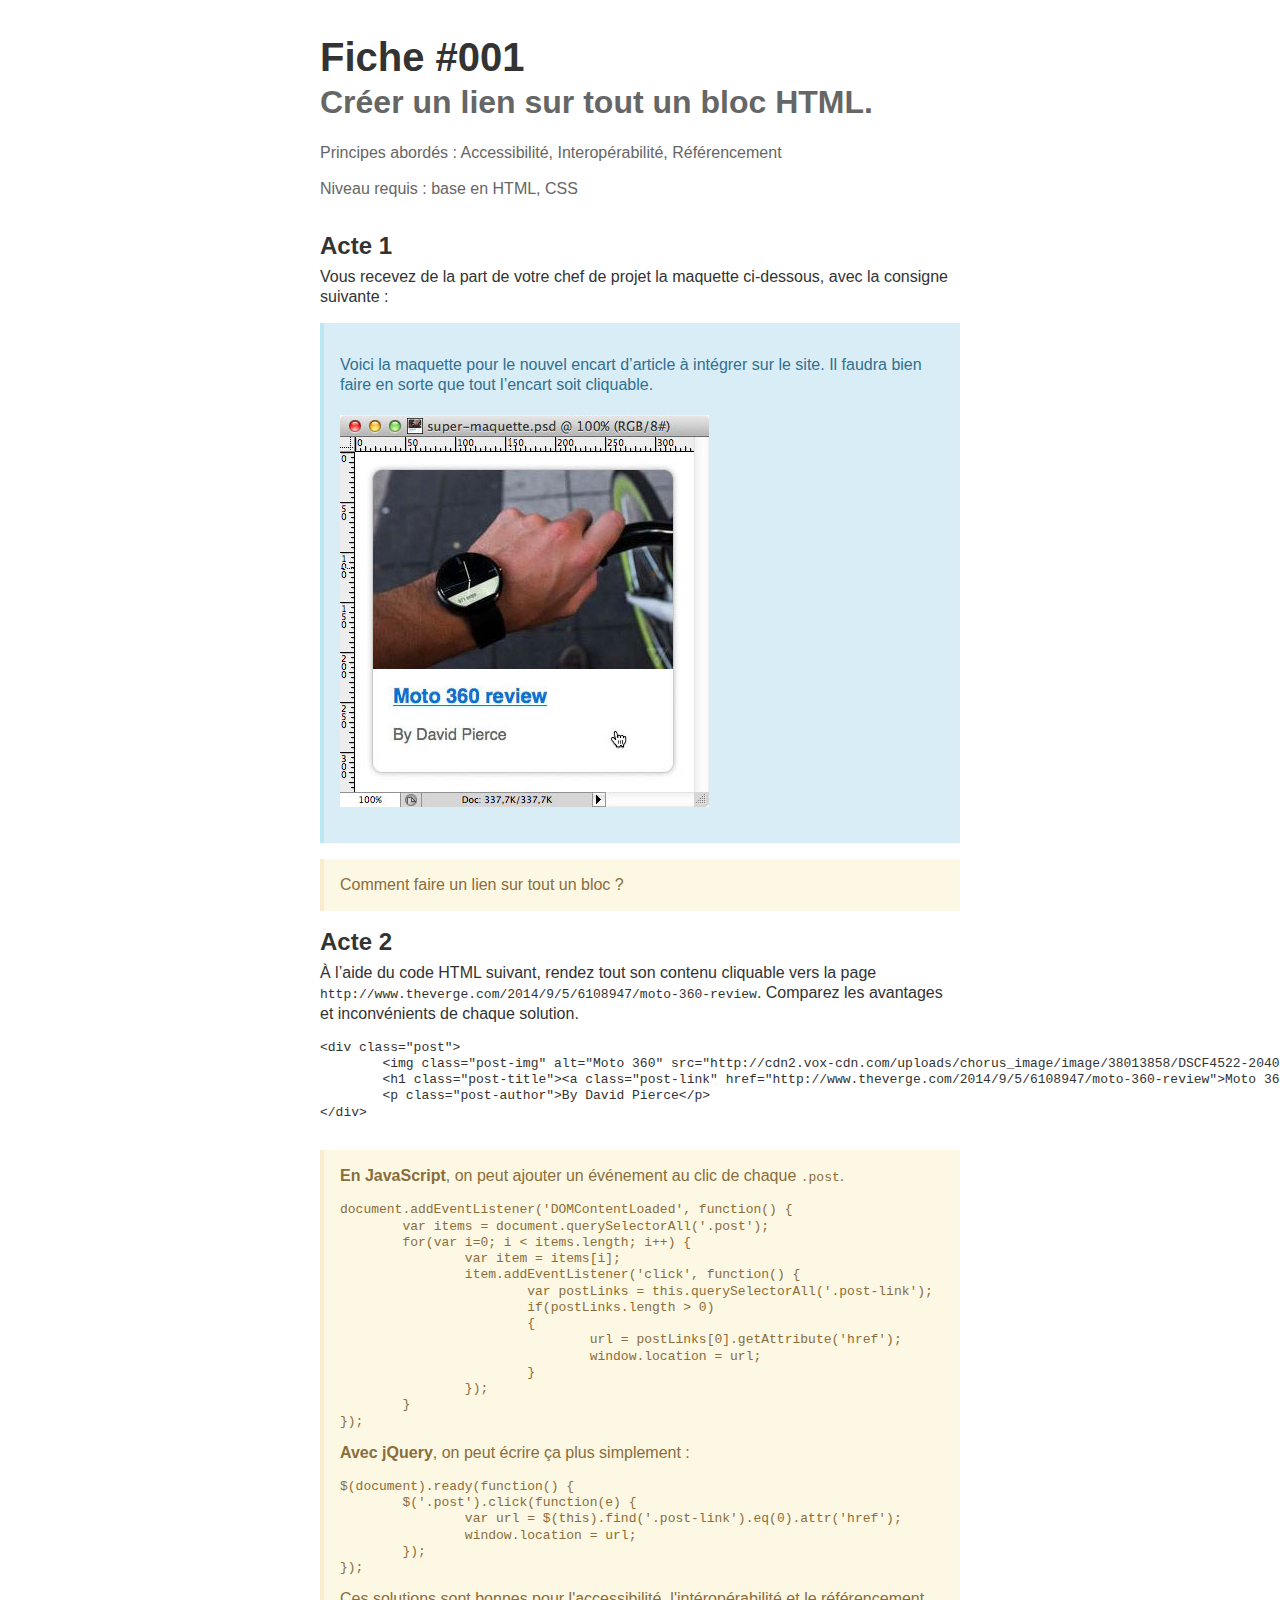
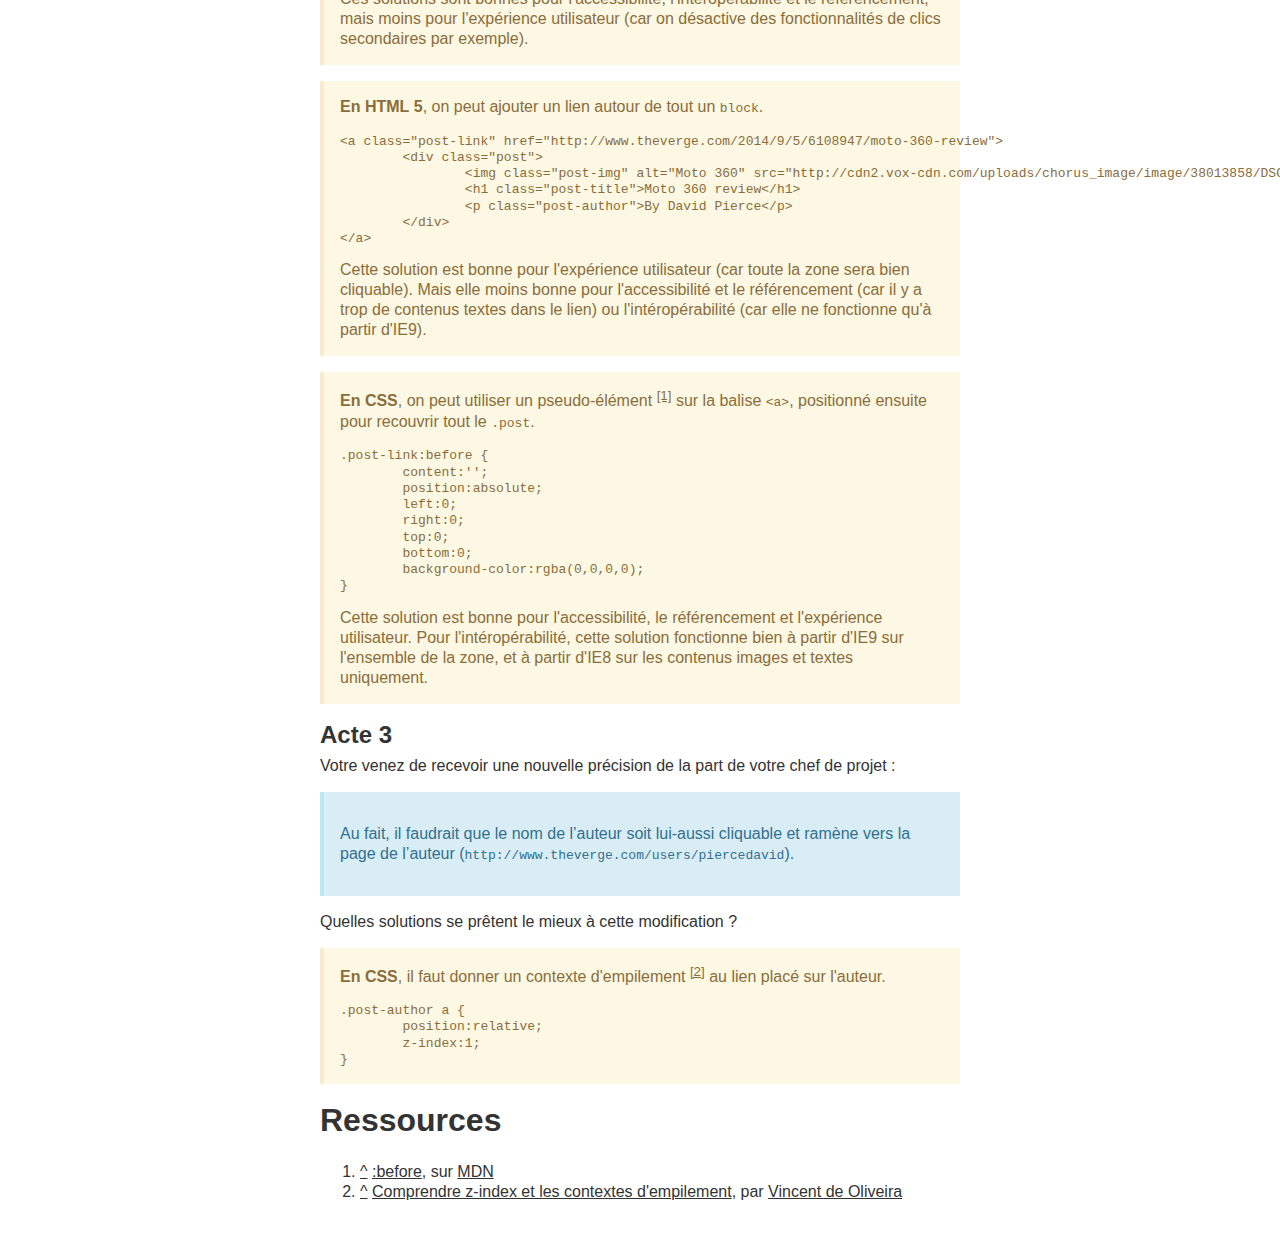
<file: 001/index.html>
<!DOCTYPE html>
<html lang="fr">
<head>
	<meta charset="UTF-8">
	<title>Fiche #001</title>
	<link rel="stylesheet" type="text/css" href="../assets/fiche.css" />
</head>
<body>
	<div class="header">
		<h1>Créer un lien sur tout un bloc HTML.</h1>
		<p>Principes abordés : <span class="tag">Accessibilité</span>, <span class="tag">Interopérabilité</span>, <span class="tag">Référencement</span></p>
		<p>Niveau requis : base en HTML, CSS</p>
	</div>

	<h2>Acte 1</h2>
	<p>Vous recevez de la part de votre chef de projet la maquette ci-dessous, avec la consigne suivante :</p>
	<div class="assets">
		<p><blockquote>Voici la maquette pour le nouvel encart d’article à intégrer sur le site. Il faudra bien faire en sorte que tout l’encart soit cliquable.</blockquote></p>
		<img src="assets/maquette.jpg" alt="" width="369" height="392" />
	</div>
	<div class="solution">
		<p>Comment faire un lien sur tout un bloc ?</p>
	</div>

	<h2>Acte 2</h2>
	<p>À l’aide du code HTML suivant, rendez tout son contenu cliquable vers la page <code>http://www.theverge.com/2014/9/5/6108947/moto-360-review</code>. Comparez les avantages et inconvénients de chaque solution.</p>
	<pre class="code"><code>&lt;div class=&quot;post&quot;&gt;
	&lt;img class=&quot;post-img&quot; alt=&quot;Moto 360&quot; src=&quot;http://cdn2.vox-cdn.com/uploads/chorus_image/image/38013858/DSCF4522-2040.0.0_standard_300.0.jpg&quot; width=&quot;300&quot; height=&quot;199&quot; /&gt;
	&lt;h1 class=&quot;post-title&quot;&gt;&lt;a class=&quot;post-link&quot; href=&quot;http://www.theverge.com/2014/9/5/6108947/moto-360-review&quot;&gt;Moto 360 review&lt;/a&gt;&lt;/h1&gt;
	&lt;p class=&quot;post-author&quot;&gt;By David Pierce&lt;/p&gt;
&lt;/div&gt;
	</code></pre>
	<div class="solution">
		<p><strong>En JavaScript</strong>, on peut ajouter un événement au clic de chaque <code>.post</code>.</p>
		<pre class="code"><code>document.addEventListener('DOMContentLoaded', function() {
	var items = document.querySelectorAll('.post');
	for(var i=0; i < items.length; i++) {
		var item = items[i];
		item.addEventListener('click', function() {
			var postLinks = this.querySelectorAll('.post-link');
			if(postLinks.length > 0)
			{
				url = postLinks[0].getAttribute('href');
				window.location = url;
			}
		});
	}
});</code></pre>
		<p><strong>Avec jQuery</strong>, on peut écrire ça plus simplement :</p>
		<pre class="code"><code>$(document).ready(function() {
	$('.post').click(function(e) {
		var url = $(this).find('.post-link').eq(0).attr('href');
		window.location = url;
	});
});</code></pre>
		<p>Ces solutions sont bonnes pour l'accessibilité, l'intéropérabilité et le référencement, mais moins pour l'expérience utilisateur (car on désactive des fonctionnalités de clics secondaires par exemple).</p>
	</div>
	<div class="solution">
		<p><strong>En HTML 5</strong>, on peut ajouter un lien autour de tout un <code>block</code>.</p>
		<pre class="code"><code>&lt;a class=&quot;post-link&quot; href=&quot;http://www.theverge.com/2014/9/5/6108947/moto-360-review&quot;&gt;
	&lt;div class=&quot;post&quot;&gt;
		&lt;img class=&quot;post-img&quot; alt=&quot;Moto 360&quot; src=&quot;http://cdn2.vox-cdn.com/uploads/chorus_image/image/38013858/DSCF4522-2040.0.0_standard_300.0.jpg&quot; width=&quot;300&quot; height=&quot;199&quot; /&gt;
		&lt;h1 class=&quot;post-title&quot;&gt;Moto 360 review&lt;/h1&gt;
		&lt;p class=&quot;post-author&quot;&gt;By David Pierce&lt;/p&gt;
	&lt;/div&gt;
&lt;/a&gt;</code></pre>
		<p>Cette solution est bonne pour l'expérience utilisateur (car toute la zone sera bien cliquable). Mais elle moins bonne pour l'accessibilité et le référencement (car il y a trop de contenus textes dans le lien) ou l'intéropérabilité (car elle ne fonctionne qu'à partir d'IE9).</p>
	</div>
	<div class="solution">
		<p><strong>En CSS</strong>, on peut utiliser un pseudo-élément <sup id="cite-note-ressource1"><a href="#cite-ressource1">[1]</a></sup> sur la balise <code>&lt;a&gt;</code>, positionné ensuite pour recouvrir tout le <code>.post</code>.</p>
		<pre class="code"><code>.post-link:before {
	content:'';
	position:absolute;
	left:0;
	right:0;
	top:0;
	bottom:0;
	background-color:rgba(0,0,0,0);
}</code></pre>
		<p>Cette solution est bonne pour l'accessibilité, le référencement et l'expérience utilisateur. Pour l'intéropérabilité, cette solution fonctionne bien à partir d'IE9 sur l'ensemble de la zone, et à partir d'IE8 sur les contenus images et textes uniquement.</p>
	</div>

	<h2>Acte 3</h2>
	<p class="note">Votre venez de recevoir une nouvelle précision de la part de votre chef de projet :</p>
	<div class="assets">
		<p><blockquote>Au fait, il faudrait que le nom de l’auteur soit lui-aussi cliquable et ramène vers la page de l’auteur (<code>http://www.theverge.com/users/piercedavid</code>).</blockquote></p>
	</div>
	<p>Quelles solutions se prêtent le mieux à cette modification ?</p>

	<div class="solution">
		<p><strong>En CSS</strong>, il faut donner un contexte d'empilement <sup id="cite-note-ressource2"><a href="#cite-ressource2">[2]</a></sup> au lien placé sur l'auteur.</p>
		<pre class="code"><code>.post-author a {
	position:relative;
	z-index:1;
}</code></pre>
	</div>

	<h1>Ressources</h1>
	<ol>
		<li id="cite-ressource1"><a href="#cite-note-ressource1">^</a> <a href="https://developer.mozilla.org/fr/docs/Web/CSS/:before">:before</a>, sur <a href="https://developer.mozilla.org/fr/">MDN</a></li>
		<li id="cite-ressource2"><a href="#cite-note-ressource2">^</a> <a href="http://iamvdo.me/blog/comprendre-z-index-et-les-contextes-dempilement">Comprendre z-index et les contextes d'empilement</a>, par <a href="http://iamvdo.me/">Vincent de Oliveira</a></li>
	</ol>
</body>
</html>
</file>
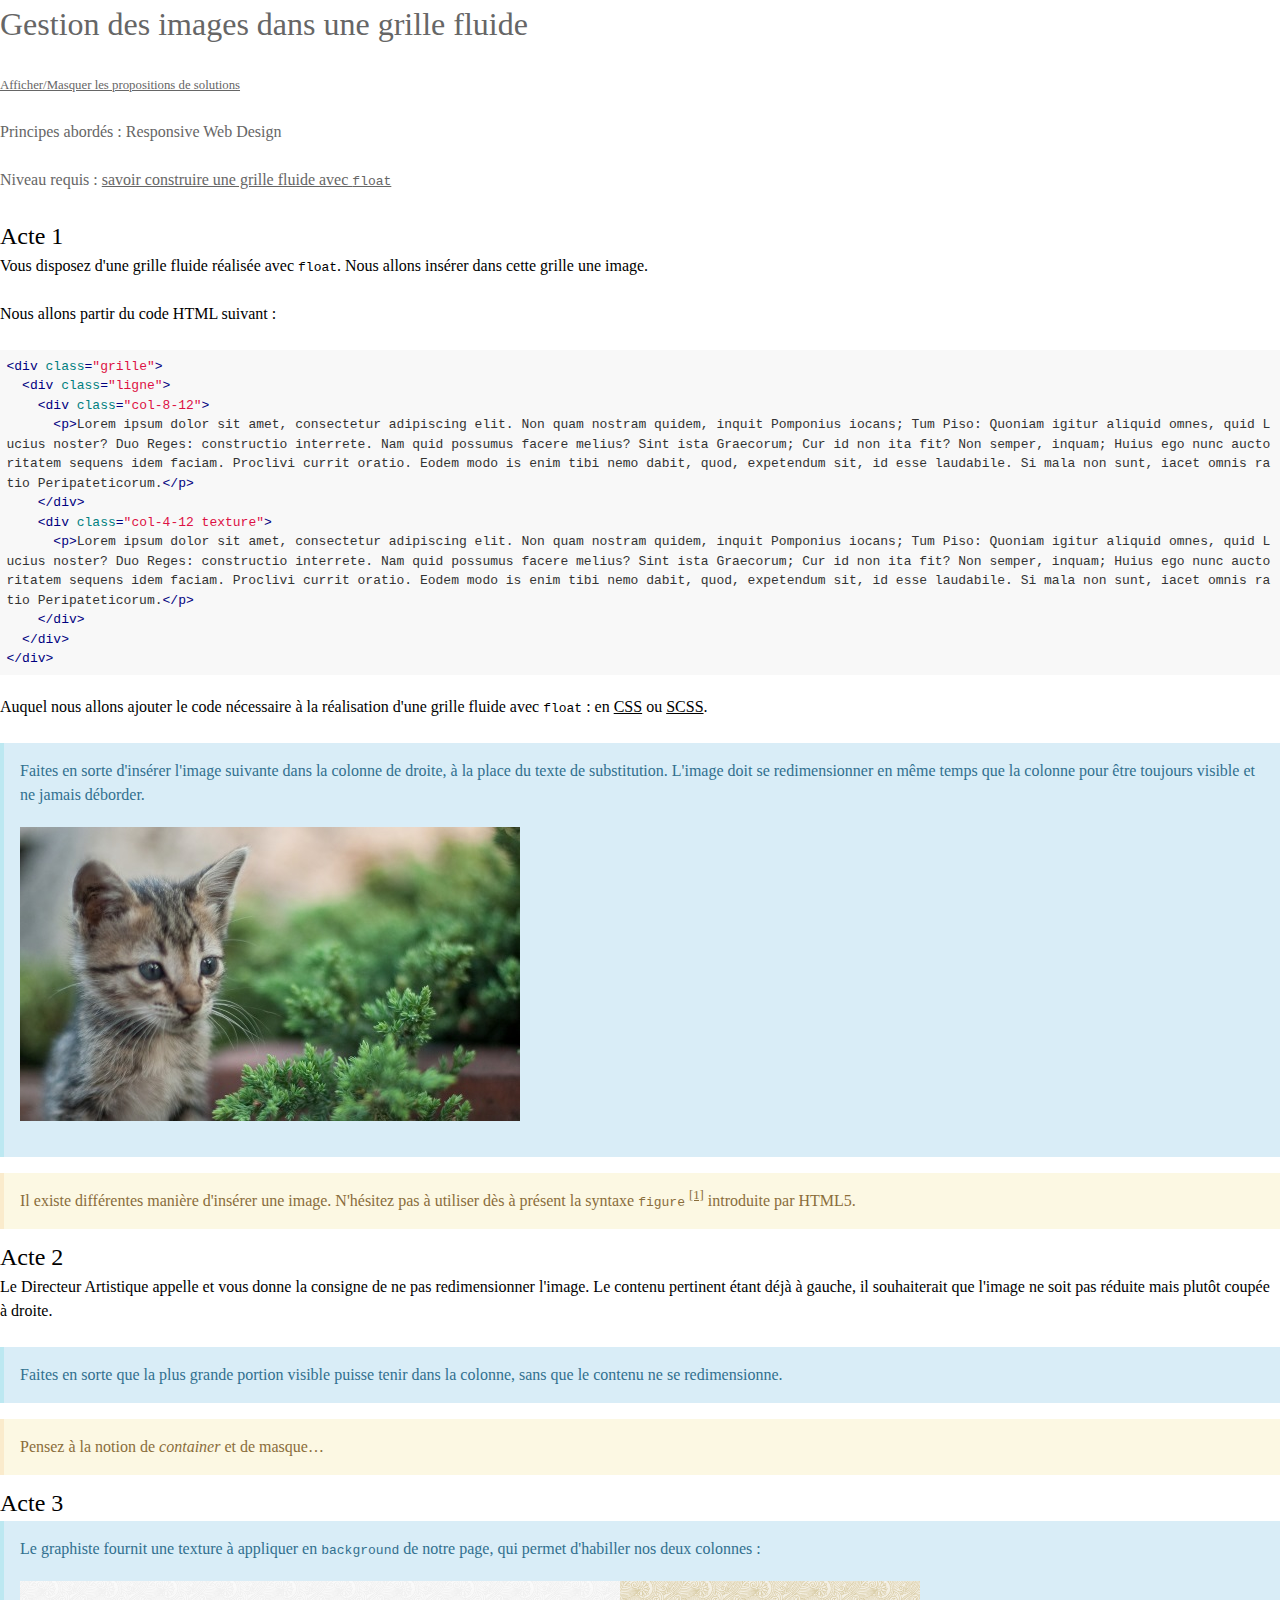
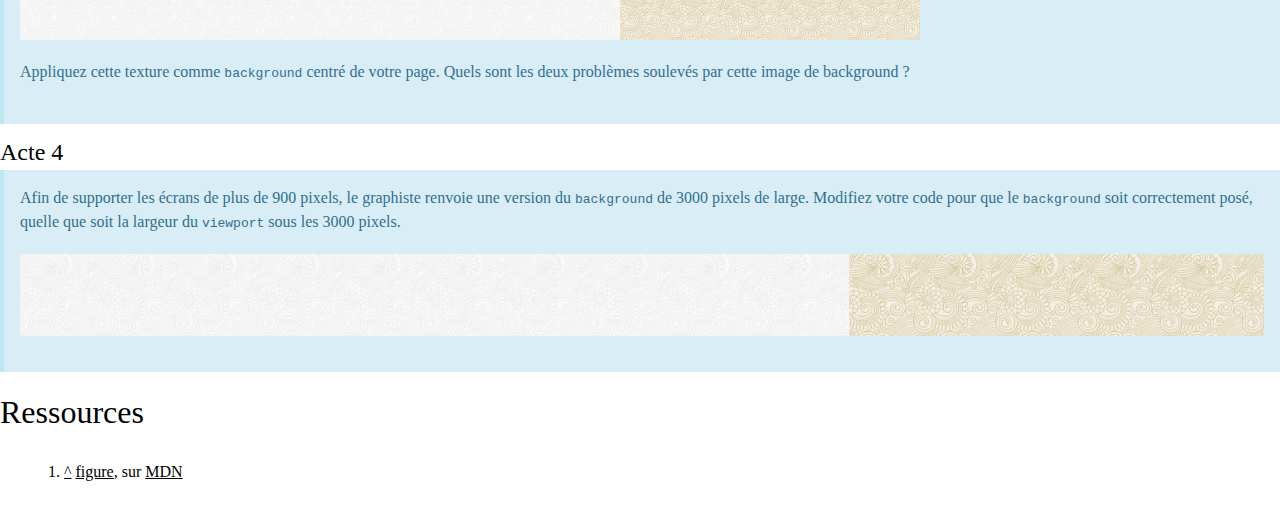
<file: _new/borisschapira_001/index.html>
<!DOCTYPE html>
<html lang="fr">
<head>
	<meta charset="UTF-8">
	<title>Fiche 004</title>
	<link rel="stylesheet" type="text/css" href="../../assets/vendor/tinytypo.css"/>
	<link rel="stylesheet" type="text/css" href="../../assets/css/fiche.css"/>
	<!-- Code Highlight -->
	<link rel="stylesheet" href="../../assets/vendor/highlight/github.css">
	<!-- / Code Highlight -->
</head>
<body>
<div class="header">
	<h1>Gestion des images dans une grille fluide</h1>
	<p><small><a href="#" id="togglePropositionsDisplay">Afficher/Masquer les propositions de solutions</a></small></p>

	<p>Principes abordés&nbsp;: <span class="tag">Responsive Web Design</span></p>

	<p>Niveau requis&nbsp;: <a href="http://traindrop.github.io/fiches/data/002">savoir construire une grille fluide avec
		<code>float</code></a></p>
</div>

<h2>Acte 1</h2>

<p>Vous disposez d'une grille fluide réalisée avec <code>float</code>. Nous allons insérer dans cette grille une image.</p>

<p>Nous allons partir du code HTML suivant&nbsp;:</p>
<pre><code class="html">&lt;div class=&quot;grille&quot;&gt;
  &lt;div class=&quot;ligne&quot;&gt;
    &lt;div class=&quot;col-8-12&quot;&gt;
      &lt;p&gt;Lorem ipsum dolor sit amet, consectetur adipiscing elit. Non quam nostram quidem, inquit Pomponius iocans; Tum Piso: Quoniam igitur aliquid omnes, quid Lucius noster? Duo Reges: constructio interrete. Nam quid possumus facere melius? Sint ista Graecorum; Cur id non ita fit? Non semper, inquam; Huius ego nunc auctoritatem sequens idem faciam. Proclivi currit oratio. Eodem modo is enim tibi nemo dabit, quod, expetendum sit, id esse laudabile. Si mala non sunt, iacet omnis ratio Peripateticorum.&lt;/p&gt;
    &lt;/div&gt;
    &lt;div class=&quot;col-4-12 texture&quot;&gt;
      &lt;p&gt;Lorem ipsum dolor sit amet, consectetur adipiscing elit. Non quam nostram quidem, inquit Pomponius iocans; Tum Piso: Quoniam igitur aliquid omnes, quid Lucius noster? Duo Reges: constructio interrete. Nam quid possumus facere melius? Sint ista Graecorum; Cur id non ita fit? Non semper, inquam; Huius ego nunc auctoritatem sequens idem faciam. Proclivi currit oratio. Eodem modo is enim tibi nemo dabit, quod, expetendum sit, id esse laudabile. Si mala non sunt, iacet omnis ratio Peripateticorum.&lt;/p&gt;
    &lt;/div&gt;
  &lt;/div&gt;
&lt;/div&gt;</code></pre>

<p>Auquel nous allons ajouter le code nécessaire à la réalisation d'une grille fluide avec <code>float</code> : en <a href="http://traindrop.github.io/fiches/data/002/example/css/style.css" title="Feuille de style CSS pour une grille RWD en float">CSS</a> ou <a href="http://traindrop.github.io/fiches/data/002/example/scss/style.scss" title="Feuille de style SCSS pour une grille RWD en float">SCSS</a>.</p>

<div class="assets">
	<blockquote>Faites en sorte d'insérer l'image suivante dans la colonne de droite, à la place du texte de substitution. L'image doit se redimensionner en même temps que la colonne pour être toujours visible et ne jamais déborder.</blockquote>
	<img src="assets/kitty.jpg" alt="" width="500" height="294"/>
</div>
<div class="solution">
	<p>Il existe différentes manière d'insérer une image. N'hésitez pas à utiliser dès à présent la syntaxe <code>figure</code> <sup id="cite-note-ressource1"><a href="#cite-ressource1">[1]</a></sup> introduite par HTML5.</p>
</div>
<div class="proposition">
	<p>Proposition de solution (CSS)&nbsp;: un simple <code>max-width</code> devrait suffire à faire en sorte que l'ensemble de l'image s'affiche dans la largeur de la colonne, peu importe la situation.</p>
		<pre><code class="css">figure img {
  max-width: 100%;
}</code></pre>
</div>

<h2>Acte 2</h2>
<p>
	Le Directeur Artistique appelle et vous donne la consigne de ne pas redimensionner l'image. Le contenu pertinent étant déjà à gauche, il souhaiterait que l'image ne soit pas réduite mais plutôt coupée à droite.</p>
<p>
<div class="assets">
	<blockquote>
		Faites en sorte que la plus grande portion visible puisse tenir dans la colonne, sans que le contenu ne se redimensionne.
	</blockquote>
</div>
<div class="solution">
	Pensez à la notion de <em>container</em> et de masque&#8230;
</div>
<div class="proposition">
	<p>L'avantage d'utiliser la structure HTML5 <code>figure</code> / <code>figcaption</code>, c'est qu'elle met d'emblée en place un <em>container</em> pour l'image :</p>
	<pre><code class="html">&lt;figure&gt;
  &lt;img src=&quot;/assets/kitty.jpg&quot; alt=&quot;&quot; /&gt;
  &lt;figcaption&gt;Ceci est un chat&lt;/figcaption&gt;
&lt;/figure&gt;</code></pre>
	<p>Il est donc possible d'utiliser ce <em>container</em> comme un masque, en partant du principe que l'image ne changera pas de taille mais que seule la portion située à l'intérieur du masque sera visible :</p>
	<pre><code class="css">figure {
  overflow: hidden;
}

figure img {
  display:block;
  max-width: auto;
}</code></pre>
	<p>En revanche, cette approche pose un problème lors du redimensionnement, puis les <code class="css">padding</code> du <em>container</em> (ici <code>figure</code>) ne sont pas pris en compte. Il faudrait donc idéalement ajouter un <em>container</em> supplémentaire entre la colonne et <code>figure</code> pour appliquer les <code class="css">padding</code> nécessaires.</p>
</div>

<h2>Acte 3</h2>

<div class="assets">
	<blockquote>
		Le graphiste fournit une texture à appliquer en <code>background</code> de notre page, qui permet d'habiller nos deux colonnes :
	</blockquote>
	<img src="assets/texture900_bicolor.png" alt="" height="300"/>
	<p>Appliquez cette texture comme <code>background</code> centré de votre page. Quels sont les deux problèmes soulevés par cette image de background ?</p>
</div>
<div class="proposition">
	<p>L'inclusion d'un background centré est relativement simple, il s'agit de poser une image de background, à 50% de la référence horizontale et qui se répète sur la hauteur.</p>
	<pre><code class="css">body {
  background: #446CB3 url("/assets/texture900_bicolor.png") repeat-y 50% 0;
}</code></pre>
	<p>
		Manifestement, ce background n'est pas utilisable pour des sites de plus de 900 pixels (la largeur du PNG). Au delà de cette taille, le fond apparait. De plus, le positionnement centré n'est pas efficace : plus on réduit la fenêtre en dessous de 900 pixels, moins le background sépare les colonnes de manière fidèle&#8230;
	</p>
</div>

<h2>Acte 4</h2>

<div class="assets">
	<blockquote>
		Afin de supporter les écrans de plus de 900 pixels, le graphiste renvoie une version du <code>background</code> de 3000 pixels de large. Modifiez votre code pour que le <code>background</code> soit correctement posé, quelle que soit la largeur du <code>viewport</code> sous les 3000 pixels.
	</blockquote>
	<img src="assets/texture3000_bicolor.png" alt="" height="300"/>
</div>
<div class="proposition">
	<p>Le <code>background</code> est constitué de 2000 pixels correspondant à la colonne de gauche et 1000 pixels correspondant à la colonne de droite, soit 66.66% pour la gauche et 33.33% pour la droite. L'astuce est de positionner le <code>background</code> par rapport à cette verticale de séparation, pas par rapport au centre de la page.</p>
	<pre><code class="css">body {
  background: #446CB3 url("/assets/texture900_bicolor.png") repeat-y 66.66% 0;
}</code></pre>
	<p>Vous trouverez ici une solution complète : <a href="example/" target="_blank">voir la démo</a>.</p>
</div>

<h1>Ressources</h1>
<ol>
	<li id="cite-ressource1"><a href="#cite-note-ressource1">^</a> <a href="https://developer.mozilla.org/fr/docs/Web/HTML/Element/figure">figure</a>, sur <a href="https://developer.mozilla.org/fr/">MDN</a></li>
</ol>

<!-- End of page scripts -->
<script src="../../assets/js/fiche.js"></script>
<script src="../../assets/vendor/highlight/highlight.pack.js"></script>
<script>hljs.initHighlightingOnLoad();</script>
<!-- / End of page scripts -->
</body>
</html>
</file>
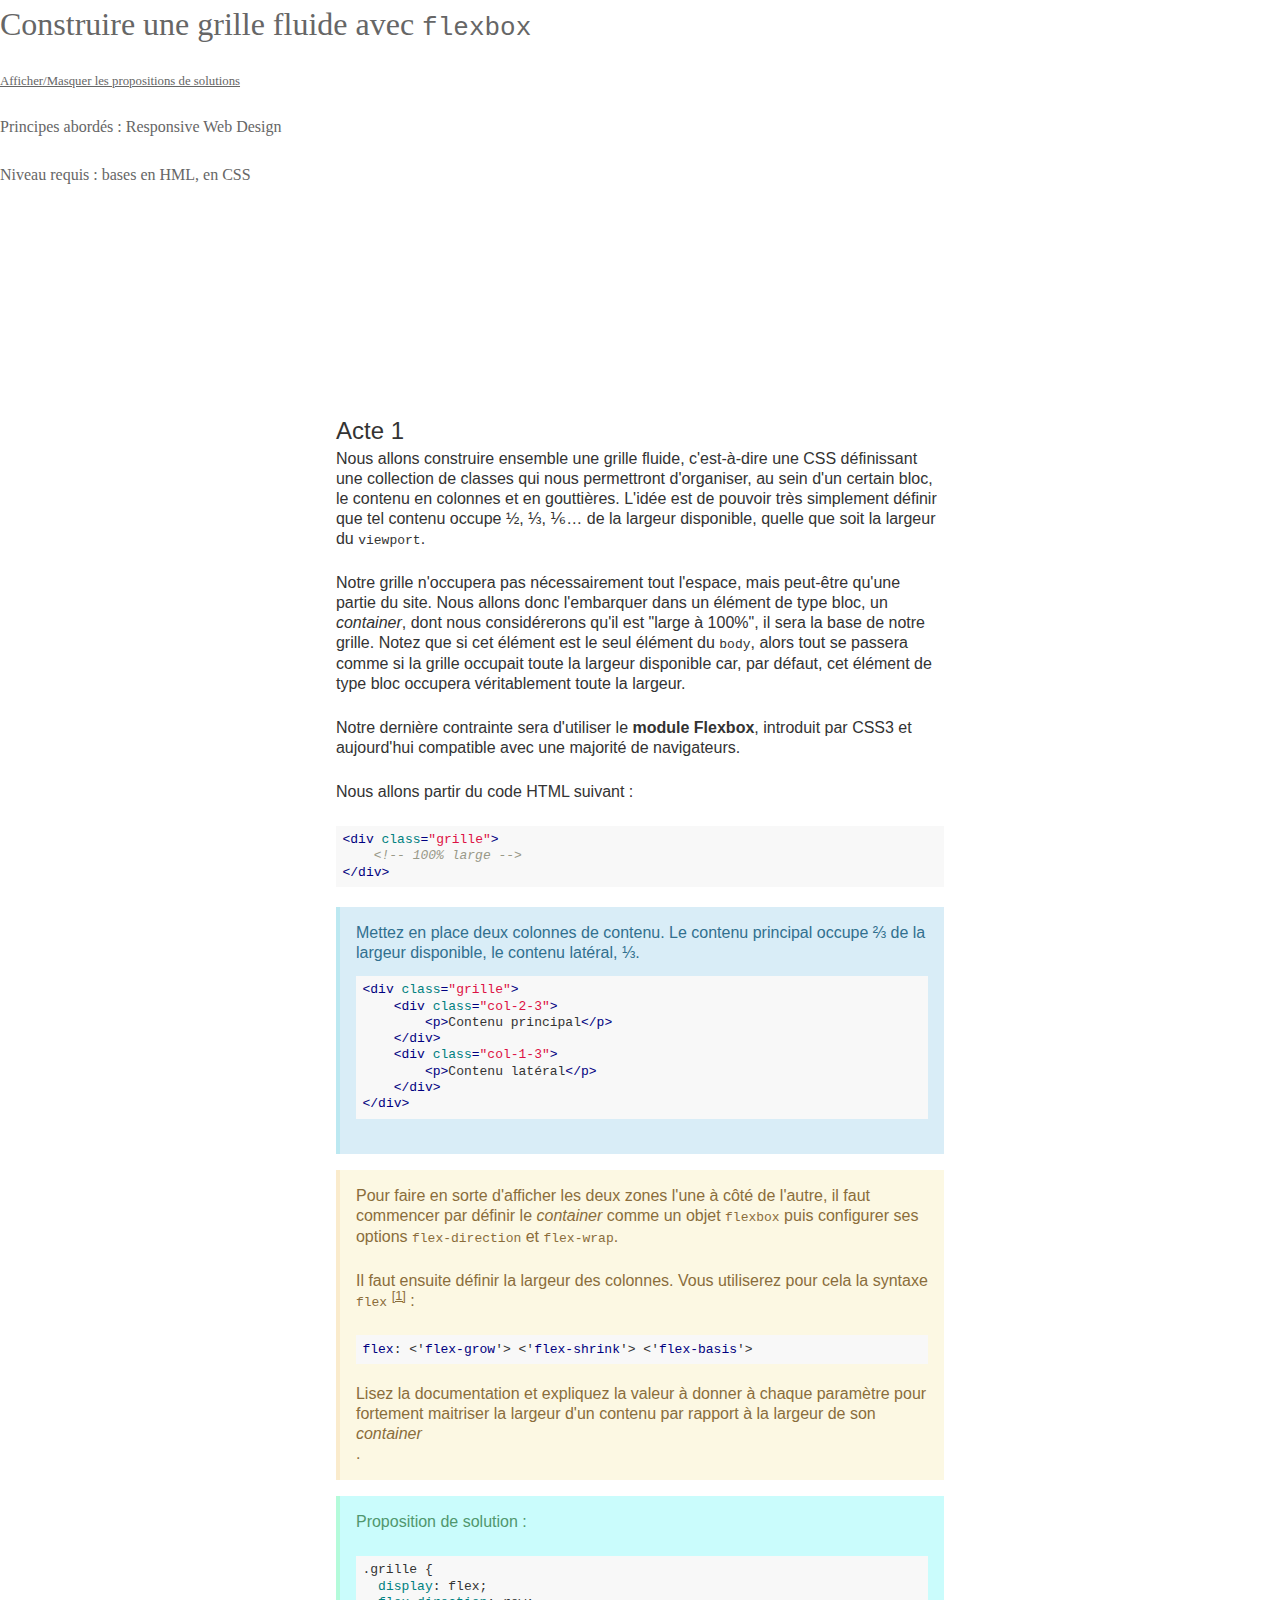
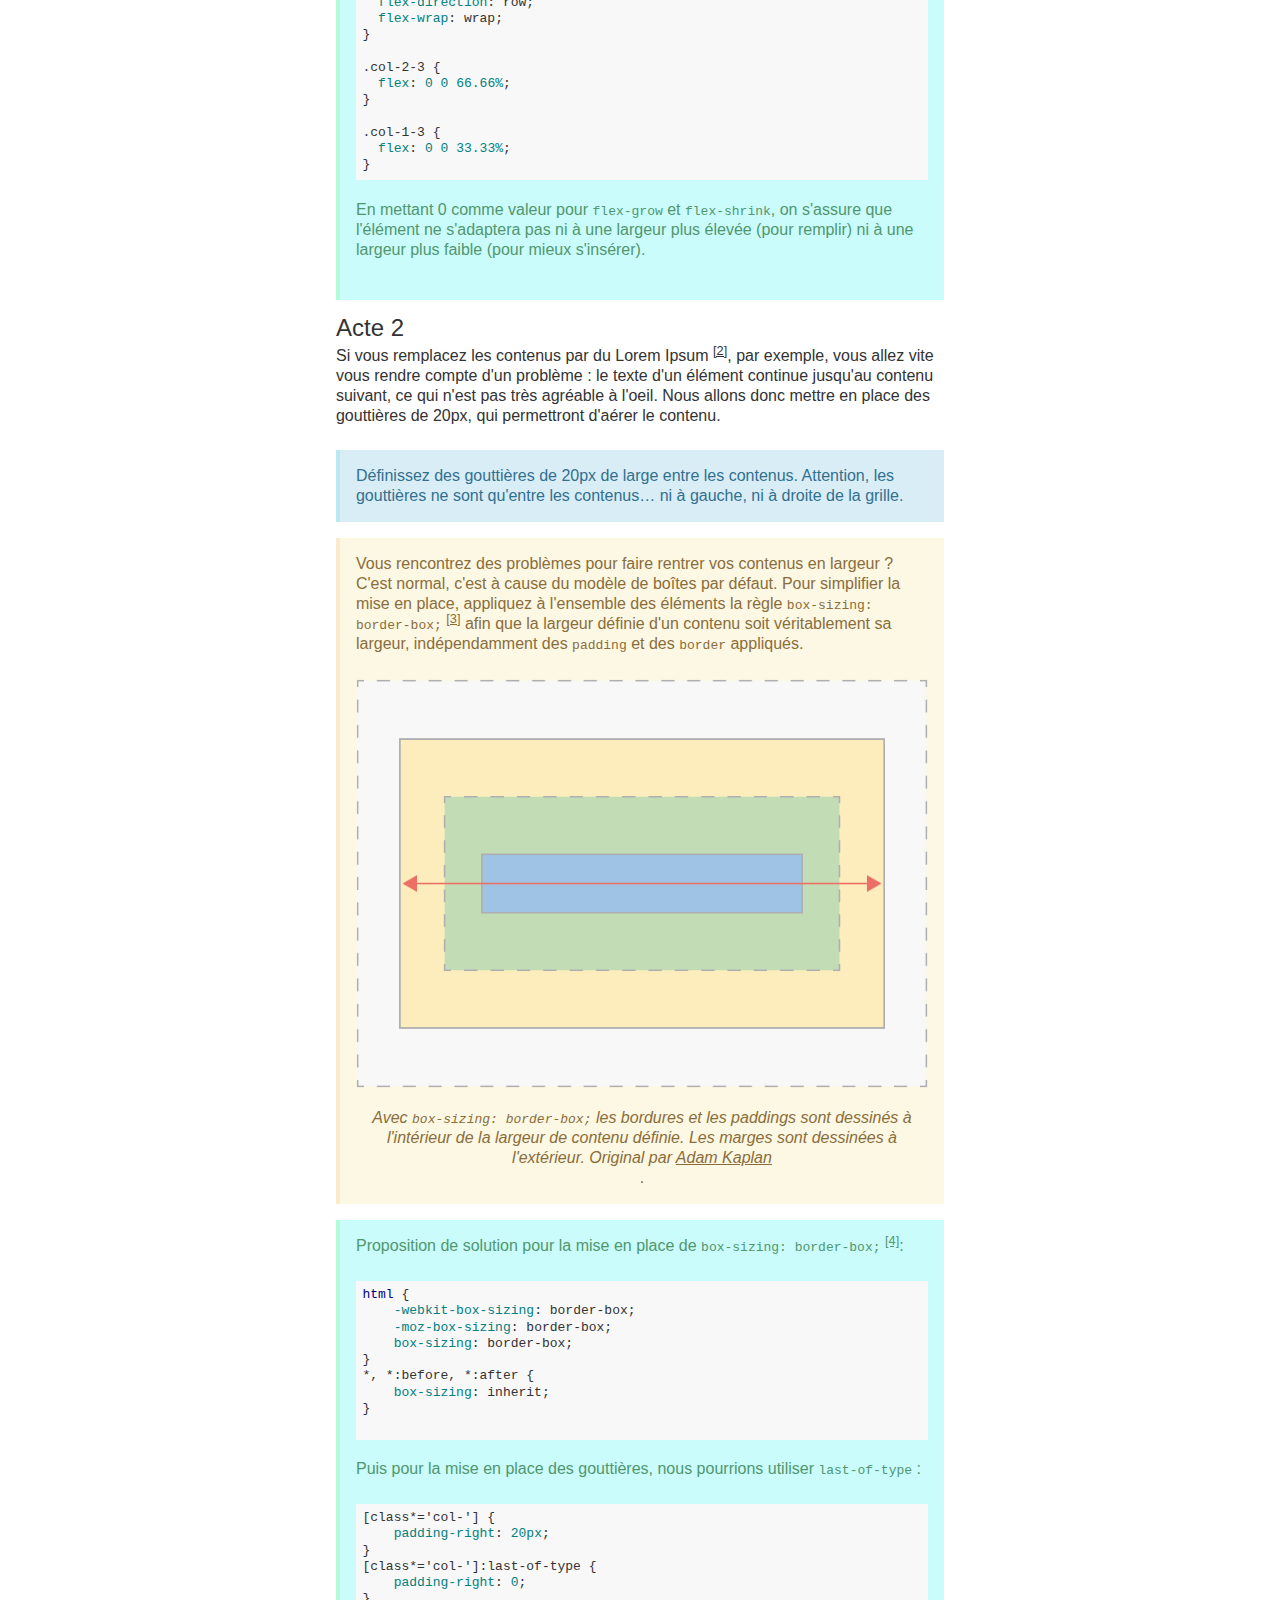
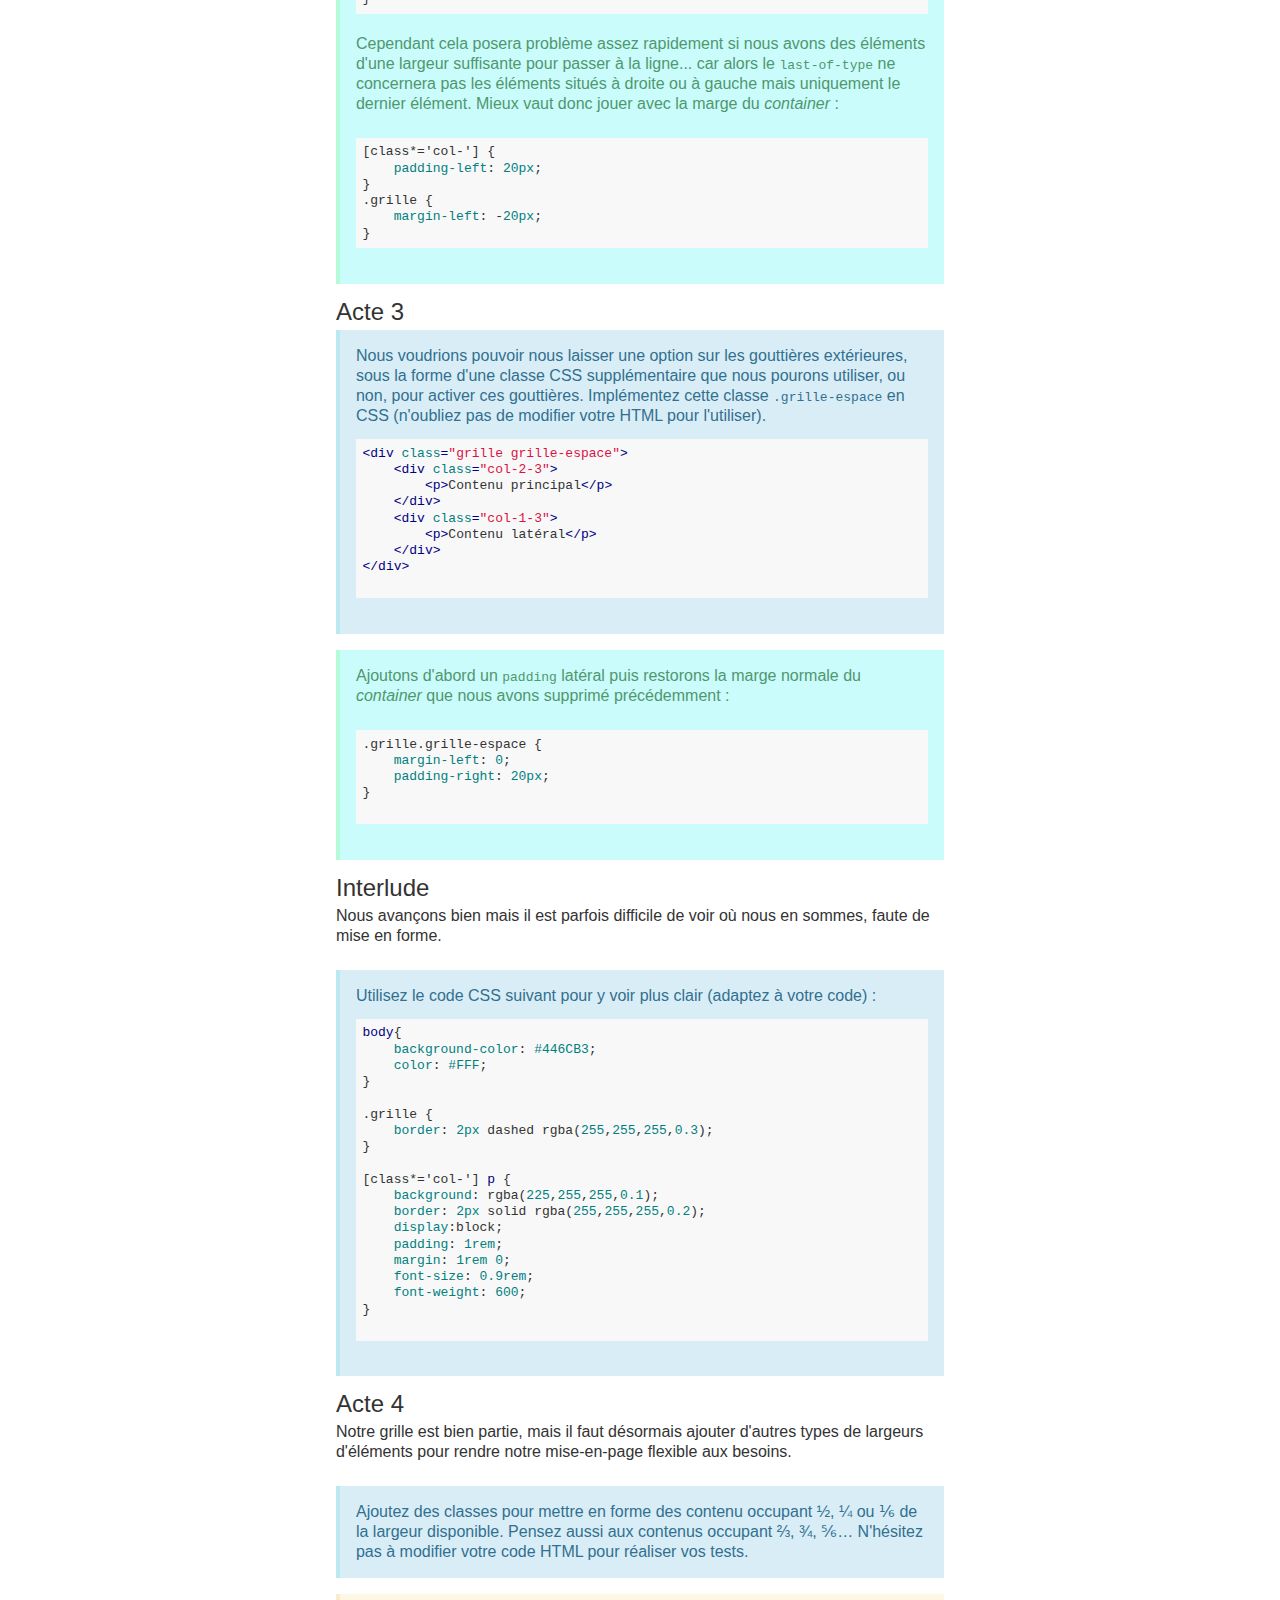
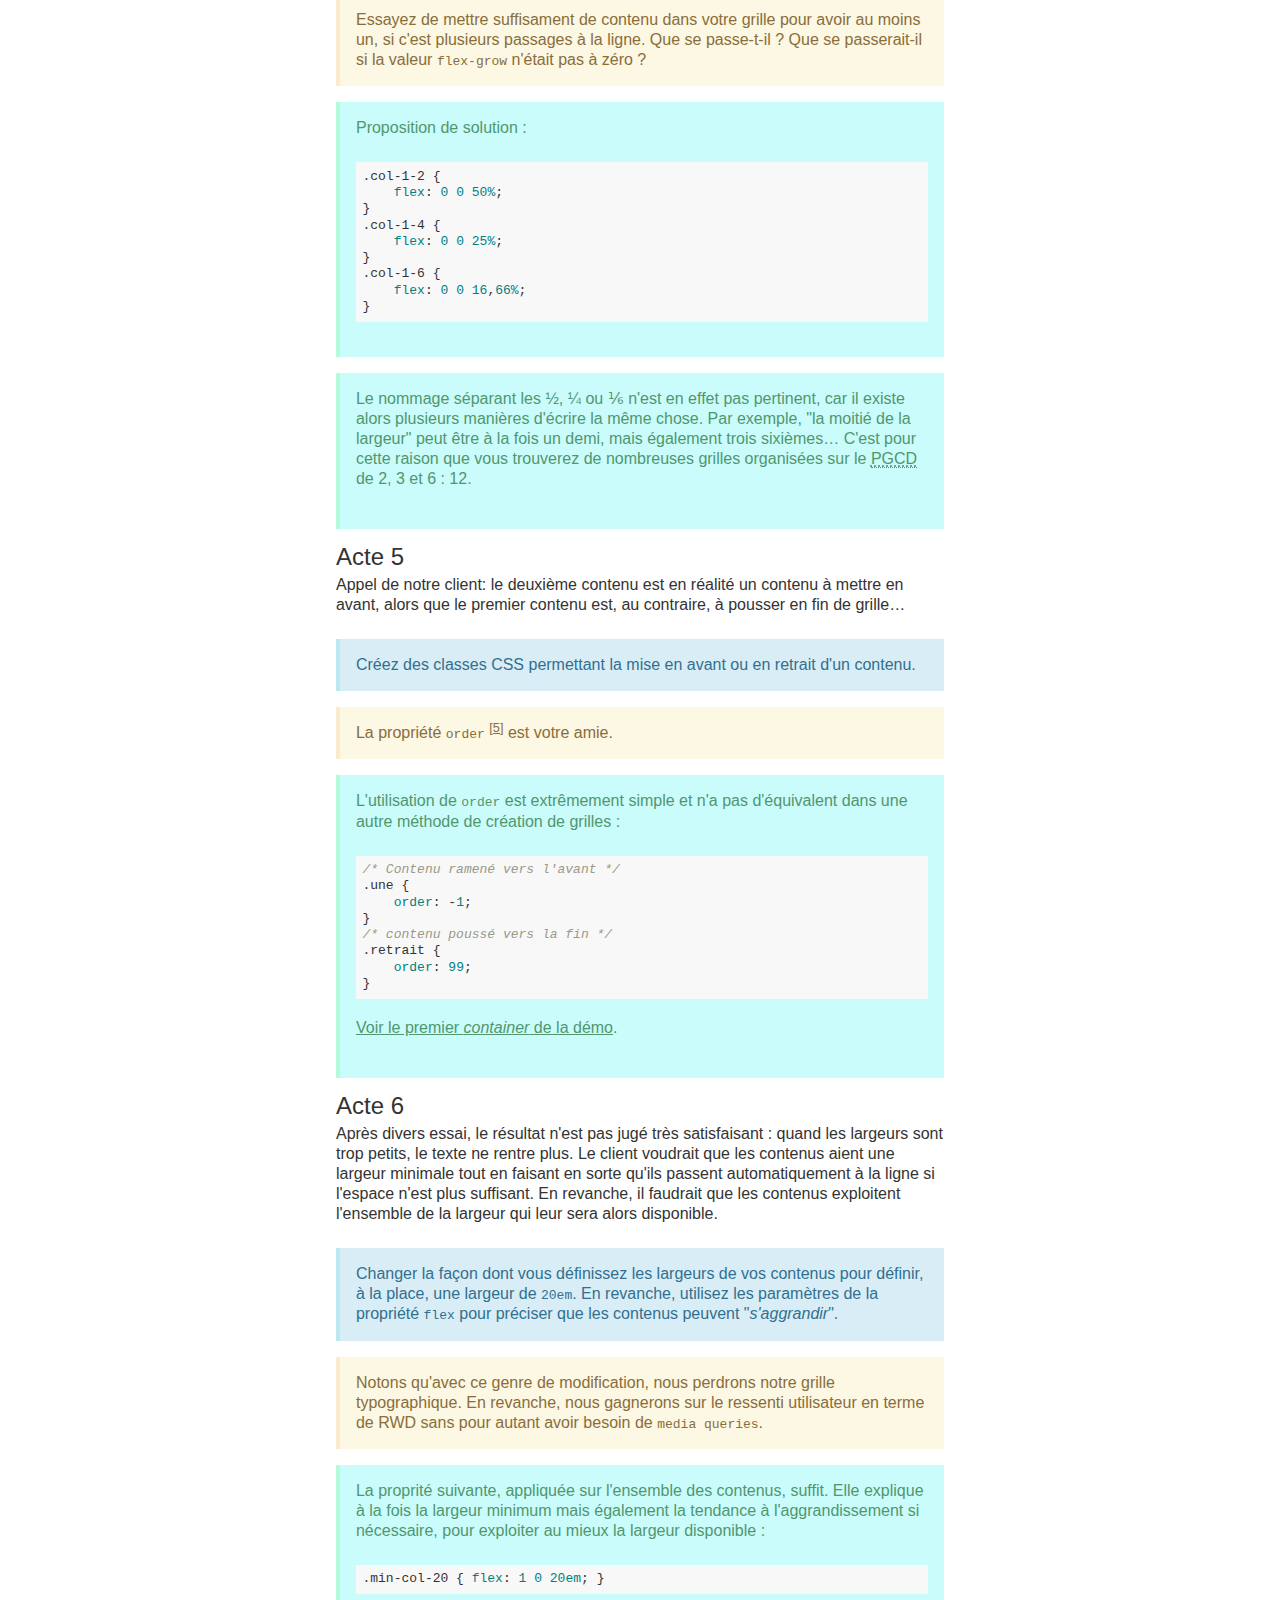
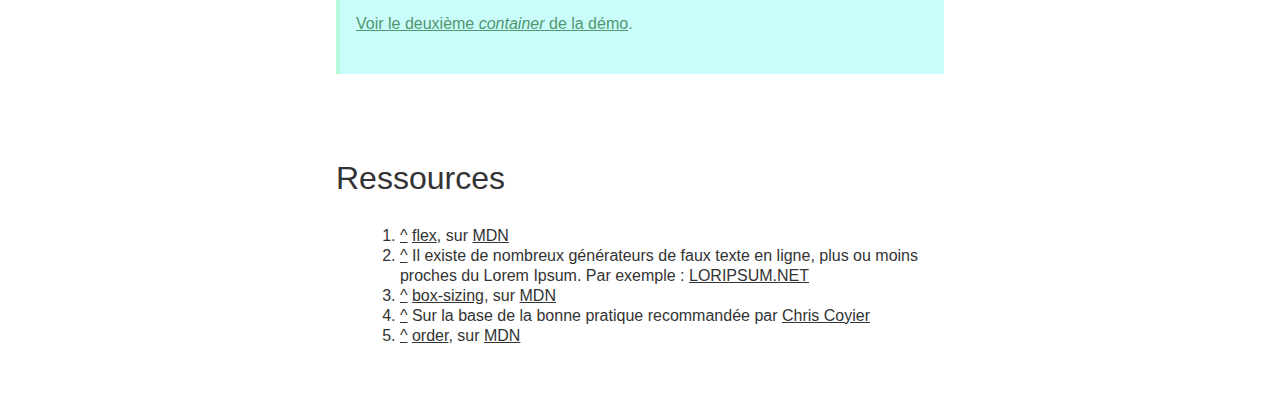
<file: _new/borisschapira_003/index.html>
<html lang="fr"><head>
    <meta charset="UTF-8">
    <title>Fiche 003</title>
    <link rel="stylesheet" type="text/css" href="../../assets/vendor/tinytypo.css">
    <link rel="stylesheet" type="text/css" href="../../assets/css/fiche.css">
    <!-- Code Highlight -->
    <link rel="stylesheet" href="../../assets/vendor/highlight/github.css">
    <!-- / Code Highlight -->
</head>
<body>
<header class="header">
    <h1>Construire une grille fluide avec <code>flexbox</code></h1>
    <p><small><a href="#" id="togglePropositionsDisplay">Afficher/Masquer les propositions de solutions</a></small></p>

    <p>Principes abordés&nbsp;: <span class="tag">Responsive Web Design</span></p>

    <p>Niveau requis&nbsp;: bases en HML, en CSS</p>
</header>
<main>
<h2>Acte 1</h2>

<p>Nous allons construire ensemble une grille fluide, c'est-à-dire une CSS définissant une collection de classes qui nous permettront d'organiser, au sein d'un certain bloc, le contenu en colonnes et en gouttières. L'idée est de pouvoir très simplement définir que tel contenu occupe ½, ⅓, ⅙… de la largeur disponible, quelle que soit la largeur du <code>viewport</code>.</p>
<p>Notre grille n'occupera pas nécessairement tout l'espace, mais peut-être qu'une partie du site. Nous allons donc l'embarquer dans un élément de type bloc, un <em>container</em>, dont nous considérerons qu'il est "large à 100%", il sera la base de notre grille. Notez que si cet élément est le seul élément du <code>body</code>, alors tout se passera comme si la grille occupait toute la largeur disponible car, par défaut, cet élément de type bloc occupera véritablement toute la largeur.</p>
<p>Notre dernière contrainte sera d'utiliser le <strong>module Flexbox</strong>, introduit par CSS3 et <time datetime="2015-01-01T10:50+02:00">aujourd'hui</time> compatible avec une majorité de navigateurs.</p>
<p>Nous allons partir du code HTML suivant&nbsp;:</p>
<pre><code class="html hljs xml"><span class="hljs-tag">&lt;<span class="hljs-title">div</span> <span class="hljs-attribute">class</span>=<span class="hljs-value">"grille"</span>&gt;</span>
    <span class="hljs-comment">&lt;!-- 100% large --&gt;</span>
<span class="hljs-tag">&lt;/<span class="hljs-title">div</span>&gt;</span>
</code></pre>

<div class="assets">
    <blockquote>
        Mettez en place deux colonnes de contenu. Le contenu principal occupe ⅔ de la largeur disponible, le contenu latéral, ⅓.
    </blockquote>
    <pre><code class="html hljs xml"><span class="hljs-tag">&lt;<span class="hljs-title">div</span> <span class="hljs-attribute">class</span>=<span class="hljs-value">"grille"</span>&gt;</span>
    <span class="hljs-tag">&lt;<span class="hljs-title">div</span> <span class="hljs-attribute">class</span>=<span class="hljs-value">"col-2-3"</span>&gt;</span>
        <span class="hljs-tag">&lt;<span class="hljs-title">p</span>&gt;</span>Contenu principal<span class="hljs-tag">&lt;/<span class="hljs-title">p</span>&gt;</span>
    <span class="hljs-tag">&lt;/<span class="hljs-title">div</span>&gt;</span>
    <span class="hljs-tag">&lt;<span class="hljs-title">div</span> <span class="hljs-attribute">class</span>=<span class="hljs-value">"col-1-3"</span>&gt;</span>
        <span class="hljs-tag">&lt;<span class="hljs-title">p</span>&gt;</span>Contenu latéral<span class="hljs-tag">&lt;/<span class="hljs-title">p</span>&gt;</span>
    <span class="hljs-tag">&lt;/<span class="hljs-title">div</span>&gt;</span>
<span class="hljs-tag">&lt;/<span class="hljs-title">div</span>&gt;</span></code></pre>
</div>
<div class="solution">
    <p>Pour faire en sorte d'afficher les deux zones l'une à côté de l'autre, il faut commencer par définir le <em>container</em> comme un objet <code class="css">flexbox</code> puis configurer ses options <code class="css">flex-direction</code> et <code class="css">flex-wrap</code>.</p>
    <p>Il faut ensuite définir la largeur des colonnes. Vous utiliserez pour cela la syntaxe <code class="css">flex</code> <sup id="cite-note-ressource1"><a href="#cite-ressource1">[1]</a></sup>&nbsp;:</p>
    <pre><code class="css hljs"><span class="hljs-tag">flex</span>: &lt;'<span class="hljs-tag">flex-grow</span>'&gt; &lt;'<span class="hljs-tag">flex-shrink</span>'&gt; &lt;'<span class="hljs-tag">flex-basis</span>'&gt; </code></pre>
    <p>Lisez la documentation et expliquez la valeur à donner à chaque paramètre pour fortement maitriser la largeur d'un contenu par rapport à la largeur de son <em>container</em></p>.
</div>
<div class="proposition" style="display: block;">
    <p>Proposition de solution&nbsp;:</p>
        <pre><code class="css hljs"><span class="hljs-class">.grille</span> <span class="hljs-rules">{
  <span class="hljs-rule"><span class="hljs-attribute">display</span>:<span class="hljs-value"> flex</span></span>;
  <span class="hljs-rule"><span class="hljs-attribute">flex-direction</span>:<span class="hljs-value"> row</span></span>;
  <span class="hljs-rule"><span class="hljs-attribute">flex-wrap</span>:<span class="hljs-value"> wrap</span></span>;
<span class="hljs-rule">}</span></span>

<span class="hljs-class">.col-2-3</span> <span class="hljs-rules">{
  <span class="hljs-rule"><span class="hljs-attribute">flex</span>:<span class="hljs-value"> <span class="hljs-number">0</span> <span class="hljs-number">0</span> <span class="hljs-number">66.66%</span></span></span>;
<span class="hljs-rule">}</span></span>

<span class="hljs-class">.col-1-3</span> <span class="hljs-rules">{
  <span class="hljs-rule"><span class="hljs-attribute">flex</span>:<span class="hljs-value"> <span class="hljs-number">0</span> <span class="hljs-number">0</span> <span class="hljs-number">33.33%</span></span></span>;
<span class="hljs-rule">}</span></span></code></pre>
    <p>En mettant 0 comme valeur pour <code class="css">flex-grow</code> et <code class="css">flex-shrink</code>, on s'assure que l'élément ne s'adaptera pas ni à une largeur plus élevée (pour remplir) ni à une largeur plus faible (pour mieux s'insérer).</p>
</div>

<h2>Acte 2</h2>
<p>
    Si vous remplacez les contenus par du Lorem Ipsum <sup id="cite-note-ressource2"><a href="#cite-ressource2">[2]</a></sup>, par exemple, vous allez vite vous rendre compte d'un problème&nbsp;: le texte d'un élément continue jusqu'au contenu suivant, ce qui n'est pas très agréable à l'oeil. Nous allons donc mettre en place des gouttières de 20px, qui permettront d'aérer le contenu.</p>
<p>
</p><div class="assets">
    <blockquote>
        Définissez des gouttières de 20px de large entre les contenus. Attention, les gouttières ne sont qu'entre les contenus… ni à gauche, ni à droite de la grille.
    </blockquote>
</div>
<div class="solution">
    <p>Vous rencontrez des problèmes pour faire rentrer vos contenus en largeur ? C'est normal, c'est à cause du modèle de boîtes par défaut. Pour simplifier la mise en place, appliquez à l'ensemble des éléments la règle <code class="html">box-sizing: border-box;</code> <sup id="cite-note-ressource3"><a href="#cite-ressource3">[3]</a></sup> afin que la largeur définie d'un contenu soit véritablement sa largeur, indépendamment des <code class="html">padding</code> et des <code class="html">border</code> appliqués.</p>
    <figure>
        <img src="assets/with-box-model.png" alt="Description visuelle de l'impact de box-sizing: border-box;" width="704" height="504">
        <figcaption>Avec <code>box-sizing: border-box;</code> les bordures et les paddings sont dessinés à l'intérieur de la largeur de contenu définie. Les marges sont dessinées à l'extérieur. Original par <a href="http://www.adamkaplan.me/grid/">Adam Kaplan</a></figcaption>.
    </figure>
</div>
<div class="proposition" style="display: block;">
    <p>Proposition de solution pour la mise en place de  <code class="html">box-sizing: border-box;</code> <sup id="cite-note-ressource4"><a href="#cite-ressource4">[4]</a></sup>:</p>
        <pre><code class="css hljs"><span class="hljs-tag">html</span> <span class="hljs-rules">{
    <span class="hljs-rule"><span class="hljs-attribute">-webkit-box-sizing</span>:<span class="hljs-value"> border-box</span></span>;
    <span class="hljs-rule"><span class="hljs-attribute">-moz-box-sizing</span>:<span class="hljs-value"> border-box</span></span>;
    <span class="hljs-rule"><span class="hljs-attribute">box-sizing</span>:<span class="hljs-value"> border-box</span></span>;
<span class="hljs-rule">}</span></span>
*, *<span class="hljs-pseudo">:before</span>, *<span class="hljs-pseudo">:after</span> <span class="hljs-rules">{
    <span class="hljs-rule"><span class="hljs-attribute">box-sizing</span>:<span class="hljs-value"> inherit</span></span>;
<span class="hljs-rule">}</span></span>
        </code></pre>
    <p>Puis pour la mise en place des gouttières, nous pourrions utiliser <code class="css">last-of-type</code>&nbsp;:</p>
        <pre><code class="css hljs"><span class="hljs-attr_selector">[class*='col-']</span> <span class="hljs-rules">{
    <span class="hljs-rule"><span class="hljs-attribute">padding-right</span>:<span class="hljs-value"> <span class="hljs-number">20px</span></span></span>;
<span class="hljs-rule">}</span></span>
<span class="hljs-attr_selector">[class*='col-']</span><span class="hljs-pseudo">:last-of-type</span> <span class="hljs-rules">{
    <span class="hljs-rule"><span class="hljs-attribute">padding-right</span>:<span class="hljs-value"> <span class="hljs-number">0</span></span></span>;
<span class="hljs-rule">}</span></span></code></pre>
    <p>
        Cependant cela posera problème assez rapidement si nous avons des éléments d'une largeur suffisante pour passer à la ligne... car alors le <code class="css">last-of-type</code> ne concernera pas les éléments situés à droite ou à gauche mais uniquement le dernier élément. Mieux vaut donc jouer avec la marge du <em>container</em> :</p>
    <pre><code class="css hljs"><span class="hljs-attr_selector">[class*='col-']</span> <span class="hljs-rules">{
    <span class="hljs-rule"><span class="hljs-attribute">padding-left</span>:<span class="hljs-value"> <span class="hljs-number">20px</span></span></span>;
<span class="hljs-rule">}</span></span>
<span class="hljs-class">.grille</span> <span class="hljs-rules">{
    <span class="hljs-rule"><span class="hljs-attribute">margin-left</span>:<span class="hljs-value"> -<span class="hljs-number">20px</span></span></span>;
<span class="hljs-rule">}</span></span></code></pre>

</div>

<h2>Acte 3</h2>

<div class="assets">
    <blockquote>
        Nous voudrions pouvoir nous laisser une option sur les gouttières extérieures, sous la forme d'une classe CSS supplémentaire que nous pourons utiliser, ou non, pour activer ces gouttières. Implémentez cette classe <code class="css">.grille-espace</code> en CSS (n'oubliez pas de modifier votre HTML pour l'utiliser).
    </blockquote>
    <pre><code class="html hljs xml"><span class="hljs-tag">&lt;<span class="hljs-title">div</span> <span class="hljs-attribute">class</span>=<span class="hljs-value">"grille grille-espace"</span>&gt;</span>
    <span class="hljs-tag">&lt;<span class="hljs-title">div</span> <span class="hljs-attribute">class</span>=<span class="hljs-value">"col-2-3"</span>&gt;</span>
        <span class="hljs-tag">&lt;<span class="hljs-title">p</span>&gt;</span>Contenu principal<span class="hljs-tag">&lt;/<span class="hljs-title">p</span>&gt;</span>
    <span class="hljs-tag">&lt;/<span class="hljs-title">div</span>&gt;</span>
    <span class="hljs-tag">&lt;<span class="hljs-title">div</span> <span class="hljs-attribute">class</span>=<span class="hljs-value">"col-1-3"</span>&gt;</span>
        <span class="hljs-tag">&lt;<span class="hljs-title">p</span>&gt;</span>Contenu latéral<span class="hljs-tag">&lt;/<span class="hljs-title">p</span>&gt;</span>
    <span class="hljs-tag">&lt;/<span class="hljs-title">div</span>&gt;</span>
<span class="hljs-tag">&lt;/<span class="hljs-title">div</span>&gt;</span>
    </code></pre>
</div>
<div class="proposition" style="display: block;">
    <p>Ajoutons d'abord un <code class="css">padding</code> latéral puis restorons la marge normale du <em>container</em> que nous avons supprimé précédemment&nbsp;:</p>
        <pre><code class="css hljs"><span class="hljs-class">.grille</span><span class="hljs-class">.grille-espace</span> <span class="hljs-rules">{
    <span class="hljs-rule"><span class="hljs-attribute">margin-left</span>:<span class="hljs-value"> <span class="hljs-number">0</span></span></span>;
    <span class="hljs-rule"><span class="hljs-attribute">padding-right</span>:<span class="hljs-value"> <span class="hljs-number">20px</span></span></span>;
<span class="hljs-rule">}</span></span>
        </code></pre>
</div>

<h2>Interlude</h2>
<p>
    Nous avançons bien mais il est parfois difficile de voir où nous en sommes, faute de mise en forme.
</p>
<div class="assets">
    <blockquote>
        Utilisez le code CSS suivant pour y voir plus clair (adaptez à votre code) :
    </blockquote>
    <pre><code class="css hljs"><span class="hljs-tag">body</span><span class="hljs-rules">{
    <span class="hljs-rule"><span class="hljs-attribute">background-color</span>:<span class="hljs-value"> <span class="hljs-hexcolor">#446CB3</span></span></span>;
    <span class="hljs-rule"><span class="hljs-attribute">color</span>:<span class="hljs-value"> <span class="hljs-hexcolor">#FFF</span></span></span>;
<span class="hljs-rule">}</span></span>

<span class="hljs-class">.grille</span> <span class="hljs-rules">{
    <span class="hljs-rule"><span class="hljs-attribute">border</span>:<span class="hljs-value"> <span class="hljs-number">2px</span> dashed <span class="hljs-function">rgba</span>(<span class="hljs-number">255</span>,<span class="hljs-number">255</span>,<span class="hljs-number">255</span>,<span class="hljs-number">0.3</span>)</span></span>;
<span class="hljs-rule">}</span></span>

<span class="hljs-attr_selector">[class*='col-']</span> <span class="hljs-tag">p</span> <span class="hljs-rules">{
    <span class="hljs-rule"><span class="hljs-attribute">background</span>:<span class="hljs-value"> <span class="hljs-function">rgba</span>(<span class="hljs-number">225</span>,<span class="hljs-number">255</span>,<span class="hljs-number">255</span>,<span class="hljs-number">0.1</span>)</span></span>;
    <span class="hljs-rule"><span class="hljs-attribute">border</span>:<span class="hljs-value"> <span class="hljs-number">2px</span> solid <span class="hljs-function">rgba</span>(<span class="hljs-number">255</span>,<span class="hljs-number">255</span>,<span class="hljs-number">255</span>,<span class="hljs-number">0.2</span>)</span></span>;
    <span class="hljs-rule"><span class="hljs-attribute">display</span>:<span class="hljs-value">block</span></span>;
    <span class="hljs-rule"><span class="hljs-attribute">padding</span>:<span class="hljs-value"> <span class="hljs-number">1rem</span></span></span>;
    <span class="hljs-rule"><span class="hljs-attribute">margin</span>:<span class="hljs-value"> <span class="hljs-number">1rem</span> <span class="hljs-number">0</span></span></span>;
    <span class="hljs-rule"><span class="hljs-attribute">font-size</span>:<span class="hljs-value"> <span class="hljs-number">0.9rem</span></span></span>;
    <span class="hljs-rule"><span class="hljs-attribute">font-weight</span>:<span class="hljs-value"> <span class="hljs-number">600</span></span></span>;
<span class="hljs-rule">}</span></span>
    </code></pre>
</div>

<h2>Acte 4</h2>
<p>
    Notre grille est bien partie, mais il faut désormais ajouter d'autres types de largeurs d'éléments pour rendre notre mise-en-page flexible aux besoins.
</p>
<div class="assets">
    <blockquote>
        Ajoutez des classes pour mettre en forme des contenu occupant ½, ¼ ou ⅙ de la largeur disponible. Pensez aussi aux contenus occupant ⅔, ¾, ⅚… N'hésitez pas à modifier votre code HTML pour réaliser vos tests.
    </blockquote>
</div>
<div class="solution">
    <p>Essayez de mettre suffisament de contenu dans votre grille pour avoir au moins un, si c'est plusieurs passages à la ligne. Que se passe-t-il ? Que se passerait-il si la valeur <code class="css">flex-grow</code> n'était pas à zéro ?</p>
</div>
<div class="proposition" style="display: block;">
    <p>Proposition de solution&nbsp;:</p>
        <pre><code class="css hljs"><span class="hljs-class">.col-1-2</span> <span class="hljs-rules">{
    <span class="hljs-rule"><span class="hljs-attribute">flex</span>:<span class="hljs-value"> <span class="hljs-number">0</span> <span class="hljs-number">0</span> <span class="hljs-number">50%</span></span></span>;
<span class="hljs-rule">}</span></span>
<span class="hljs-class">.col-1-4</span> <span class="hljs-rules">{
    <span class="hljs-rule"><span class="hljs-attribute">flex</span>:<span class="hljs-value"> <span class="hljs-number">0</span> <span class="hljs-number">0</span> <span class="hljs-number">25%</span></span></span>;
<span class="hljs-rule">}</span></span>
<span class="hljs-class">.col-1-6</span> <span class="hljs-rules">{
    <span class="hljs-rule"><span class="hljs-attribute">flex</span>:<span class="hljs-value"> <span class="hljs-number">0</span> <span class="hljs-number">0</span> <span class="hljs-number">16</span>,<span class="hljs-number">66%</span></span></span>;
<span class="hljs-rule">}</span></span></code></pre>
</div>
<div class="proposition" style="display: block;">
    <p>Le nommage séparant les ½, ¼ ou ⅙ n'est en effet pas pertinent, car il existe alors plusieurs manières d'écrire la même chose. Par exemple, "la moitié de la largeur" peut être à la fois un demi, mais également trois sixièmes… C'est pour cette raison que vous trouverez de nombreuses grilles organisées sur le <abbr title="Plus Grand Commun Dénominateur">PGCD</abbr> de 2, 3 et 6&nbsp;: 12.</p>
</div>

<h2>Acte 5</h2>
<p>
    Appel de notre client: le deuxième contenu est en réalité un contenu à mettre en avant, alors que le premier contenu est, au contraire, à pousser en fin de grille…
</p>
<div class="assets">
    <blockquote>
        Créez des classes CSS permettant la mise en avant ou en retrait d'un contenu.
    </blockquote>
</div>
<div class="solution">
    <p>
        La propriété <code class="css">order</code> <sup id="cite-note-ressource5"><a href="#cite-ressource5">[5]</a></sup> est votre amie.
    </p>
</div>
<div class="proposition" style="display: block;">
    <p>L'utilisation de <code class="css">order</code> est extrêmement simple et n'a pas d'équivalent dans une autre méthode de création de grilles&nbsp;:</p>
    <pre><code class="hljs css"><span class="hljs-comment">/* Contenu ramené vers l'avant */</span>
<span class="hljs-class">.une</span> <span class="hljs-rules">{
    <span class="hljs-rule"><span class="hljs-attribute">order</span>:<span class="hljs-value"> -<span class="hljs-number">1</span></span></span>;
<span class="hljs-rule">}</span></span>
<span class="hljs-comment">/* contenu poussé vers la fin */</span>
<span class="hljs-class">.retrait</span> <span class="hljs-rules">{
    <span class="hljs-rule"><span class="hljs-attribute">order</span>:<span class="hljs-value"> <span class="hljs-number">99</span></span></span>;
<span class="hljs-rule">}</span></span></code></pre>
    <p><a href="example/" target="_blank">Voir le premier <em>container</em> de la démo</a>.</p>
</div>
<h2>Acte 6</h2>
<p>
    Après divers essai, le résultat n'est pas jugé très satisfaisant&nbsp;: quand les largeurs sont trop petits, le texte ne rentre plus. Le client voudrait que les contenus aient une largeur minimale tout en faisant en sorte qu'ils passent automatiquement à la ligne si l'espace n'est plus suffisant. En revanche, il faudrait que les contenus exploitent l'ensemble de la largeur qui leur sera alors disponible.
</p>
<div class="assets">
    <blockquote>
        Changer la façon dont vous définissez les largeurs de vos contenus pour définir, à la place, une largeur de <code class="css">20em</code>. En revanche, utilisez les paramètres de la propriété <code class="css">flex</code> pour préciser que les contenus peuvent "<em>s'aggrandir</em>".
    </blockquote>
</div>
<div class="solution">
    <p>
        Notons qu'avec ce genre de modification, nous perdrons notre grille typographique. En revanche, nous gagnerons sur le ressenti utilisateur en terme de RWD sans pour autant avoir besoin de <code class="css">media queries</code>.
    </p>
</div>
<div class="proposition" style="display: block;">
    <p>La proprité suivante, appliquée sur l'ensemble des contenus, suffit. Elle explique à la fois la largeur minimum mais également la tendance à l'aggrandissement si nécessaire, pour exploiter au mieux la largeur disponible&nbsp;:</p>
    <pre><code class="hljs css"><span class="hljs-class">.min-col-20</span> <span class="hljs-rules">{ <span class="hljs-rule"><span class="hljs-attribute">flex</span>:<span class="hljs-value"> <span class="hljs-number">1</span> <span class="hljs-number">0</span> <span class="hljs-number">20em</span></span></span>; <span class="hljs-rule">}</span></span></code></pre>
    <p><a href="example/" target="_blank">Voir le deuxième <em>container</em> de la démo</a>.</p>
</div>
</main>
<footer>
<h1>Ressources</h1>
<ol>
    <li id="cite-ressource1"><a href="#cite-note-ressource1">^</a> <a href="https://developer.mozilla.org/fr/docs/Web/CSS/flex">flex</a>, sur <a href="https://developer.mozilla.org/fr/">MDN</a></li>
    <li id="cite-ressource2"><a href="#cite-note-ressource2">^</a> Il existe de nombreux générateurs de faux texte en ligne, plus ou moins proches du Lorem Ipsum. Par exemple&nbsp;: <a href="http://loripsum.net/">LORIPSUM.NET</a></li>
    <li id="cite-ressource3"><a href="#cite-note-ressource3">^</a> <a href="https://developer.mozilla.org/fr/docs/Web/CSS/box-sizing">box-sizing</a>, sur <a href="https://developer.mozilla.org/fr/">MDN</a></li>
    <li id="cite-ressource4"><a href="#cite-note-ressource4">^</a> Sur la base de la bonne pratique recommandée par <a href="http://css-tricks.com/inheriting-box-sizing-probably-slightly-better-best-practice/">Chris Coyier</a></li>
    <li id="cite-ressource5"><a href="#cite-note-ressource5">^</a> <a href="https://developer.mozilla.org/fr/docs/Web/CSS/order">order</a>, sur <a href="https://developer.mozilla.org/fr/">MDN</a></li>
</ol>
</footer>
<!-- End of page scripts -->
<script src="../../assets/js/fiche.js"></script>
<script src="../../assets/vendor/highlight/highlight.pack.js"></script>
<script>hljs.initHighlightingOnLoad();</script>
<!-- / End of page scripts -->
</body>
</html>
</file>
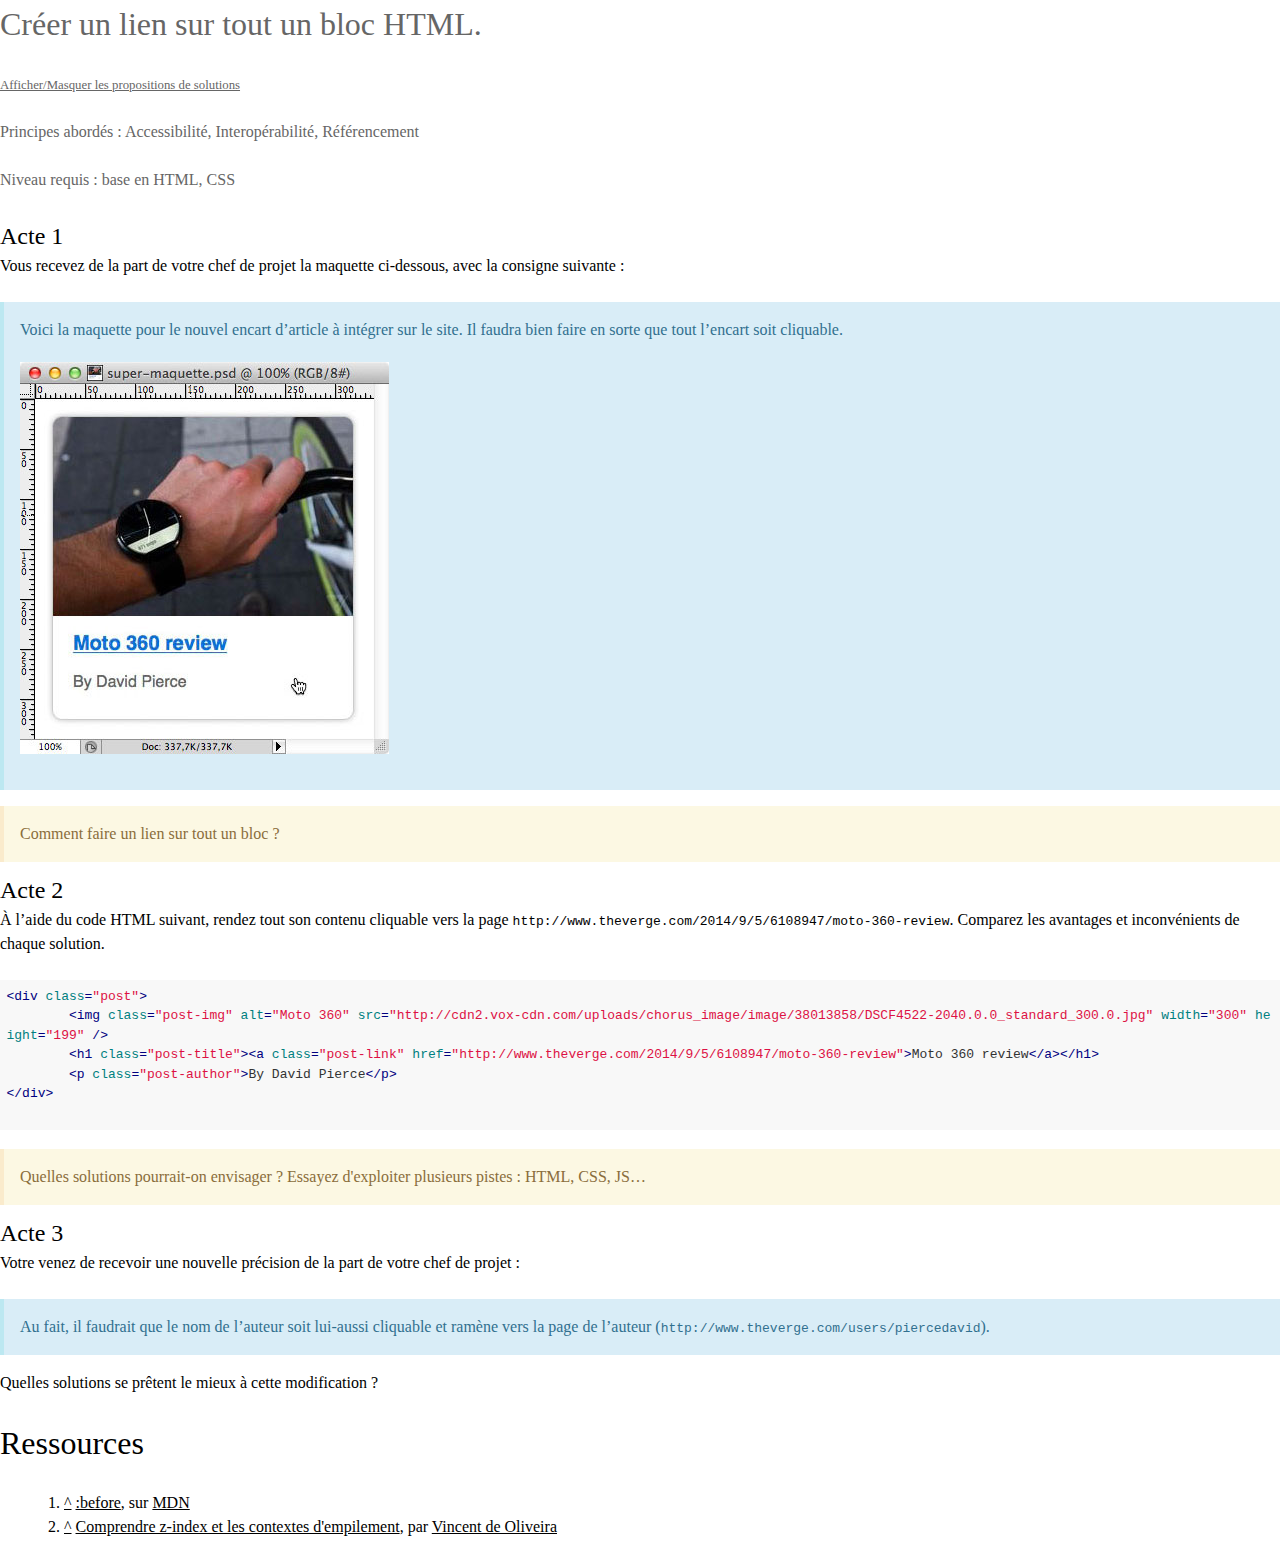
<file: data/001/index.html>
<!DOCTYPE html>
<html lang="fr">
<head>
	<meta charset="UTF-8">
	<title>Fiche #001</title>
	<link rel="stylesheet" type="text/css" href="../../assets/vendor/tinytypo.css"/>
	<link rel="stylesheet" type="text/css" href="../../assets/css/fiche.css"/>
	<!-- Code Highlight -->
	<link rel="stylesheet" href="../../assets/vendor/highlight/github.css">
	<!-- / Code Highlight -->
</head>
<body>
	<div class="header">
		<h1>Créer un lien sur tout un bloc HTML.</h1>
		<p><small><a href="#" id="togglePropositionsDisplay">Afficher/Masquer les propositions de solutions</a></small></p>
		<p>Principes abordés&nbsp;: <span class="tag">Accessibilité</span>, <span class="tag">Interopérabilité</span>, <span class="tag">Référencement</span></p>
		<p>Niveau requis&nbsp;: base en HTML, CSS</p>
	</div>

	<h2>Acte 1</h2>
	<p>Vous recevez de la part de votre chef de projet la maquette ci-dessous, avec la consigne suivante :</p>
	<div class="assets">
		<blockquote>Voici la maquette pour le nouvel encart d’article à intégrer sur le site. Il faudra bien faire en sorte que tout l’encart soit cliquable.</blockquote>
		<img src="assets/maquette.jpg" alt="" width="369" height="392" />
	</div>
	<div class="solution">
		<p>Comment faire un lien sur tout un bloc&nbsp;?</p>
	</div>

	<h2>Acte 2</h2>
	<p>À l’aide du code HTML suivant, rendez tout son contenu cliquable vers la page <code>http://www.theverge.com/2014/9/5/6108947/moto-360-review</code>. Comparez les avantages et inconvénients de chaque solution.</p>
	<pre><code class="html">&lt;div class=&quot;post&quot;&gt;
	&lt;img class=&quot;post-img&quot; alt=&quot;Moto 360&quot; src=&quot;http://cdn2.vox-cdn.com/uploads/chorus_image/image/38013858/DSCF4522-2040.0.0_standard_300.0.jpg&quot; width=&quot;300&quot; height=&quot;199&quot; /&gt;
	&lt;h1 class=&quot;post-title&quot;&gt;&lt;a class=&quot;post-link&quot; href=&quot;http://www.theverge.com/2014/9/5/6108947/moto-360-review&quot;&gt;Moto 360 review&lt;/a&gt;&lt;/h1&gt;
	&lt;p class=&quot;post-author&quot;&gt;By David Pierce&lt;/p&gt;
&lt;/div&gt;
	</code></pre>
	<div class="solution">
		<p>Quelles solutions pourrait-on envisager&nbsp;? Essayez d'exploiter plusieurs pistes&nbsp;: HTML, CSS, JS&#8230;</p>
	</div>
	<div class="proposition">
		<p><strong>En JavaScript</strong>, on peut ajouter un événement au clic de chaque <code class="css">.post</code>.</p>
		<pre><code class="js">document.addEventListener('DOMContentLoaded', function() {
	var items = document.querySelectorAll('.post');
	for(var i=0; i < items.length; i++) {
		var item = items[i];
		item.addEventListener('click', function() {
			var postLinks = this.querySelectorAll('.post-link');
			if(postLinks.length > 0)
			{
				url = postLinks[0].getAttribute('href');
				window.location = url;
			}
		});
	}
});</code></pre>
		<p><strong>Avec jQuery</strong>, on peut écrire ça plus simplement&nbsp;:</p>
		<pre><code class="js">$(document).ready(function() {
	$('.post').click(function(e) {
		var url = $(this).find('.post-link').eq(0).attr('href');
		window.location = url;
	});
});</code></pre>
		<p>Ces solutions sont bonnes pour l'accessibilité, l'intéropérabilité et le référencement, mais moins pour l'expérience utilisateur (car on désactive des fonctionnalités de clics secondaires par exemple).</p>
	</div>
	<div class="proposition">
		<p><strong>En HTML 5</strong>, on peut ajouter un lien autour de tout un <code>block</code>.</p>
		<pre><code class="html">&lt;a class=&quot;post-link&quot; href=&quot;http://www.theverge.com/2014/9/5/6108947/moto-360-review&quot;&gt;
	&lt;div class=&quot;post&quot;&gt;
		&lt;img class=&quot;post-img&quot; alt=&quot;Moto 360&quot; src=&quot;http://cdn2.vox-cdn.com/uploads/chorus_image/image/38013858/DSCF4522-2040.0.0_standard_300.0.jpg&quot; width=&quot;300&quot; height=&quot;199&quot; /&gt;
		&lt;h1 class=&quot;post-title&quot;&gt;Moto 360 review&lt;/h1&gt;
		&lt;p class=&quot;post-author&quot;&gt;By David Pierce&lt;/p&gt;
	&lt;/div&gt;
&lt;/a&gt;</code></pre>
		<p>Cette solution est bonne pour l'expérience utilisateur (car toute la zone sera bien cliquable). Mais elle moins bonne pour l'accessibilité et le référencement (car il y a trop de contenus textes dans le lien) ou l'intéropérabilité (car elle ne fonctionne qu'à partir d'IE9).</p>
	</div>
	<div class="proposition">
		<p><strong>En CSS</strong>, on peut utiliser un pseudo-élément <sup id="cite-note-ressource1"><a href="#cite-ressource1">[1]</a></sup> sur la balise <code class="html">&lt;a&gt;</code>, positionné ensuite pour recouvrir tout le <code class="css">.post</code>.</p>
		<pre><code class="css">.post {
	/* définit le contexte du
	positionnement absolu des
	éléments enfants */
	position: relative;
}
.post-link:before {
	content:'';
	position:absolute;
	left:0;
	right:0;
	top:0;
	bottom:0;
	background-color:rgba(0,0,0,0);
}</code></pre>
		<p>Cette solution est bonne pour l'accessibilité, le référencement et l'expérience utilisateur. Pour l'intéropérabilité, cette solution fonctionne bien à partir d'IE9 sur l'ensemble de la zone, et à partir d'IE8 sur les contenus images et textes uniquement.</p>
	</div>

	<h2>Acte 3</h2>
	<p class="note">Votre venez de recevoir une nouvelle précision de la part de votre chef de projet&nbsp;:</p>
	<div class="assets">
		<blockquote>Au fait, il faudrait que le nom de l’auteur soit lui-aussi cliquable et ramène vers la page de l’auteur (<code>http://www.theverge.com/users/piercedavid</code>).</blockquote>
	</div>
	<p>Quelles solutions se prêtent le mieux à cette modification ?</p>

	<div class="proposition">
		<p><strong>En CSS</strong>, il faut donner un contexte d'empilement <sup id="cite-note-ressource2"><a href="#cite-ressource2">[2]</a></sup> au lien placé sur l'auteur.</p>
		<pre><code class="css">.post-author a {
	position:relative;
	z-index:1;
}</code></pre>
	</div>

	<h1>Ressources</h1>
	<ol>
		<li id="cite-ressource1"><a href="#cite-note-ressource1">^</a> <a href="https://developer.mozilla.org/fr/docs/Web/CSS/:before">:before</a>, sur <a href="https://developer.mozilla.org/fr/">MDN</a></li>
		<li id="cite-ressource2"><a href="#cite-note-ressource2">^</a> <a href="http://iamvdo.me/blog/comprendre-z-index-et-les-contextes-dempilement">Comprendre z-index et les contextes d'empilement</a>, par <a href="http://iamvdo.me/">Vincent de Oliveira</a></li>
	</ol>

	<!-- End of page scripts -->
	<script src="../../assets/js/fiche.js"></script>
	<script src="../../assets/vendor/highlight/highlight.pack.js"></script>
	<script>if(hljs){
		hljs.initHighlightingOnLoad();
	}</script>
	<!-- / End of page scripts -->
</body>
</html>
</file>
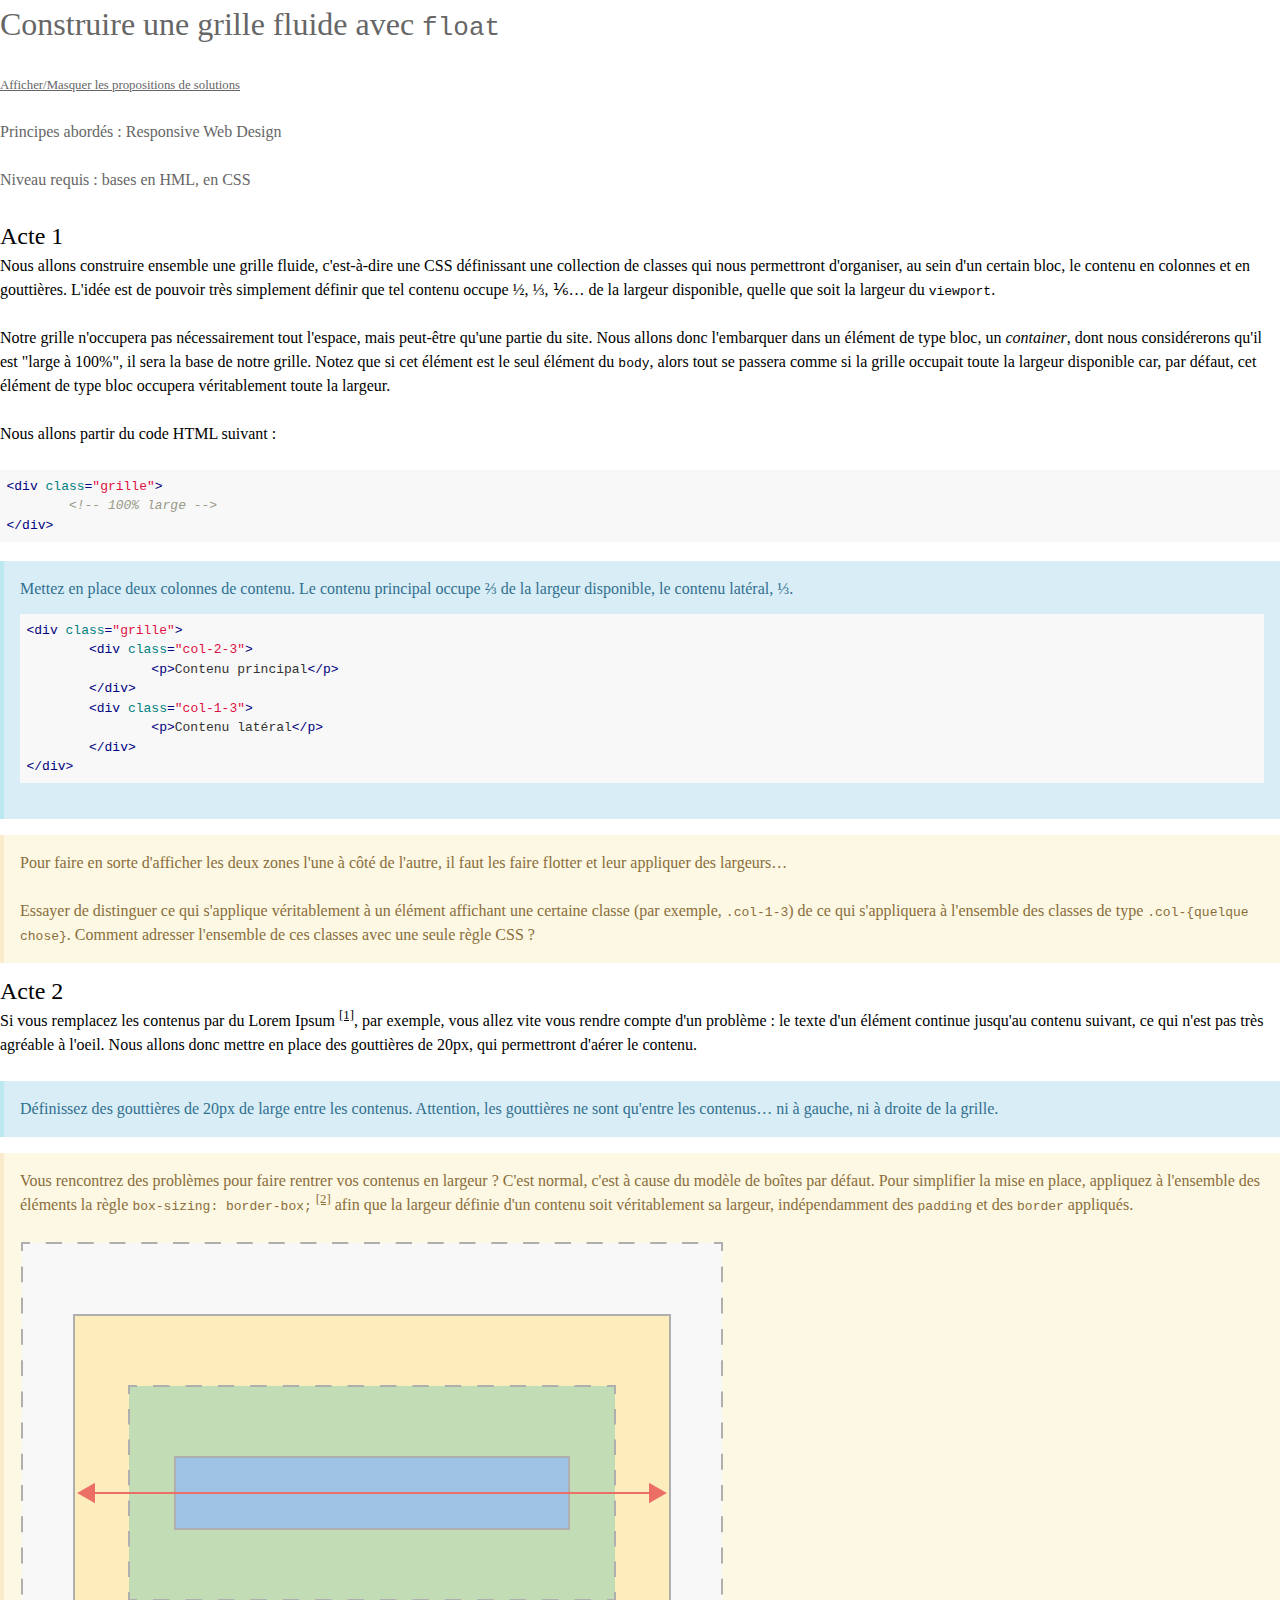
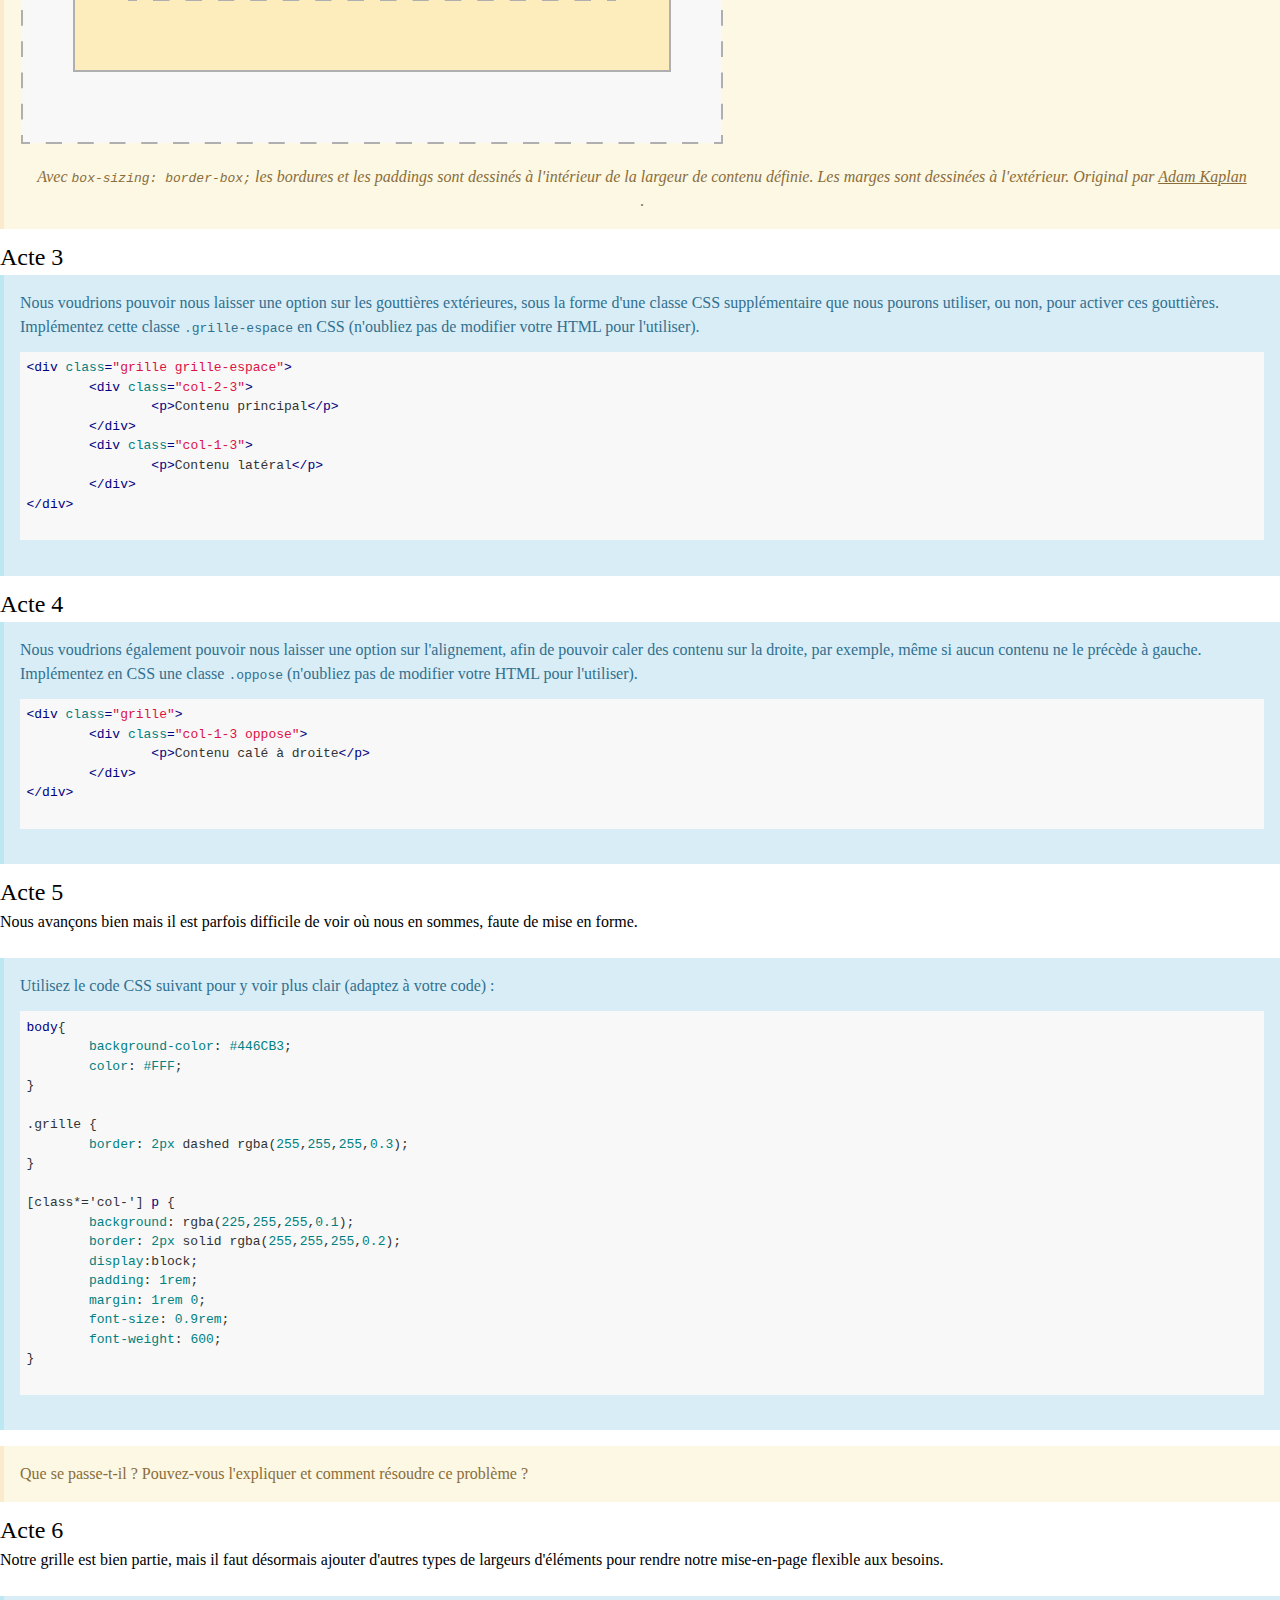
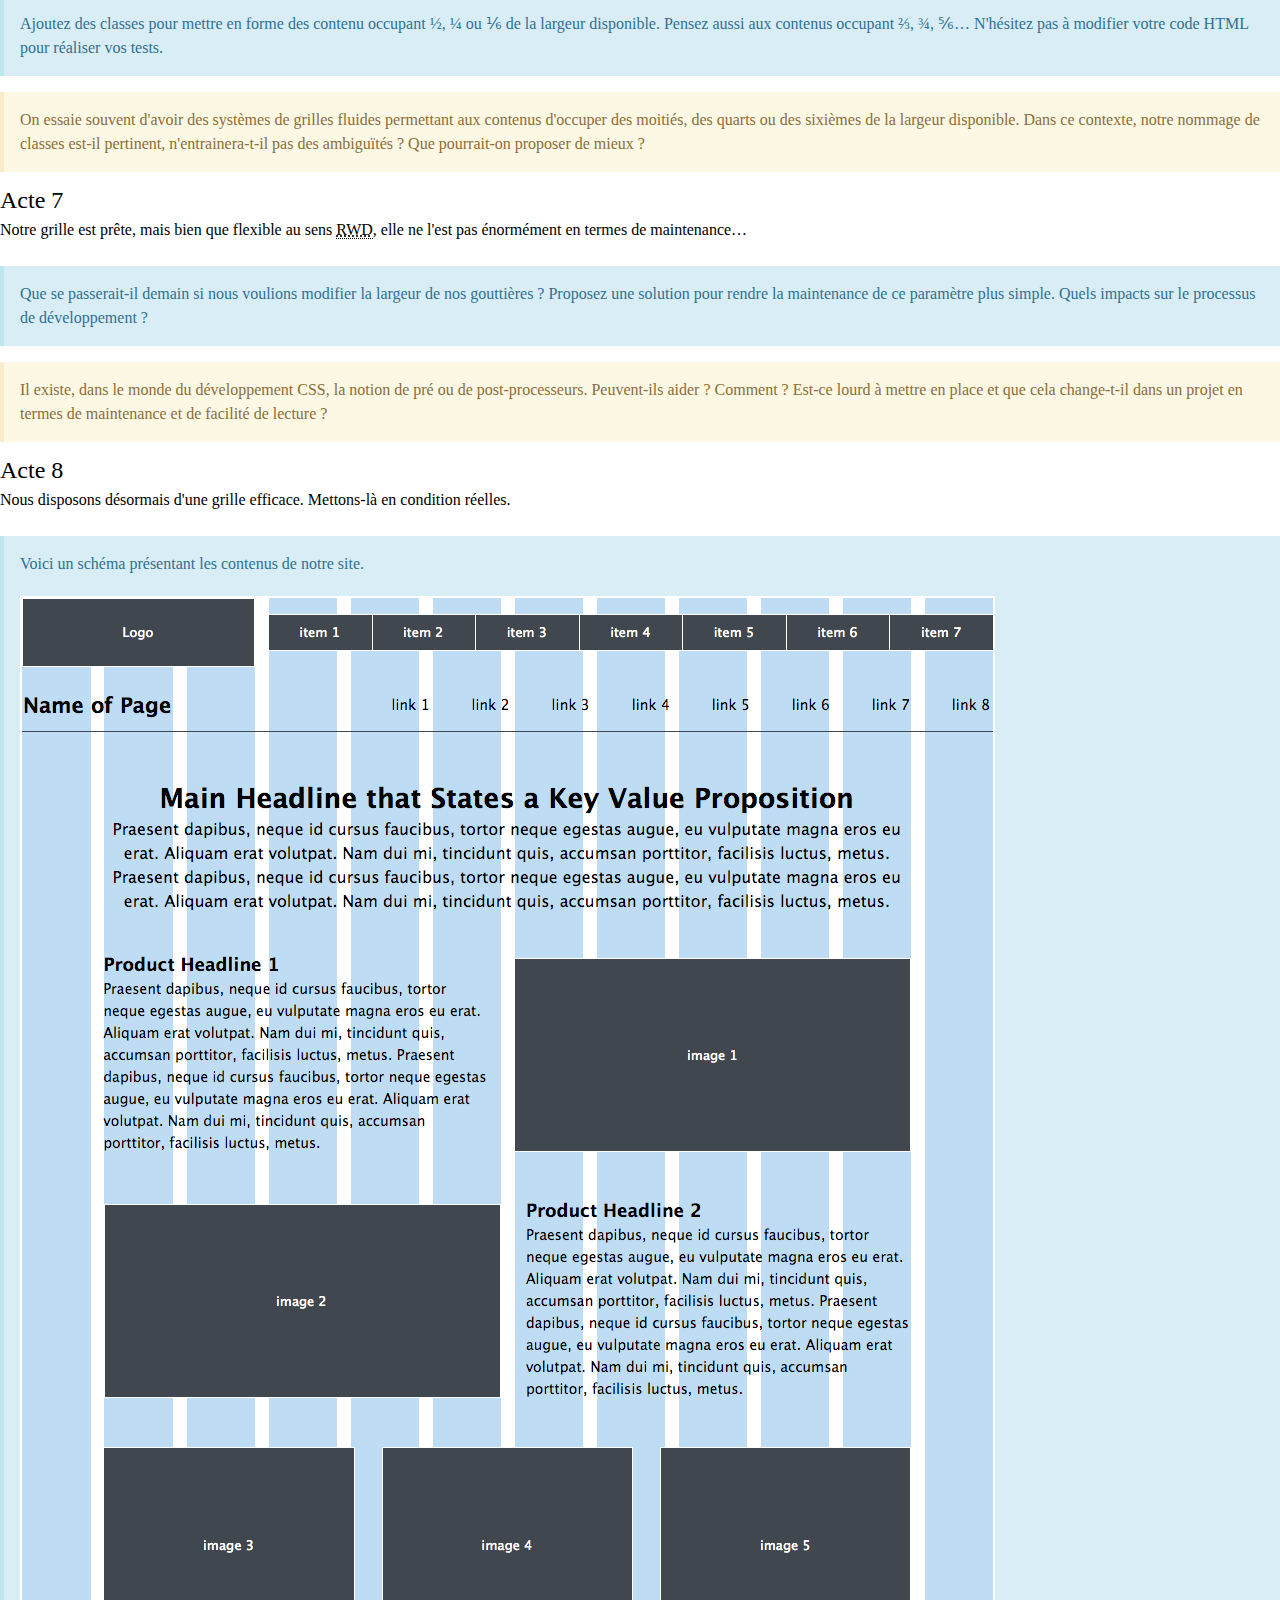
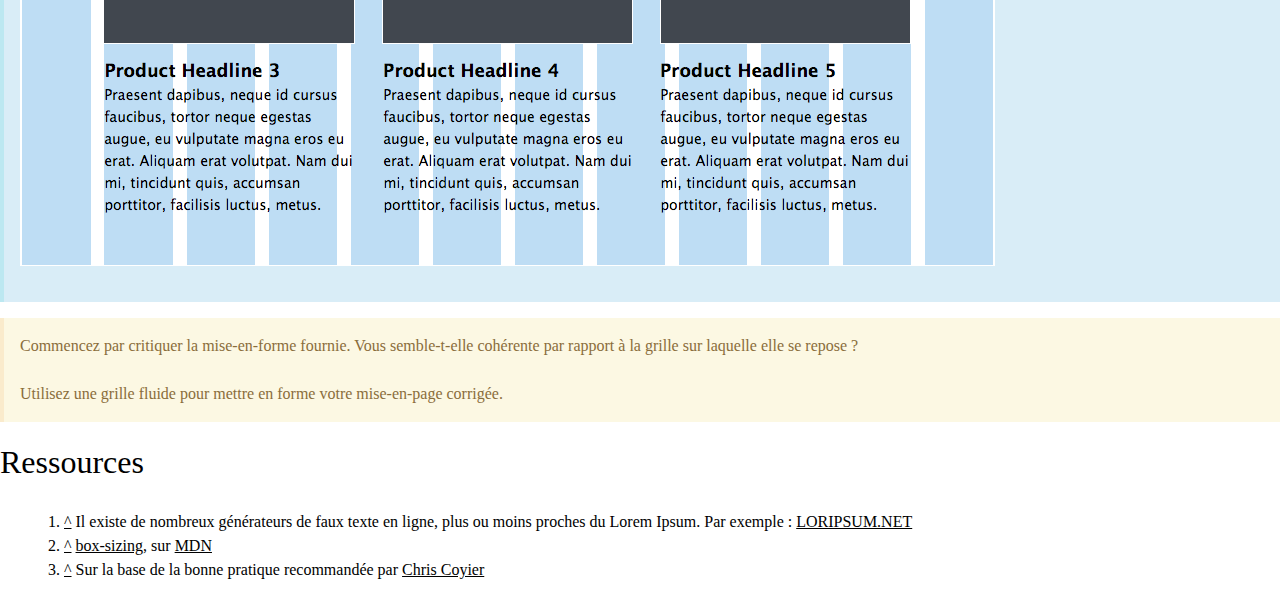
<file: data/002/index.html>
<!DOCTYPE html>
<html lang="fr">
<head>
	<meta charset="UTF-8">
	<title>Fiche 002</title>
	<link rel="stylesheet" type="text/css" href="../../assets/vendor/tinytypo.css"/>
	<link rel="stylesheet" type="text/css" href="../../assets/css/fiche.css"/>
	<!-- Code Highlight -->
	<link rel="stylesheet" href="../../assets/vendor/highlight/github.css">
	<!-- / Code Highlight -->
</head>
<body>
<div class="header">
	<h1>Construire une grille fluide avec <code>float</code></h1>
	<p><small><a href="#" id="togglePropositionsDisplay">Afficher/Masquer les propositions de solutions</a></small></p>

	<p>Principes abordés&nbsp;: <span class="tag">Responsive Web Design</span></p>

	<p>Niveau requis&nbsp;: bases en HML, en CSS</p>
</div>

<h2>Acte 1</h2>

<p>Nous allons construire ensemble une grille fluide, c'est-à-dire une CSS définissant une collection de classes qui nous permettront d'organiser, au sein d'un certain bloc, le contenu en colonnes et en gouttières. L'idée est de pouvoir très simplement définir que tel contenu occupe ½, ⅓, ⅙&#8230; de la largeur disponible, quelle que soit la largeur du <code>viewport</code>.</p>
<p>Notre grille n'occupera pas nécessairement tout l'espace, mais peut-être qu'une partie du site. Nous allons donc l'embarquer dans un élément de type bloc, un <em>container</em>, dont nous considérerons qu'il est "large à 100%", il sera la base de notre grille. Notez que si cet élément est le seul élément du <code>body</code>, alors tout se passera comme si la grille occupait toute la largeur disponible car, par défaut, cet élément de type bloc occupera véritablement toute la largeur.</p>
<p>Nous allons partir du code HTML suivant&nbsp;:</p>
<pre><code class="html">&lt;div class=&quot;grille&quot;&gt;
	&lt;!-- 100% large --&gt;
&lt;/div&gt;
</code></pre>

<div class="assets">
	<blockquote>
		Mettez en place deux colonnes de contenu. Le contenu principal occupe ⅔ de la largeur disponible, le contenu latéral, ⅓.
	</blockquote>
	<pre><code class="html">&lt;div class=&quot;grille&quot;&gt;
	&lt;div class=&quot;col-2-3&quot;&gt;
		&lt;p&gt;Contenu principal&lt;/p&gt;
	&lt;/div&gt;
	&lt;div class=&quot;col-1-3&quot;&gt;
		&lt;p&gt;Contenu latéral&lt;/p&gt;
	&lt;/div&gt;
&lt;/div&gt;</code></pre>
</div>
<div class="solution">
	<p>Pour faire en sorte d'afficher les deux zones l'une à côté de l'autre, il faut les faire flotter et leur appliquer des largeurs&#8230;</p>
	<p>Essayer de distinguer ce qui s'applique véritablement à un élément affichant une certaine classe (par exemple, <code class="css">.col-1-3</code>) de ce qui s'appliquera à l'ensemble des classes de type <code class="css">.col-{quelque chose}</code>. Comment adresser l'ensemble de ces classes avec une seule règle CSS&nbsp;?</p>
</div>
<div class="proposition">
	<p>Proposition de solution&nbsp;:</p>
		<pre><code class="css">[class*='col-'] {
	float: left;
}

.col-2-3 {
	width: 66.66%;
}

.col-1-3 {
	width: 33.33%;
}
		</code></pre>
</div>

<h2>Acte 2</h2>
<p>
	Si vous remplacez les contenus par du Lorem Ipsum <sup id="cite-note-ressource1"><a href="#cite-ressource1">[1]</a></sup>, par exemple, vous allez vite vous rendre compte d'un problème&nbsp;: le texte d'un élément continue jusqu'au contenu suivant, ce qui n'est pas très agréable à l'oeil. Nous allons donc mettre en place des gouttières de 20px, qui permettront d'aérer le contenu.</p>
<p>
<div class="assets">
	<blockquote>
		Définissez des gouttières de 20px de large entre les contenus. Attention, les gouttières ne sont qu'entre les contenus&#8230; ni à gauche, ni à droite de la grille.
	</blockquote>
</div>
<div class="solution">
	<p>Vous rencontrez des problèmes pour faire rentrer vos contenus en largeur ? C'est normal, c'est à cause du modèle de boîtes par défaut. Pour simplifier la mise en place, appliquez à l'ensemble des éléments la règle <code class="html">box-sizing: border-box;</code> <sup id="cite-note-ressource2"><a href="#cite-ressource2">[2]</a></sup> afin que la largeur définie d'un contenu soit véritablement sa largeur, indépendamment des <code class="html">padding</code> et des <code class="html">border</code> appliqués.</p>
	<figure>
		<img src="assets/with-box-model.png" alt="Description visuelle de l'impact de box-sizing: border-box;" width="704" height="504">
		<figcaption>Avec <code>box-sizing: border-box;</code> les bordures et les paddings sont dessinés à l'intérieur de la largeur de contenu définie. Les marges sont dessinées à l'extérieur. Original par <a href="http://www.adamkaplan.me/grid/">Adam Kaplan</a></figcaption>.
	</figure>
</div>
<div class="proposition">
	<p>Proposition de solution pour la mise en place de  <code class="html">box-sizing: border-box;</code> <sup id="cite-note-ressource3"><a href="#cite-ressource3">[3]</a></sup>:</p>
		<pre><code class="css">html {
	-webkit-box-sizing: border-box;
	-moz-box-sizing: border-box;
	box-sizing: border-box;
}
*, *:before, *:after {
	box-sizing: inherit;
}
		</code></pre>
	<p>Puis pour la mise en place des gouttières&nbsp;:</p>
		<pre><code class="css">[class*='col-'] {
	padding-right: 20px;
}
[class*='col-']:last-of-type {
	padding-right: 0;
}
		</code></pre>
</div>

<h2>Acte 3</h2>

<div class="assets">
	<blockquote>
		Nous voudrions pouvoir nous laisser une option sur les gouttières extérieures, sous la forme d'une classe CSS supplémentaire que nous pourons utiliser, ou non, pour activer ces gouttières. Implémentez cette classe <code class="css">.grille-espace</code> en CSS (n'oubliez pas de modifier votre HTML pour l'utiliser).
	</blockquote>
	<pre><code class="html">&lt;div class=&quot;grille grille-espace&quot;&gt;
	&lt;div class=&quot;col-2-3&quot;&gt;
		&lt;p&gt;Contenu principal&lt;/p&gt;
	&lt;/div&gt;
	&lt;div class=&quot;col-1-3&quot;&gt;
		&lt;p&gt;Contenu latéral&lt;/p&gt;
	&lt;/div&gt;
&lt;/div&gt;
	</code></pre>
</div>
<div class="proposition">
	<p>Ajoutons d'abord le <code class="css">padding</code> à gauche&nbsp;:</p>
		<pre><code class="css">.grille-espace {
	padding-left: 20px;
}
		</code></pre>
	<p>Puis nous restorons éventuellement la gouttière de droite que nous avons supprimé précédemment&nbsp;:</p>
		<pre><code class="css">.grille-espace > [class*='col-']:last-of-type {
	padding-right: 20px;
}
		</code></pre>
</div>

<h2>Acte 4</h2>

<div class="assets">
	<blockquote>
		Nous voudrions également pouvoir nous laisser une option sur l'alignement, afin de pouvoir caler des contenu sur la droite, par exemple, même si aucun contenu ne le précède à gauche. Implémentez en CSS une classe <code class="css">.oppose</code> (n'oubliez pas de modifier votre HTML pour l'utiliser).
	</blockquote>
	<pre><code class="html">&lt;div class=&quot;grille&quot;&gt;
	&lt;div class=&quot;col-1-3 oppose&quot;&gt;
		&lt;p&gt;Contenu calé à droite&lt;/p&gt;
	&lt;/div&gt;
&lt;/div&gt;
	</code></pre>
</div>
<div class="proposition">
	<p>Proposition de solution&nbsp;:</p>
		<pre><code class="css">.oppose {
	float: right;
}
		</code></pre>
</div>

<h2>Acte 5</h2>
<p>
	Nous avançons bien mais il est parfois difficile de voir où nous en sommes, faute de mise en forme.
</p>
<div class="assets">
	<blockquote>
		Utilisez le code CSS suivant pour y voir plus clair (adaptez à votre code) :
	</blockquote>
	<pre><code class="css">body{
	background-color: #446CB3;
	color: #FFF;
}

.grille {
	border: 2px dashed rgba(255,255,255,0.3);
}

[class*='col-'] p {
	background: rgba(225,255,255,0.1);
	border: 2px solid rgba(255,255,255,0.2);
	display:block;
	padding: 1rem;
	margin: 1rem 0;
	font-size: 0.9rem;
	font-weight: 600;
}
	</code></pre>
</div>
<div class="solution">
	<p>Que se passe-t-il ? Pouvez-vous l'expliquer et comment résoudre ce problème ?</p>
</div>
<div class="proposition">
	<p>Nous allons ajouter une notion à notre code HTML, celle de <i>ligne</i>&nbsp;:</p>
	<pre><code class="html">&lt;div class=&quot;grille grille-espace&quot;&gt;
	&lt;div class=&quot;ligne&quot;&gt;
		&lt;div class=&quot;col-2-3&quot;&gt;
			&lt;p&gt;Contenu principal&lt;/p&gt;
		&lt;/div&gt;
		&lt;div class=&quot;col-1-3&quot;&gt;
			&lt;p&gt;Contenu latéral&lt;/p&gt;
		&lt;/div&gt;
	&lt;/div&gt;
	&lt;div class=&quot;ligne&quot;&gt;
		&lt;div class=&quot;col-2-3 oppose&quot;&gt;
			&lt;p&gt;Contenu latéral&lt;/p&gt;
		&lt;/div&gt;
	&lt;/div&gt;
&lt;/div&gt;
	</code></pre>
	<p>Reste à expliquer aux éléments quel espace considérer. Une solution parmi d'autres est d'ajouter un pseudo élément à la fin de chaque ligne, de type <code>block</code> (par défaut, le type d'un pseudo-élément est <code>inline</code>). Cela va permettre au navigateur de considérer la valeur renseignée comme un bloc : nous aurons donc, avant et après chaque ligne, deux blocs invisibles attachés. Ensuite, sur ces blocs, on peut appliquer un <code>clear: both;</code>, qui dégage ces blocs du flux flottant.</p>
	<pre><code class="css">.ligne:before,
.ligne:after {
	content:" ";
	display: block;
	clear: both;
}
	</code></pre>
</div>

<h2>Acte 6</h2>
<p>
	Notre grille est bien partie, mais il faut désormais ajouter d'autres types de largeurs d'éléments pour rendre notre mise-en-page flexible aux besoins.
</p>
<div class="assets">
	<blockquote>
		Ajoutez des classes pour mettre en forme des contenu occupant ½, ¼ ou ⅙ de la largeur disponible. Pensez aussi aux contenus occupant ⅔, ¾, ⅚&#8230; N'hésitez pas à modifier votre code HTML pour réaliser vos tests.
	</blockquote>
</div>
<div class="solution">
	<p>On essaie souvent d'avoir des systèmes de grilles fluides permettant aux contenus d'occuper des moitiés, des quarts ou des sixièmes de la largeur disponible. Dans ce contexte, notre nommage de classes est-il pertinent, n'entrainera-t-il pas des ambiguïtés&nbsp;? Que pourrait-on proposer de mieux&nbsp;?</p>
</div>
<div class="proposition">
	<p>Proposition de solution&nbsp;:</p>
		<pre><code class="css">.col-1-2 {
	width: 50%;
}
.col-1-4 {
	width: 25%;
}
.col-1-6 {
	width: 16,66%;
}
		</code></pre>
</div>
<div class="proposition">
	<p>Le nommage séparant les ½, ¼ ou ⅙ n'est en effet pas pertinent, car il existe alors plusieurs manières d'écrire la même chose. Par exemple, "la moitié de la largeur" peut être à la fois un demi, mais également trois sixièmes&#8230; C'est pour cette raison que vous trouverez de nombreuses grilles organisées sur le <abbr title="Plus Grand Commun Dénominateur">PGCD</abbr> de 2, 3 et 6&nbsp;: 12.</p>
</div>

<h2>Acte 7</h2>
<p>
	Notre grille est prête, mais bien que flexible au sens <abbr title="Responsive Web Design">RWD</abbr>, elle ne l'est pas énormément en termes de maintenance&#8230;
</p>
<div class="assets">
	<blockquote>
		Que se passerait-il demain si nous voulions modifier la largeur de nos gouttières&nbsp;? Proposez une solution pour rendre la maintenance de ce paramètre plus simple. Quels impacts sur le processus de développement&nbsp;?
	</blockquote>
</div>
<div class="solution">
	<p>
		Il existe, dans le monde du développement CSS, la notion de pré ou de post-processeurs. Peuvent-ils aider&nbsp;? Comment&nbsp;? Est-ce lourd à mettre en place et que cela change-t-il dans un projet en termes de maintenance et de facilité de lecture&nbsp;?
	</p>
</div>
<div class="proposition">
	<p>Les pré et post processeur CSS permettent de réaliser des opérations amenant à du CSS (à partir d'un autre langage) ou étendant le CSS après son écriture. Leur utilisation n'est ni bonne, ni mauvaise&nbsp;: elle dépend du contexte. En revanche, elle implique de travailler au sein d'une équipe parfaitement consciente des usages et qui maitrise ces outils. La courbe d'apprentissage, pour un nouvel arrivant, sera plus importante que s'il n'y avait pas ces outils&nbsp;: il faut donc s'assurer qu'en contre-partie, le temps gagné à l'usage est supérieur.</p>
	<p>Proposition de solution en SCSS (<a href="example/" target="_blank">voir la démo</a>)&nbsp;:</p>
		<pre><code class="css">/* Gestion du modèle de boite */
/* Bonnes pratiques : http://css-tricks.com/inheriting-box-sizing-probably-slightly-better-best-practice/ */
html {
    -webkit-box-sizing: border-box;
    -moz-box-sizing: border-box;
    box-sizing: border-box;
}

*, *:before, *:after {
	box-sizing: inherit;
}

/* Taille des gouttières */
$gouttiere: 20px;

/* Règles pour la mise en forme */
body {
	background-color: #446CB3;
	color: #FFF;

	.grille {
		border: 2px dashed rgb(255, 255, 255);
		border: 2px dashed rgba(255, 255, 255, 0.3);
	}

	[class*='col-'] p {
		background: rgba(225, 255, 255, 0.1);
		border: 2px solid rgb(255, 255, 255);
		border: 2px solid rgba(255, 255, 255, 0.2);
		display: block;
		padding: 1rem;
		margin: 1rem 0;
		font-size: 0.9rem;
		font-weight: 600;
	}
}

.grille {
	[class*='col-'] {
		float: left;

		&.oppose {
			float: right;
		}
	}

	/* Sur 12 colonnes */
	@for $i from 1 through 11 {
		.col-#{$i}-12 {
			width: (100% / 12) * $i;
		}
	}

	/* Sur 3 colonnes */
	@for $i from 1 through 2 {
		.col-#{$i}-3 {
			width: (100% / 3) * $i;
		}
	}

	[class*='col-'] {
		padding-right: $gouttiere;
	}
	[class*='col-']:last-of-type {
		padding-right: 0;
	}

	.ligne {
		&:before,
		&:after {
			content: " ";
			display: block;
			clear: both;
		}
	}

	/* Espaces extérieur */
	&.grille-espace {
		padding-left: $gouttiere;

		[class*='col-']:last-of-type {
			padding-right: $gouttiere;
		}
	}
}</code></pre>
</div>

<h2>Acte 8</h2>
<p>
	Nous disposons désormais d'une grille efficace. Mettons-là en condition réelles.
</p>
<div class="assets">
	<blockquote>
		Voici un schéma présentant les contenus de notre site.
	</blockquote>
	<img src="assets/content_grid.png" width="975" height="1270" alt="Exemple de mise en page sur grille à 12 colonnes" />
</div>
<div class="solution">
	<p>
		Commencez par critiquer la mise-en-forme fournie. Vous semble-t-elle cohérente par rapport à la grille sur laquelle elle se repose ?
	</p>
	<p>
		Utilisez une grille fluide pour mettre en forme votre mise-en-page corrigée.
	</p>
</div>

<h1>Ressources</h1>
<ol>
	<li id="cite-ressource1"><a href="#cite-note-ressource1">^</a> Il existe de nombreux générateurs de faux texte en ligne, plus ou moins proches du Lorem Ipsum. Par exemple&nbsp;: <a href="http://loripsum.net/">LORIPSUM.NET</a></li>
	<li id="cite-ressource2"><a href="#cite-note-ressource2">^</a> <a href="https://developer.mozilla.org/fr/docs/Web/CSS/box-sizing">box-sizing</a>, sur <a href="https://developer.mozilla.org/fr/">MDN</a></li>
	<li id="cite-ressource3"><a href="#cite-note-ressource3">^</a> Sur la base de la bonne pratique recommandée par <a href="http://css-tricks.com/inheriting-box-sizing-probably-slightly-better-best-practice/">Chris Coyier</a></li>
</ol>

<!-- End of page scripts -->
<script src="../../assets/js/fiche.js"></script>
<script src="../../assets/vendor/highlight/highlight.pack.js"></script>
<script>hljs.initHighlightingOnLoad();</script>
<!-- / End of page scripts -->
</body>
</html>
</file>
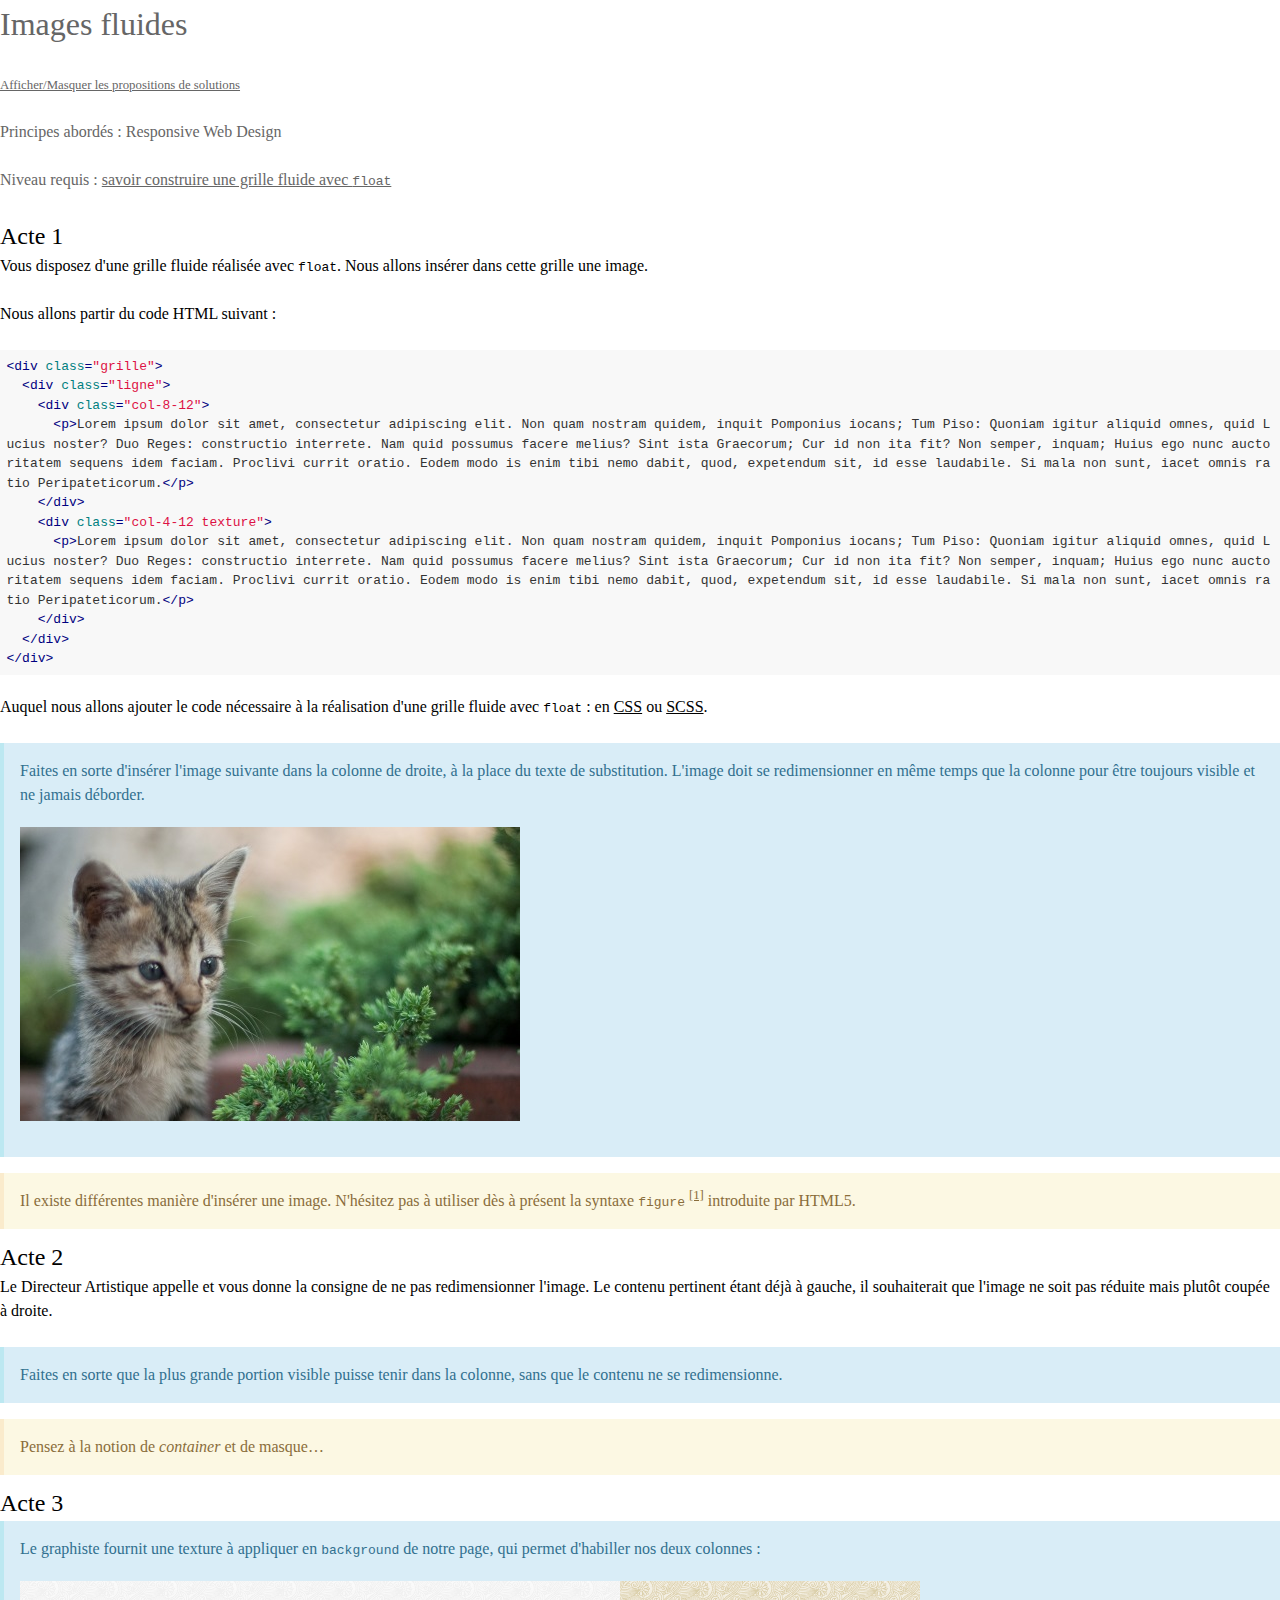
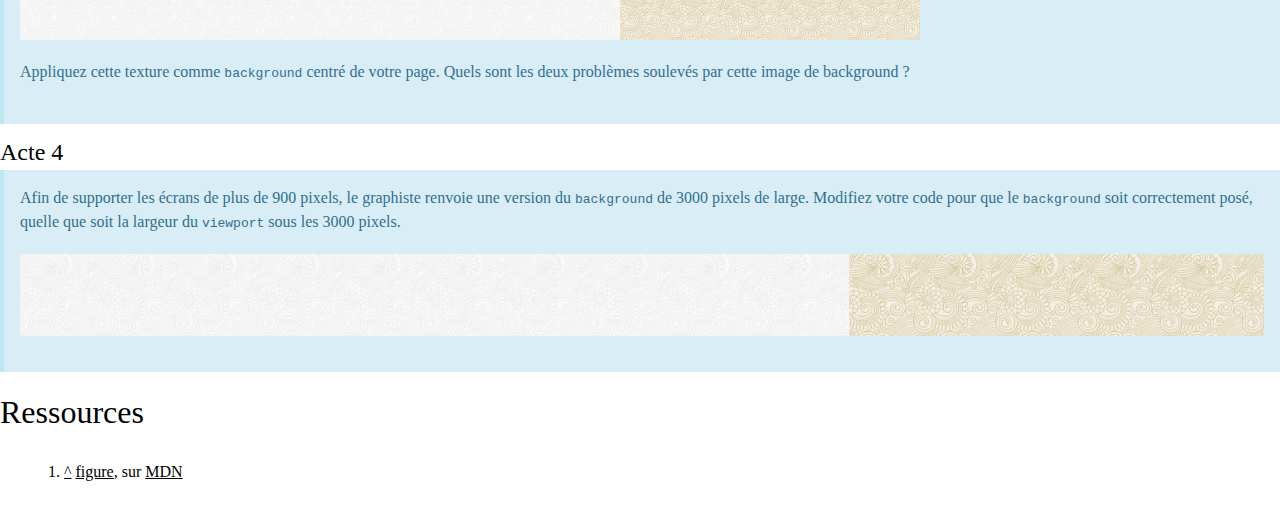
<file: data/004/index.html>
<!DOCTYPE html>
<html lang="fr">
<head>
	<meta charset="UTF-8">
	<title>Fiche 004</title>
	<link rel="stylesheet" type="text/css" href="../../assets/vendor/tinytypo.css"/>
	<link rel="stylesheet" type="text/css" href="../../assets/css/fiche.css"/>
	<!-- Code Highlight -->
	<link rel="stylesheet" href="../../assets/vendor/highlight/github.css">
	<!-- / Code Highlight -->
</head>
<body>
<div class="header">
	<h1>Images fluides</h1>
	<p><small><a href="#" id="togglePropositionsDisplay">Afficher/Masquer les propositions de solutions</a></small></p>

	<p>Principes abordés&nbsp;: <span class="tag">Responsive Web Design</span></p>

	<p>Niveau requis&nbsp;: <a href="http://traindrop.github.io/fiches/data/002">savoir construire une grille fluide avec
		<code>float</code></a></p>
</div>

<h2>Acte 1</h2>

<p>Vous disposez d'une grille fluide réalisée avec <code>float</code>. Nous allons insérer dans cette grille une image.</p>

<p>Nous allons partir du code HTML suivant&nbsp;:</p>
<pre><code class="html">&lt;div class=&quot;grille&quot;&gt;
  &lt;div class=&quot;ligne&quot;&gt;
    &lt;div class=&quot;col-8-12&quot;&gt;
      &lt;p&gt;Lorem ipsum dolor sit amet, consectetur adipiscing elit. Non quam nostram quidem, inquit Pomponius iocans; Tum Piso: Quoniam igitur aliquid omnes, quid Lucius noster? Duo Reges: constructio interrete. Nam quid possumus facere melius? Sint ista Graecorum; Cur id non ita fit? Non semper, inquam; Huius ego nunc auctoritatem sequens idem faciam. Proclivi currit oratio. Eodem modo is enim tibi nemo dabit, quod, expetendum sit, id esse laudabile. Si mala non sunt, iacet omnis ratio Peripateticorum.&lt;/p&gt;
    &lt;/div&gt;
    &lt;div class=&quot;col-4-12 texture&quot;&gt;
      &lt;p&gt;Lorem ipsum dolor sit amet, consectetur adipiscing elit. Non quam nostram quidem, inquit Pomponius iocans; Tum Piso: Quoniam igitur aliquid omnes, quid Lucius noster? Duo Reges: constructio interrete. Nam quid possumus facere melius? Sint ista Graecorum; Cur id non ita fit? Non semper, inquam; Huius ego nunc auctoritatem sequens idem faciam. Proclivi currit oratio. Eodem modo is enim tibi nemo dabit, quod, expetendum sit, id esse laudabile. Si mala non sunt, iacet omnis ratio Peripateticorum.&lt;/p&gt;
    &lt;/div&gt;
  &lt;/div&gt;
&lt;/div&gt;</code></pre>

<p>Auquel nous allons ajouter le code nécessaire à la réalisation d'une grille fluide avec <code>float</code> : en <a href="http://traindrop.github.io/fiches/data/002/example/css/style.css" title="Feuille de style CSS pour une grille RWD en float">CSS</a> ou <a href="http://traindrop.github.io/fiches/data/002/example/scss/style.scss" title="Feuille de style SCSS pour une grille RWD en float">SCSS</a>.</p>

<div class="assets">
	<blockquote>Faites en sorte d'insérer l'image suivante dans la colonne de droite, à la place du texte de substitution. L'image doit se redimensionner en même temps que la colonne pour être toujours visible et ne jamais déborder.</blockquote>
	<img src="assets/kitty.jpg" alt="" width="500" height="294"/>
</div>
<div class="solution">
	<p>Il existe différentes manière d'insérer une image. N'hésitez pas à utiliser dès à présent la syntaxe <code>figure</code> <sup id="cite-note-ressource1"><a href="#cite-ressource1">[1]</a></sup> introduite par HTML5.</p>
</div>
<div class="proposition">
	<p>Proposition de solution (CSS)&nbsp;: un simple <code>max-width</code> devrait suffire à faire en sorte que l'ensemble de l'image s'affiche dans la largeur de la colonne, peu importe la situation.</p>
		<pre><code class="css">figure img {
  max-width: 100%;
}</code></pre>
</div>

<h2>Acte 2</h2>
<p>
	Le Directeur Artistique appelle et vous donne la consigne de ne pas redimensionner l'image. Le contenu pertinent étant déjà à gauche, il souhaiterait que l'image ne soit pas réduite mais plutôt coupée à droite.</p>
<p>
<div class="assets">
	<blockquote>
		Faites en sorte que la plus grande portion visible puisse tenir dans la colonne, sans que le contenu ne se redimensionne.
	</blockquote>
</div>
<div class="solution">
	Pensez à la notion de <em>container</em> et de masque&#8230;
</div>
<div class="proposition">
	<p>L'avantage d'utiliser la structure HTML5 <code>figure</code> / <code>figcaption</code>, c'est qu'elle met d'emblée en place un <em>container</em> pour l'image :</p>
	<pre><code class="html">&lt;figure&gt;
  &lt;img src=&quot;/assets/kitty.jpg&quot; alt=&quot;&quot; /&gt;
  &lt;figcaption&gt;Ceci est un chat&lt;/figcaption&gt;
&lt;/figure&gt;</code></pre>
	<p>Il est donc possible d'utiliser ce <em>container</em> comme un masque, en partant du principe que l'image ne changera pas de taille mais que seule la portion située à l'intérieur du masque sera visible :</p>
	<pre><code class="css">figure {
  overflow: hidden;
}

figure img {
  display:block;
  max-width: auto;
}</code></pre>
	<p>En revanche, cette approche pose un problème lors du redimensionnement, puis les <code class="css">padding</code> du <em>container</em> (ici <code>figure</code>) ne sont pas pris en compte. Il faudrait donc idéalement ajouter un <em>container</em> supplémentaire entre la colonne et <code>figure</code> pour appliquer les <code class="css">padding</code> nécessaires.</p>
</div>

<h2>Acte 3</h2>

<div class="assets">
	<blockquote>
		Le graphiste fournit une texture à appliquer en <code>background</code> de notre page, qui permet d'habiller nos deux colonnes :
	</blockquote>
	<img src="assets/texture900_bicolor.png" alt="" height="300"/>
	<p>Appliquez cette texture comme <code>background</code> centré de votre page. Quels sont les deux problèmes soulevés par cette image de background ?</p>
</div>
<div class="proposition">
	<p>L'inclusion d'un background centré est relativement simple, il s'agit de poser une image de background, à 50% de la référence horizontale et qui se répète sur la hauteur.</p>
	<pre><code class="css">body {
  background: #446CB3 url("/assets/texture900_bicolor.png") repeat-y 50% 0;
}</code></pre>
	<p>
		Manifestement, ce background n'est pas utilisable pour des sites de plus de 900 pixels (la largeur du PNG). Au delà de cette taille, le fond apparait. De plus, le positionnement centré n'est pas efficace : plus on réduit la fenêtre en dessous de 900 pixels, moins le background sépare les colonnes de manière fidèle&#8230;
	</p>
</div>

<h2>Acte 4</h2>

<div class="assets">
	<blockquote>
		Afin de supporter les écrans de plus de 900 pixels, le graphiste renvoie une version du <code>background</code> de 3000 pixels de large. Modifiez votre code pour que le <code>background</code> soit correctement posé, quelle que soit la largeur du <code>viewport</code> sous les 3000 pixels.
	</blockquote>
	<img src="assets/texture3000_bicolor.png" alt="" height="300"/>
</div>
<div class="proposition">
	<p>Le <code>background</code> est constitué de 2000 pixels correspondant à la colonne de gauche et 1000 pixels correspondant à la colonne de droite, soit 66.66% pour la gauche et 33.33% pour la droite. L'astuce est de positionner le <code>background</code> par rapport à cette verticale de séparation, pas par rapport au centre de la page.</p>
	<pre><code class="css">body {
  background: #446CB3 url("/assets/texture900_bicolor.png") repeat-y 66.66% 0;
}</code></pre>
	<p>Vous trouverez ici une solution complète : <a href="example/" target="_blank">voir la démo</a>.</p>
</div>

<h1>Ressources</h1>
<ol>
	<li id="cite-ressource1"><a href="#cite-note-ressource1">^</a> <a href="https://developer.mozilla.org/fr/docs/Web/HTML/Element/figure">figure</a>, sur <a href="https://developer.mozilla.org/fr/">MDN</a></li>
</ol>

<!-- End of page scripts -->
<script src="../../assets/js/fiche.js"></script>
<script src="../../assets/vendor/highlight/highlight.pack.js"></script>
<script>hljs.initHighlightingOnLoad();</script>
<!-- / End of page scripts -->
</body>
</html>
</file>
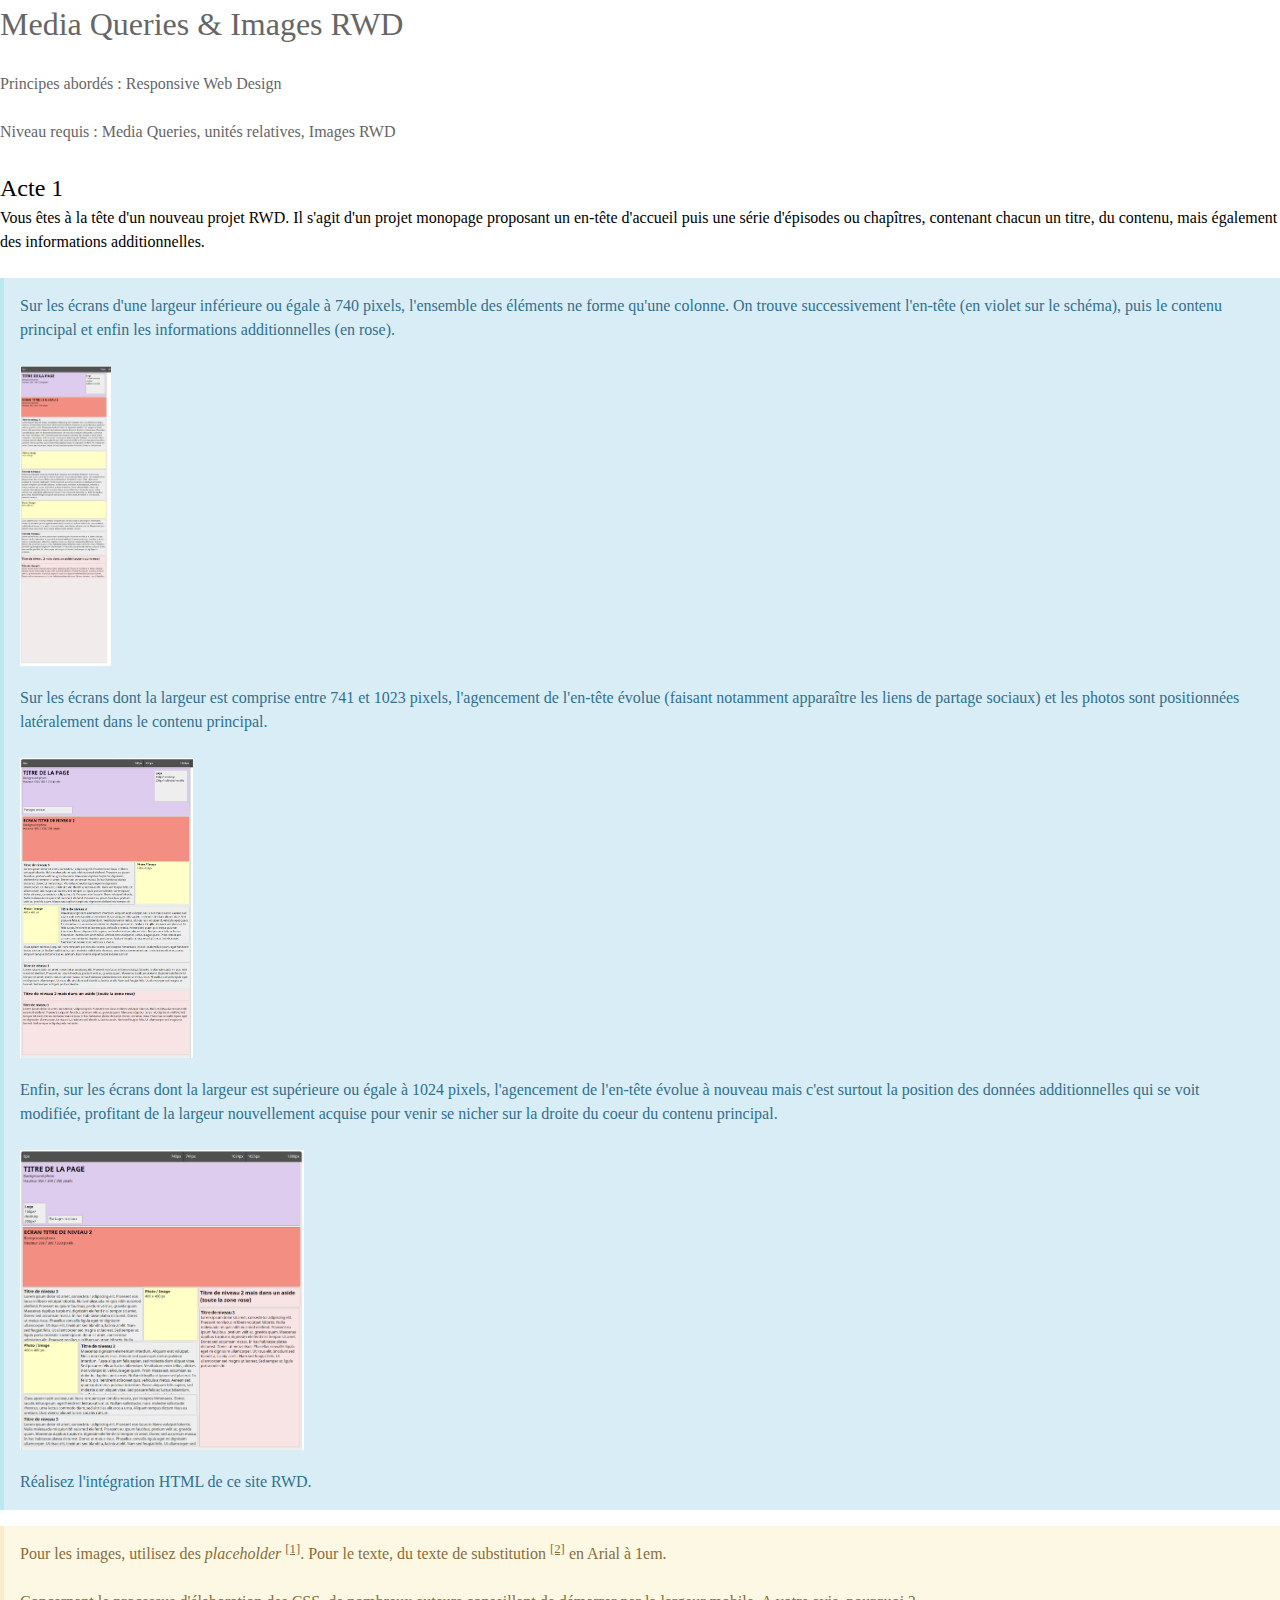
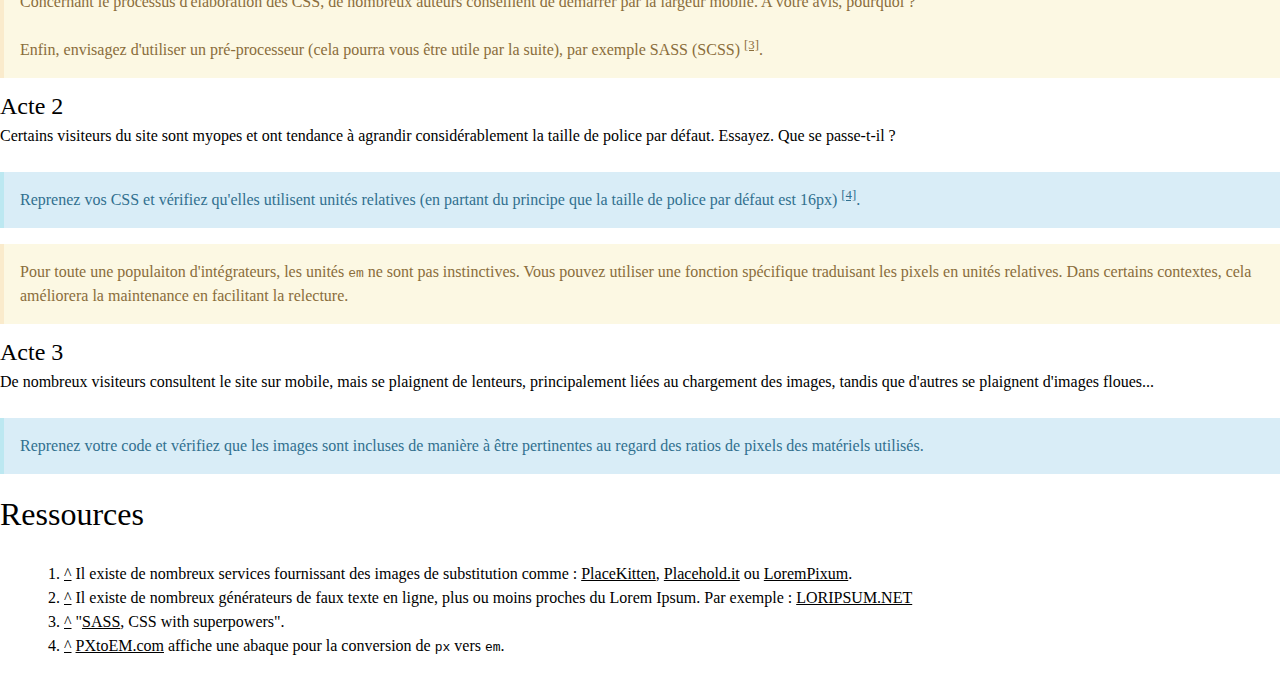
<file: data/005/index.html>
<!DOCTYPE html>
<html lang="fr">
<head>
	<meta charset="UTF-8">
	<title>Fiche 005</title>
	<link rel="stylesheet" type="text/css" href="../../assets/vendor/tinytypo.css"/>
	<link rel="stylesheet" type="text/css" href="../../assets/css/fiche.css"/>
	<!-- Code Highlight -->
	<link rel="stylesheet" href="../../assets/vendor/highlight/github.css">
	<!-- / Code Highlight -->
</head>
<body>
<div class="header">
	<h1>Media Queries & Images RWD</h1>
	<!--<p><small><a href="#" id="togglePropositionsDisplay">Afficher/Masquer les propositions de solutions</a></small></p>-->

	<p>Principes abordés&nbsp;: <span class="tag">Responsive Web Design</span></p>

	<p>Niveau requis&nbsp;: Media Queries, unités relatives, Images RWD</p>
</div>

<h2>Acte 1</h2>

<p>Vous êtes à la tête d'un nouveau projet RWD. Il s'agit d'un projet monopage proposant un en-tête d'accueil puis une série d'épisodes ou chapîtres, contenant chacun un titre, du contenu, mais également des informations additionnelles.</p>

<div class="assets">
	<p>Sur les écrans d'une largeur inférieure ou égale à 740 pixels, l'ensemble des éléments ne forme qu'une colonne. On trouve successivement l'en-tête (en violet sur le schéma), puis le contenu principal et enfin les informations additionnelles (en rose).</p>

	<a href="assets/740.png"><img src="assets/740.png" alt="" style="height:300px"/></a>

	<p>Sur les écrans dont la largeur est comprise entre 741 et 1023 pixels, l'agencement de l'en-tête évolue (faisant notamment apparaître les liens de partage sociaux) et les photos sont positionnées latéralement dans le contenu principal.</p>

	<a href="assets/1024.png"><img src="assets/1024.png" alt="" style="height:300px"/></a>

	<p>Enfin, sur les écrans dont la largeur est supérieure ou égale à 1024 pixels, l'agencement de l'en-tête évolue à nouveau mais c'est surtout la position des données additionnelles qui se voit modifiée, profitant de la largeur nouvellement acquise pour venir se nicher sur la droite du coeur du contenu principal.</p>

	<a href="assets/1280.png"><img src="assets/1280.png" alt="" style="height:300px"/></a>

	<blockquote>Réalisez l'intégration HTML de ce site RWD.</blockquote>
</div>
<div class="solution">
	<p>Pour les images, utilisez des <em>placeholder</em>  <sup id="cite-note-ressource1"><a href="#cite-ressource1">[1]</a></sup>. Pour le texte, du texte de substitution <sup id="cite-note-ressource2"><a href="#cite-ressource2">[2]</a></sup> en Arial à 1em.</p>
	<p>Concernant le processus d'élaboration des CSS, de nombreux auteurs conseillent de démarrer par la largeur mobile. A votre avis, pourquoi ?</p>
	<p>Enfin, envisagez d'utiliser un pré-processeur (cela pourra vous être utile par la suite), par exemple SASS (SCSS) <sup id="cite-note-ressource3"><a href="#cite-ressource3">[3]</a></sup>.</p>
</div>

<h2>Acte 2</h2>
<p>
	Certains visiteurs du site sont myopes et ont tendance à agrandir considérablement la taille de police par défaut. Essayez. Que se passe-t-il ?
</p>
<p>
<div class="assets">
	<blockquote>
		Reprenez vos CSS et vérifiez qu'elles utilisent unités relatives (en partant du principe que la taille de police par défaut est 16px) <sup id="cite-note-ressource4"><a href="#cite-ressource4">[4]</a></sup>.
	</blockquote>
</div>
<div class="solution">
	Pour toute une populaiton d'intégrateurs, les unités <code>em</code> ne sont pas instinctives. Vous pouvez utiliser une fonction spécifique traduisant les pixels en unités relatives. Dans certains contextes, cela améliorera la maintenance en facilitant la relecture.
</div>

<h2>Acte 3</h2>
<p>
	De nombreux visiteurs consultent le site sur mobile, mais se plaignent de lenteurs, principalement liées au chargement des images, tandis que d'autres se plaignent d'images floues...
</p>
<div class="assets">
	<blockquote>
		Reprenez votre code et vérifiez que les images sont incluses de manière à être pertinentes au regard des ratios de pixels des matériels utilisés.
	</blockquote>
</div>

<h1>Ressources</h1>
<ol>
	<li id="cite-ressource1"><a href="#cite-note-ressource1">^</a> Il existe de nombreux services fournissant des images de substitution comme&nbsp;: <a href="http://placekitten.com/">PlaceKitten</a>, <a href="http://placehold.it/">Placehold.it</a> ou <a href="http://lorempixum.com/">LoremPixum</a>.</li>
	<li id="cite-ressource2"><a href="#cite-note-ressource2">^</a> Il existe de nombreux générateurs de faux texte en ligne, plus ou moins proches du Lorem Ipsum. Par exemple&nbsp;: <a href="http://loripsum.net/">LORIPSUM.NET</a></li>
	<li id="cite-ressource3"><a href="#cite-note-ressource3">^</a> "<a href="http://sass-lang.com/">SASS</a>, CSS with superpowers".</li>
	<li id="cite-ressource4"><a href="#cite-note-ressource4">^</a> <a href="http://pxtoem.com/">PXtoEM.com</a> affiche une abaque pour la conversion de <code>px</code> vers <code>em</code>.</li>
</ol>

<!-- End of page scripts -->
<script src="../../assets/js/fiche.js"></script>
<script src="../../assets/vendor/highlight/highlight.pack.js"></script>
<script>hljs.initHighlightingOnLoad();</script>
<!-- / End of page scripts -->
</body>
</html>
</file>
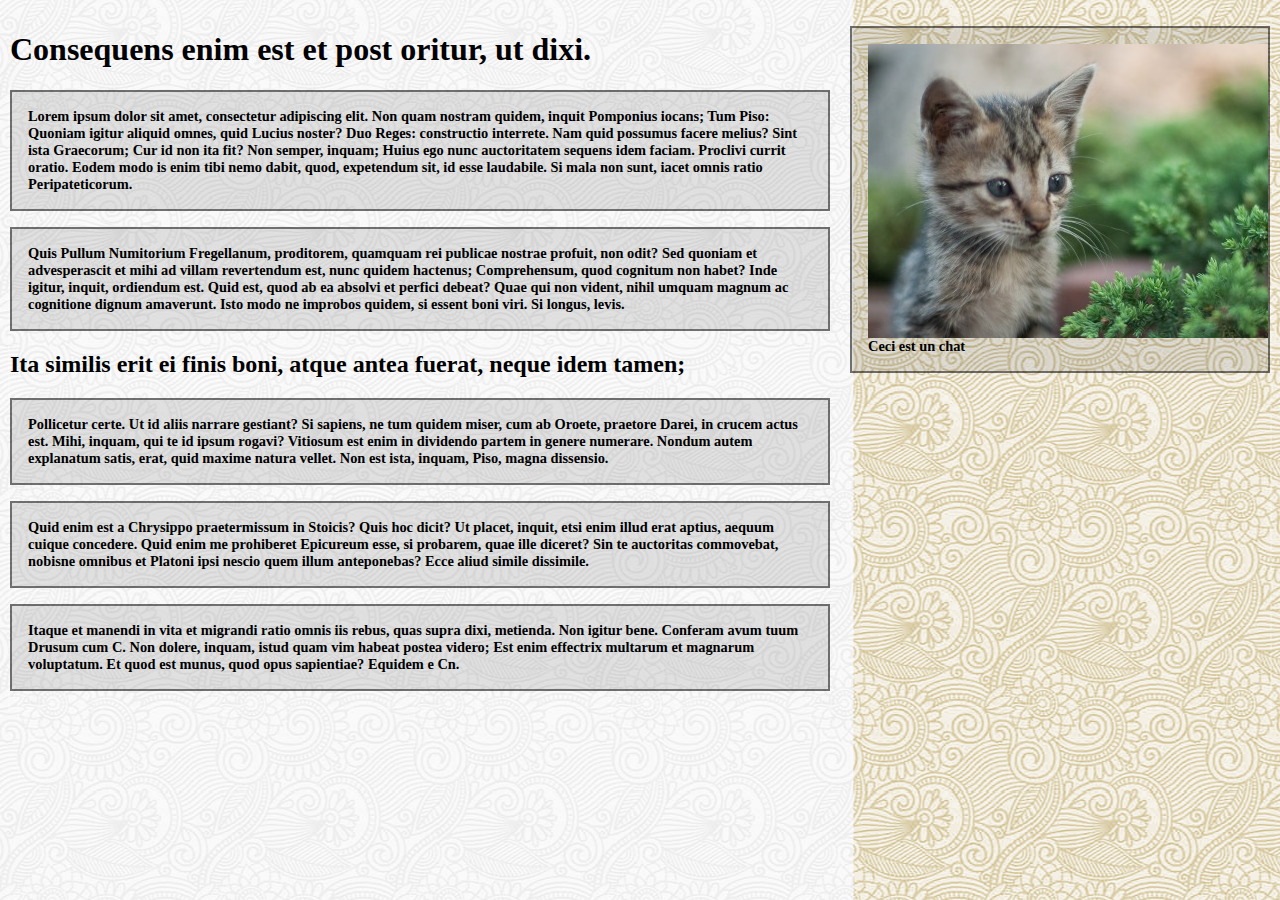
<file: _new/borisschapira_001/example/index.html>
<!DOCTYPE html>
<html>

<head>

  <meta charset="UTF-8">

  <title>CodePen - Flexible Images</title>

    <link rel="stylesheet" href="css/style.css" media="screen" type="text/css" />

</head>

<body>

  <div class="grille">
  <div class="ligne">
    <div class="col-8-12">
     <h1>Consequens enim est et post oritur, ut dixi.</h1>

<p>Lorem ipsum dolor sit amet, consectetur adipiscing elit. Non quam nostram quidem, inquit Pomponius iocans; Tum Piso: Quoniam igitur aliquid omnes, quid Lucius noster? Duo Reges: constructio interrete. Nam quid possumus facere melius? Sint ista Graecorum; Cur id non ita fit? Non semper, inquam; Huius ego nunc auctoritatem sequens idem faciam. Proclivi currit oratio. Eodem modo is enim tibi nemo dabit, quod, expetendum sit, id esse laudabile. Si mala non sunt, iacet omnis ratio Peripateticorum. </p>

<p>Quis Pullum Numitorium Fregellanum, proditorem, quamquam rei publicae nostrae profuit, non odit? Sed quoniam et advesperascit et mihi ad villam revertendum est, nunc quidem hactenus; Comprehensum, quod cognitum non habet? Inde igitur, inquit, ordiendum est. Quid est, quod ab ea absolvi et perfici debeat? Quae qui non vident, nihil umquam magnum ac cognitione dignum amaverunt. Isto modo ne improbos quidem, si essent boni viri. Si longus, levis. </p>

<h2>Ita similis erit ei finis boni, atque antea fuerat, neque idem tamen;</h2>

<p>Pollicetur certe. Ut id aliis narrare gestiant? Si sapiens, ne tum quidem miser, cum ab Oroete, praetore Darei, in crucem actus est. Mihi, inquam, qui te id ipsum rogavi? Vitiosum est enim in dividendo partem in genere numerare. Nondum autem explanatum satis, erat, quid maxime natura vellet. Non est ista, inquam, Piso, magna dissensio. </p>

<p>Quid enim est a Chrysippo praetermissum in Stoicis? Quis hoc dicit? Ut placet, inquit, etsi enim illud erat aptius, aequum cuique concedere. Quid enim me prohiberet Epicureum esse, si probarem, quae ille diceret? Sin te auctoritas commovebat, nobisne omnibus et Platoni ipsi nescio quem illum anteponebas? Ecce aliud simile dissimile. </p>

<p>Itaque et manendi in vita et migrandi ratio omnis iis rebus, quas supra dixi, metienda. Non igitur bene. Conferam avum tuum Drusum cum C. Non dolere, inquam, istud quam vim habeat postea videro; Est enim effectrix multarum et magnarum voluptatum. Et quod est munus, quod opus sapientiae? Equidem e Cn. </p>
    </div>
    <div class="col-4-12 texture">
      <figure>
        <img src="../assets/kitty.jpg" alt="" />
        <figcaption>Ceci est un chat</figcaption>
      </figure>
    </div>
  </div>
</div>

</body>

</html>
</file>
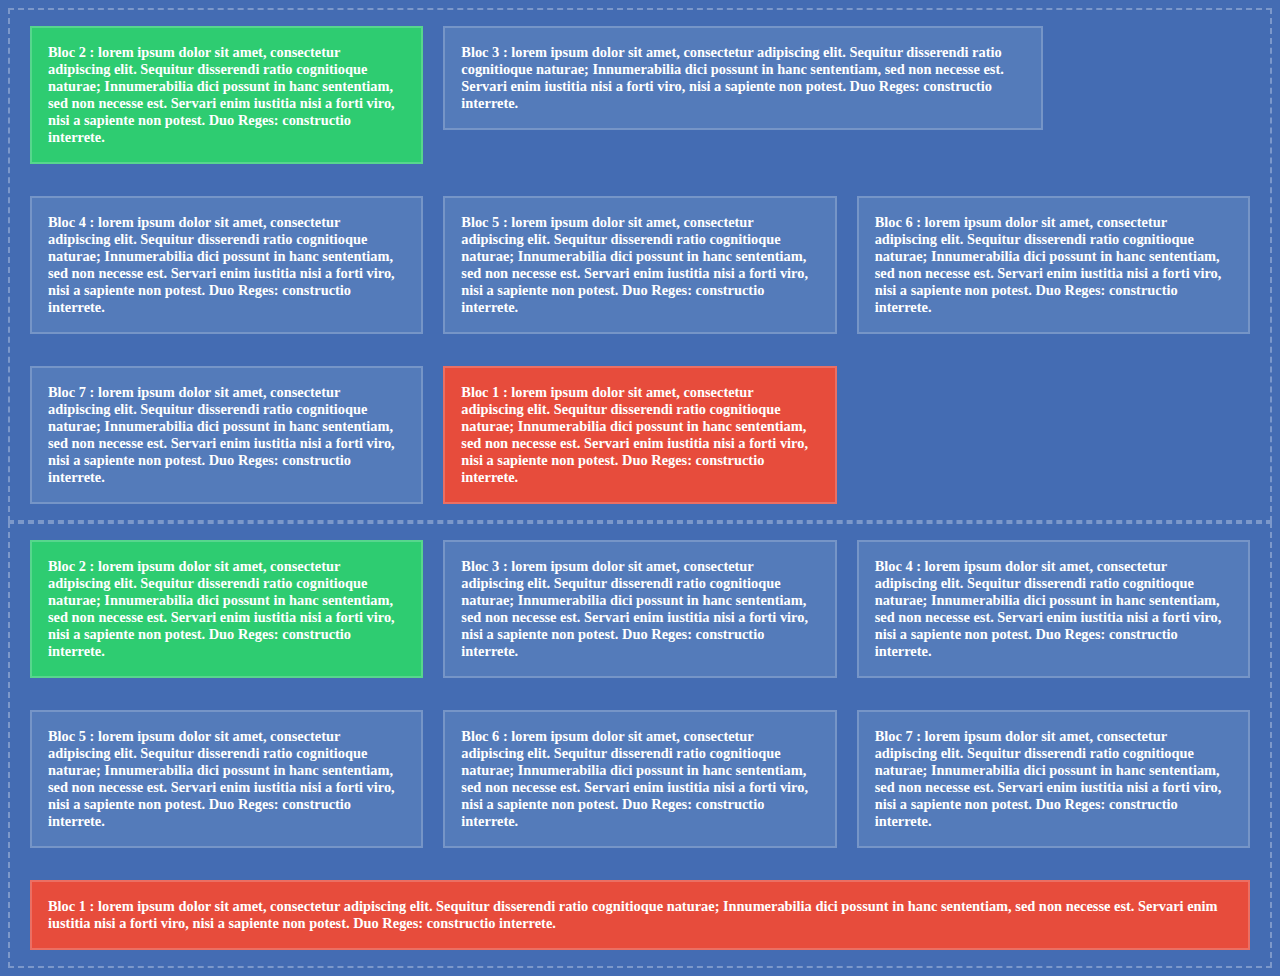
<file: _new/borisschapira_003/example/index.html>
<!DOCTYPE html>
<html>

<head>

  <meta charset="UTF-8">

  <title>CodePen - TrainDrop - Mise en place d'une grille fluide avec flexbox</title>

    <link rel="stylesheet" href="css/style.css" media="screen" type="text/css" />

</head>

<body>

  <div class="grille grille-espace">
  <div class="col-4-12 retrait">
    <p>Bloc 1 : lorem ipsum dolor sit amet, consectetur adipiscing elit. Sequitur disserendi ratio cognitioque naturae; Innumerabilia dici possunt in hanc sententiam, sed non necesse est. Servari enim iustitia nisi a forti viro, nisi a sapiente non potest. Duo Reges: constructio interrete. </p>
  </div>
  <div class="col-4-12 une">
    <p>Bloc 2 : lorem ipsum dolor sit amet, consectetur adipiscing elit. Sequitur disserendi ratio cognitioque naturae; Innumerabilia dici possunt in hanc sententiam, sed non necesse est. Servari enim iustitia nisi a forti viro, nisi a sapiente non potest. Duo Reges: constructio interrete. </p>
  </div>
  <div class="col-6-12">
    <p>Bloc 3 : lorem ipsum dolor sit amet, consectetur adipiscing elit. Sequitur disserendi ratio cognitioque naturae; Innumerabilia dici possunt in hanc sententiam, sed non necesse est. Servari enim iustitia nisi a forti viro, nisi a sapiente non potest. Duo Reges: constructio interrete. </p>
  </div>
  <div class="col-4-12">
    <p>Bloc 4 : lorem ipsum dolor sit amet, consectetur adipiscing elit. Sequitur disserendi ratio cognitioque naturae; Innumerabilia dici possunt in hanc sententiam, sed non necesse est. Servari enim iustitia nisi a forti viro, nisi a sapiente non potest. Duo Reges: constructio interrete. </p>
  </div>
  <div class="col-4-12">
    <p>Bloc 5 : lorem ipsum dolor sit amet, consectetur adipiscing elit. Sequitur disserendi ratio cognitioque naturae; Innumerabilia dici possunt in hanc sententiam, sed non necesse est. Servari enim iustitia nisi a forti viro, nisi a sapiente non potest. Duo Reges: constructio interrete. </p>
  </div>
  <div class="col-4-12">
    <p>Bloc 6 : lorem ipsum dolor sit amet, consectetur adipiscing elit. Sequitur disserendi ratio cognitioque naturae; Innumerabilia dici possunt in hanc sententiam, sed non necesse est. Servari enim iustitia nisi a forti viro, nisi a sapiente non potest. Duo Reges: constructio interrete. </p>
  </div>
  <div class="col-4-12">
    <p>Bloc 7 : lorem ipsum dolor sit amet, consectetur adipiscing elit. Sequitur disserendi ratio cognitioque naturae; Innumerabilia dici possunt in hanc sententiam, sed non necesse est. Servari enim iustitia nisi a forti viro, nisi a sapiente non potest. Duo Reges: constructio interrete. </p>
  </div>
</div>
<div class="grille grille-espace">
  <div class="min-col-20 retrait">
    <p>Bloc 1 : lorem ipsum dolor sit amet, consectetur adipiscing elit. Sequitur disserendi ratio cognitioque naturae; Innumerabilia dici possunt in hanc sententiam, sed non necesse est. Servari enim iustitia nisi a forti viro, nisi a sapiente non potest. Duo Reges: constructio interrete. </p>
  </div>
  <div class="min-col-20 une">
    <p>Bloc 2 : lorem ipsum dolor sit amet, consectetur adipiscing elit. Sequitur disserendi ratio cognitioque naturae; Innumerabilia dici possunt in hanc sententiam, sed non necesse est. Servari enim iustitia nisi a forti viro, nisi a sapiente non potest. Duo Reges: constructio interrete. </p>
  </div>
  <div class="min-col-20">
    <p>Bloc 3 : lorem ipsum dolor sit amet, consectetur adipiscing elit. Sequitur disserendi ratio cognitioque naturae; Innumerabilia dici possunt in hanc sententiam, sed non necesse est. Servari enim iustitia nisi a forti viro, nisi a sapiente non potest. Duo Reges: constructio interrete. </p>
  </div>
  <div class="min-col-20">
    <p>Bloc 4 : lorem ipsum dolor sit amet, consectetur adipiscing elit. Sequitur disserendi ratio cognitioque naturae; Innumerabilia dici possunt in hanc sententiam, sed non necesse est. Servari enim iustitia nisi a forti viro, nisi a sapiente non potest. Duo Reges: constructio interrete. </p>
  </div>
  <div class="min-col-20">
    <p>Bloc 5 : lorem ipsum dolor sit amet, consectetur adipiscing elit. Sequitur disserendi ratio cognitioque naturae; Innumerabilia dici possunt in hanc sententiam, sed non necesse est. Servari enim iustitia nisi a forti viro, nisi a sapiente non potest. Duo Reges: constructio interrete. </p>
  </div>
  <div class="min-col-20">
    <p>Bloc 6 : lorem ipsum dolor sit amet, consectetur adipiscing elit. Sequitur disserendi ratio cognitioque naturae; Innumerabilia dici possunt in hanc sententiam, sed non necesse est. Servari enim iustitia nisi a forti viro, nisi a sapiente non potest. Duo Reges: constructio interrete. </p>
  </div>
  <div class="min-col-20">
    <p>Bloc 7 : lorem ipsum dolor sit amet, consectetur adipiscing elit. Sequitur disserendi ratio cognitioque naturae; Innumerabilia dici possunt in hanc sententiam, sed non necesse est. Servari enim iustitia nisi a forti viro, nisi a sapiente non potest. Duo Reges: constructio interrete. </p>
  </div>
</div>

</body>

</html>
</file>
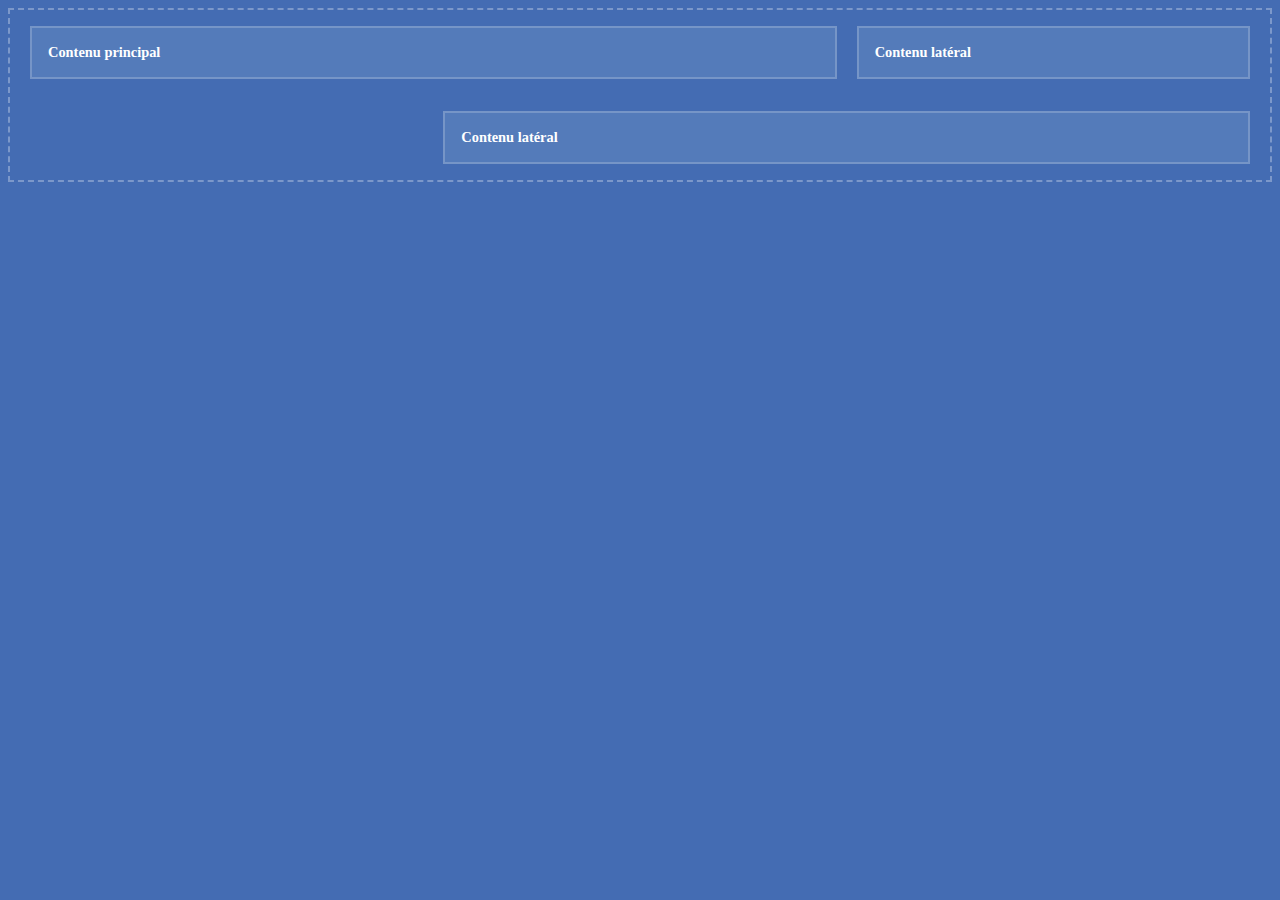
<file: data/002/example/index.html>
<!DOCTYPE html>
<html>

<head>

    <meta charset="UTF-8">

    <title>CodePen - TrainDrop - Mise en place d'une grille fluide</title>

    <link rel="stylesheet" href="css/style.css" media="screen" type="text/css"/>

</head>

<body>

<div class="grille grille-espace">
    <div class="ligne">
        <div class="col-2-3">
            <p>Contenu principal</p>
        </div>
        <div class="col-1-3">
            <p>Contenu latéral</p>
        </div>
    </div>
    <div class="ligne">
        <div class="col-2-3 oppose">
            <p>Contenu latéral</p>
        </div>
    </div>
</div>

</body>

</html>
</file>
<file: assets/fiche.css>
html {
	max-width: 40em;
	padding: 2em 1em;
	margin: 0 auto;
	color: #333;
	font: 1em/1.25 sans-serif;
}

head, title {
	display: block;
}

title {
	margin-bottom: 0;
	font-size: 2.5em;
	font-weight: bold;
}

body {
	margin: 0;
}

img {
	display: block;
	margin: 1.25em 0;
	max-width: 100%;
	height: auto;
}

h1 {
	margin-top: 0;
	font-size: 2em;
}

h2 {
	margin-top: 0;
	margin-bottom: 0.25em;
}

p {
	margin-top: 0;
}

blockquote {
	margin: 0;
}

a {
	color: inherit;
}

.header {
	margin-bottom: 2em;
	color: #666;
}

.assets, .solution, .proposition {
	margin-bottom: 1em;
	padding: 1em;
	border-left: 4px solid;
}

.assets {
	color: #31708f;
	border-left-color: #bce8f1;
	background-color: #d9edf7;
}

.solution {
	color: #8a6d3b;
	border-left-color: #faebcc;
	background-color: #fcf8e3;
}

.proposition {
	display: none;
	color: #50976E;
	border-left-color: #B4FBDA;
	background-color: #CAFCFC;
}

.solution *:last-child {
	margin-bottom: 0;
}
</file>
<file: assets/vendor/tinytypo.css>
/* --------------------------------------------------

   Composition helpers
   [fr] Aides a la composition
   
   (c) 2010-2014 Tiny Typo v1.3.2 - MIT License - tinytypo.tetue.net

----------------------------------------------------- */
/* Box model
[fr] http://blog.goetter.fr/post/27612618411/box-sizing-et-pourquoi-pas
[en] http://www.paulirish.com/2012/box-sizing-border-box-ftw/ */
*,
*:before,
*:after {
  -webkit-box-sizing: border-box;
  -moz-box-sizing: border-box;
  box-sizing: border-box;
}
/* Blocks */
.block {
  display: block;
  margin-bottom: 1.5em;
}
.inline {
  display: inline;
}
.inline-block {
  display: inline-block;
}
/* Positioning */
.left {
  float: left;
}
.right {
  float: right;
}
.center {
  margin-right: auto;
  margin-left: auto;
}
/* Blocks spacer
[fr] Espaceur de blocs : http://romy.tetue.net/657 */
.clear {
  clear: both;
}
br.clear {
  clear: both;
  margin: 0;
  padding: 0;
  border: 0;
  height: 0;
  line-height: 1px;
  font-size: 1px;
}
hr.clear {
  visibility: hidden;
}
/* clearfix : http://www.positioniseverything.net/easyclearing.html */
.clearfix:after {
  content: "\0020";
  display: block;
  height: 0;
  clear: both;
  visibility: hidden;
  overflow: hidden;
}
.clearfix {
  display: inline-table;
}
/* Hides from IE-mac \*/
.clearfix {
  height: 1%;
}
.clearfix {
  display: block;
}
/* End hide from IE-mac */
/* Not visible */
.offscreen {
  position: absolute;
  left: -999em;
  height: 1%;
}
.hidden {
  visibility: hidden;
}
.none {
  display: none;
}
/* debug */
.todo {
  opacity: 0.5;
}
.todo:hover {
  opacity: 1;
}
.blink {
  text-decoration: blink;
}
/* --------------------------------------------------

   Typographical base
   
   (c) 2010-2014 Tiny Typo v1.3.2 - MIT License - tinytypo.tetue.net

----------------------------------------------------- */
html {
  font-size: 100.01%;
  -ms-text-size-adjust: 100%;
  -webkit-text-size-adjust: 100%;
}
/* Cf.: http://www.pompage.net/pompe/definir-des-tailles-de-polices-en-CSS/
et http://forum.alsacreations.com/topic-4-54377-1.html
[en] http://stackoverflow.com/questions/2703056/body-font-size-100-01-vs-body-font-size-100 */
body {
  font-size: 1em;
  line-height: 1.5;
}
/* Fonts */
.font1 {
  font-family: serif;
}
.font2 {
  font-family: sans-serif;
}
.font3 {
  font-family: monospace;
}
.font4 {
  font-family: fantasy;
}
/* Titraille / Intertitres */
h1,
.h1,
h2,
.h2,
h3,
.h3,
h4,
.h4,
h5,
.h5,
h6,
.h6 {
  display: block;
  margin: 0;
  padding: 0;
  font-size: 100%;
  font-weight: normal;
}
h1,
.h1 {
  font-size: 2em;
  line-height: 1.5;
  margin-bottom: .75em;
}
h2,
.h2 {
  font-size: 1.5em;
  line-height: 1;
  margin-bottom: 1em;
}
h3,
.h3 {
  font-size: 1.25em;
  line-height: 1.2;
  margin-bottom: 1.2em;
}
h4,
.h4 {
  font-size: 1.1em;
  line-height: 1.364;
  margin-bottom: 1.364em;
}
h5,
.h5 {
  font-size: 1em;
  font-weight: bold;
  margin-bottom: 1.5em;
}
h6,
.h6 {
  font-size: 1em;
  font-weight: bold;
}
h1 small,
.h1 small,
h2 small,
.h2 small,
h3 small,
.h3 small,
h4 small,
.h4 small,
h5 small,
.h5 small,
h6 small,
.h6 small {
  font-size: 60%;
  line-height: 0;
}
hr {
  -moz-box-sizing: content-box;
  box-sizing: content-box;
  height: 0;
  margin: 1.5em 0;
  border: solid;
  border-width: 1px 0 0;
}
/* Typographical enhancements */
em,
i,
.i {
  font-style: italic;
}
strong,
b,
.b {
  font-weight: bold;
}
mark,
.mark {
  background: #ff0;
  color: #000;
}
.smaller {
  font-size: 75%;
}
small,
.small {
  font-size: 80%;
}
big,
.big {
  font-size: 130%;
}
.bigger {
  font-size: 175%;
}
.biggest {
  font-size: 200%;
}
abbr[title],
acronym[title] {
  border-bottom: .1em dotted;
  cursor: help;
}
@media print {
  abbr[title] {
    border-bottom: 0;
  }
  abbr[title]:after {
    content: " (" attr(title) ")";
  }
}
dfn,
.dfn {
  font-weight: bold;
  font-style: italic;
}
s,
strike,
del,
.del {
  opacity: .5;
  text-decoration: line-through;
}
ins,
.ins {
  background-color: rgba(255, 255, 204, 0.5);
  text-decoration: none;
}
u,
.u {
  text-decoration: underline;
}
sup,
.sup,
sub,
.sub {
  position: relative;
  font-size: 80%;
  font-variant: normal;
  line-height: 0;
  vertical-align: baseline;
}
sup,
.sup {
  top: -0.5em;
}
sub,
.sub {
  bottom: -0.25em;
}
.lead {
  font-size: 120%;
}
.caps {
  font-variant: small-caps;
}
.quiet {
  color: #555555;
}
/* Alignment */
.text-left {
  text-align: left;
}
.text-right {
  text-align: right;
}
.text-center {
  text-align: center;
}
.text-justify {
  text-align: justify;
  text-justify: newspaper;
}
/* Lists */
ul {
  list-style-type: disc;
}
ul ul {
  list-style-type: circle;
}
ul ul ul {
  list-style-type: square;
}
ol {
  list-style-type: decimal;
}
ol ol {
  list-style-type: lower-alpha;
}
ol ol ol {
  list-style-type: lower-greek;
}
ul ul,
ol ol,
ul ol,
ol ul {
  margin-top: 0;
  margin-bottom: 0;
}
ol,
ul {
  margin-left: 1.5em;
  -webkit-margin-before: 0;
  -webkit-margin-after: 0;
}
dt {
  font-weight: bold;
}
dd {
  margin-left: 1.5em;
}
.list-none {
  margin-left: 0;
  list-style: none;
}
.list-none li:before {
  content: '';
}
.list-square {
  margin-left: 1.5em;
  list-style: square;
}
.list-square li:before {
  content: '';
}
.list-disc {
  margin-left: 1.5em;
  list-style: disc;
}
.list-disc li:before {
  content: '';
}
.list-circle {
  margin-left: 1.5em;
  list-style: circle;
}
.list-circle li:before {
  content: '';
}
.list-decimal {
  margin-left: 1.5em;
  list-style: decimal;
}
.list-decimal li:before {
  content: '';
}
.list-inline {
  margin-left: 0;
}
.list-inline li {
  display: inline-block;
  margin: 0;
  margin-right: 1em;
}
.list-inline li:Last-Child {
  margin-right: 0;
}
.list-inline.list-inline-sep li {
  margin-right: 0;
}
.list-inline.list-inline-sep li:after {
  content: " | ";
}
.list-inline.list-inline-sep li:Last-Child:after {
  content: '';
}
.list-inline.list-inline-dash li {
  margin-right: 0;
}
.list-inline.list-inline-dash li:after {
  content: " - ";
}
.list-inline.list-inline-dash li:Last-Child:after {
  content: '';
}
.list-inline.list-inline-comma li {
  margin-right: 0;
}
.list-inline.list-inline-comma li:after {
  content: ", ";
}
.list-inline.list-inline-comma li:Last-Child:after {
  content: ". ";
}
.list-block li {
  display: block;
  margin-right: 0;
}
/* Tables */
table {
  max-width: 100%;
  border-collapse: collapse;
  border-spacing: 0;
}
.table {
  width: 100%;
}
.table caption,
.table th,
.table td {
  padding: 0.375em;
}
.table caption {
  font-weight: bold;
  text-align: left;
  border-bottom: 2px solid;
}
.table th {
  font-weight: bold;
}
.table th,
.table td {
  border-bottom: 1px solid;
}
.table thead th {
  vertical-align: bottom;
}
.table tbody tr:hover td {
  background-color: rgba(34, 34, 34, 0.050000000000000044);
}
.table tfoot {
  font-style: italic;
}
.table tfoot td {
  border-bottom: 0;
  vertical-align: top;
}
@media (max-width: 640px) {
  .table-responsive {
    width: 100%;
    overflow-y: hidden;
    overflow-x: scroll;
    margin-bottom: 1.5em;
  }
  .table-responsive table {
    width: 100%;
    margin-bottom: 0;
  }
  .table-responsive thead,
  .table-responsive tbody,
  .table-responsive tfoot,
  .table-responsive tr,
  .table-responsive th,
  .table-responsive td {
    white-space: nowrap;
  }
}
/* Quotes, code and poetry */
q {
  quotes: "\201C" "\201D" "\2018" "\2019";
}
:lang(en) > q {
  quotes: "\201C" "\201D" "\2018" "\2019";
}
:lang(fr) > q {
  quotes: "\00AB\A0" "\A0\00BB" "\201C" "\201D" "\2018" "\2019";
}
:lang(es) > q {
  quotes: "\00AB" "\00BB" "\201C" "\201D";
}
:lang(it) > q {
  quotes: "\00AB\A0" "\A0\00BB" "\201C" "\201D";
}
:lang(de) > q {
  quotes: "\00BB" "\00AB" "\203A" "\2039";
}
:lang(no) > q {
  quotes: "\00AB\A0" "\A0\00BB" "\2039" "\203A";
}
/* [en] http://en.wikipedia.org/wiki/International_variation_in_quotation_marks */
q:before {
  content: open-quote;
}
q:after {
  content: close-quote;
}
blockquote {
  z-index: 0;
  position: relative;
  padding-left: 1.5em;
  border: solid rgba(34, 34, 34, 0.19999999999999996);
  border-width: 0 0 0 5px;
}
blockquote:before {
  z-index: -1;
  position: absolute;
  left: 0;
  top: 0;
  content: "\00AB";
  line-height: 0;
  font-size: 10em;
  color: rgba(34, 34, 34, 0.09999999999999998);
}
cite,
.cite {
  font-style: italic;
}
address {
  font-style: italic;
}
pre,
code,
kbd,
samp,
var,
tt {
  font-family: monospace;
  font-size: 1em;
}
pre {
  white-space: pre-wrap;
  word-break: break-all;
  word-wrap: break-word;
}
kbd {
  white-space: nowrap;
  padding: .1em .3em;
  background-color: #eee;
  border: 1px solid #aaa;
  border-radius: 4px;
  box-shadow: 0 2px 0 rgba(0, 0, 0, 0.2), 0 0 0 1px #ffffff inset;
  color: #333;
}
samp {
  font-weight: bold;
}
var {
  font-style: italic;
}
/* Box */
.box {
  display: block;
  margin-bottom: 1.5em;
  padding: 1.5em 1.5em;
  padding-bottom: .1em;
  border: 1px solid;
}
@media print {
  .box {
    border: 1px solid !important;
  }
}
@media (min-width: 640px) {
  .box.right {
    width: 33%;
    margin-left: 1.5em;
  }
  .box.left {
    width: 33%;
    margin-right: 1.5em;
  }
  .box.center {
    width: 75%;
  }
}
/* Paragraphs */
p,
.p,
ul,
ol,
dl,
dd,
blockquote,
address,
pre,
.table,
fieldset {
  margin-bottom: 1.5em;
}
/* Typography for small screens
[fr] http://www.alsacreations.com/astuce/lire/1177 */
@media (max-width: 640px) {
  /* fixer une largeur maximale  de 100 % aux elements potentiellement problematiques */
  img,
  table,
  td,
  blockquote,
  code,
  pre,
  textarea,
  input,
  iframe,
  object,
  embed,
  video {
    max-width: 100% !important;
  }
  /* gestion des mots longs */
  textarea,
  table,
  td,
  th,
  pre,
  code,
  samp {
    word-wrap: break-word;
    /* cesure forcee */
  }
  pre,
  code,
  samp {
    white-space: pre-line;
    /* passage a la ligne specifique pour les elements a chasse fixe */
  }
}
/* orientation iOS5 font-size fix */
@media (orientation: landscape) and (max-device-width: 640px) {
  html,
  body {
    -webkit-text-size-adjust: 100%;
  }
}
/* Print styles from HTML5 Boilerplate
Inlined to avoid required HTTP connection: h5bp.com/r */
@media print {
  pre,
  blockquote {
    page-break-inside: avoid;
  }
  thead {
    display: table-header-group;
  }
  tr,
  img {
    page-break-inside: avoid;
  }
  @page  {
    margin: 2cm .5cm;
  }
  p,
  h2,
  h3 {
    orphans: 3;
    widows: 3;
  }
  h2,
  h3 {
    page-break-after: avoid;
  }
}
/* --------------------------------------------------

   Hyperlinks
   
   (c) 2010-2014 Tiny Typo v1.3.2 - MIT License - tinytypo.tetue.net

----------------------------------------------------- */
/* Hyperlinks
[fr] Signalétique des hyperliens : http://letrainde13h37.fr/43/signaletique-hyperliens/ */
a {
  background: transparent;
  color: inherit;
}
a:visited {
  color: inherit;
}
a:focus {
  outline: thin dotted;
  background: #222222 !important;
  border-color: #222222 !important;
  color: #f8f8f8 !important;
  text-shadow: none;
}
a:hover {
  outline: 0;
  cursor: pointer;
}
a:active {
  outline: 0;
}
/* a { outline: none; }
[en] http://www.outlinenone.com
[fr] http://www.outlinenone.fr
*/
a:after,
a:before,
a small {
  font-size: 90%;
  opacity: .9;
}
a[hreflang]:after {
  content: "\0000a0[" attr(hreflang) "]";
}
/* External Links */
a.external:after {
  content: "\0000a0\279A";
}
a[hreflang].external:after {
  content: "\0000a0[" attr(hreflang) "]\0000a0\279A";
}
/* mailto / tel */
a.mailto:after {
  content: "\0000a0\2709";
}
a.tel:after {
  content: "\0000a0\2706";
}
/* Documents */
a.download:after {
  content: "\0000a0\21A7";
}
a[hreflang].download:after {
  content: "\0000a0[" attr(hreflang) "]\0000a0\21A7";
}
a.audio:after {
  content: "\0000a0\266B";
}
a[hreflang].audio:after {
  content: "\0000a0[" attr(hreflang) "]\0000a0\266B";
}
/* Linked images */
a img {
  border: 0;
}
a:focus img,
a:active img {
  -moz-transform: translateY(1px);
  -webkit-transform: translateY(1px);
  -o-transform: translateY(1px);
  -ms-transform: translate(1px);
  transform: translateY(1px);
}
@media print {
  a,
  a:visited {
    text-decoration: underline;
  }
  a:after {
    content: '';
  }
  a[rel="external"]:after,
  a.external:after {
    content: " (" attr(href) ")";
  }
  .ir a:after,
  a[href^="javascript:"]:after,
  a[href^="#"]:after {
    content: '';
  }
  /* Don't show links for images, or javascript/internal links */
}
/* --------------------------------------------------

   Illustrations, images and albums
   
   (c) 2010-2014 Tiny Typo v1.3.2 - MIT License - tinytypo.tetue.net

----------------------------------------------------- */
/* Make images responsive by default */
img {
  max-width: 100%;
  height: auto;
}
@media print {
  img {
    max-width: 100% !important;
  }
}
img {
  vertical-align: middle;
}
/**
 * 1. Correct `inline-block` display not defined in IE 8/9.
 * 2. Normalize vertical alignment of `progress` in Chrome, Firefox, and Opera.
 */
audio,
canvas,
progress,
video {
  display: inline-block;
  /* 1 */

  vertical-align: baseline;
  /* 2 */

}
/**
 * Prevent modern browsers from displaying `audio` without controls.
 * Remove excess height in iOS 5 devices.
 */
audio:not([controls]) {
  display: none;
  height: 0;
}
/**
 * Address `[hidden]` styling not present in IE 8/9/10.
 * Hide the `template` element in IE 8/9/11, Safari, and Firefox < 22.
 */
[hidden],
template {
  display: none;
}
/**
 * Remove border when inside `a` element in IE 8/9/10.
 */
img {
  border: 0;
}
/**
 * Correct overflow not hidden in IE 9/10/11.
 */
svg:not(:root) {
  overflow: hidden;
}
/* thumbnail */
.thumb,
.thumb.left {
  margin: 0 10px 10px 0;
}
.thumb.right {
  margin: 0 0 10px 10px;
}
/* style effects */
img.round {
  border-radius: 5px;
}
img.circle {
  border-radius: 50%;
}
img.border {
  padding: 4px;
  background-color: #fff;
  border: 1px solid #bbb;
}
img.shadow {
  box-shadow: -1px 2px 5px 1px rgba(0, 0, 0, 0.7), -1px 2px 20px rgba(255, 255, 255, 0.6) inset;
}
/* figure */
figure {
  margin: 0;
  margin-bottom: 0.75em;
  text-align: center;
}
figure.center {
  margin-bottom: 1.5em;
}
figure.left {
  margin-right: 1.5em;
}
figure.right {
  margin-left: 1.5em;
}
@media (max-width: 640px) {
  figure {
    margin-bottom: 1.5em;
  }
  figure.left {
    float: none;
    margin-right: 0;
  }
  figure.right {
    float: none;
    margin-left: 0;
  }
}
/* album */
.album {
  margin-bottom: 1.5em;
}
.album ul {
  overflow: hidden;
  margin: 0;
  list-style: none;
}
.album li {
  float: left;
  margin: 0;
  margin: 0 10px 10px 0;
}
.album .thumb {
  margin: 0;
}
</file>
<file: assets/css/fiche.css>
main, footer {
	max-width: 40em;
	padding: 2em 1em;
	margin: 0 auto;
	color: #333;
	font: 1em/1.25 sans-serif;
}

header.fix .container {
	max-width: 60em;
	margin: 0 auto;
	/*base colour*/
	background-color: #15B2B2;
	/*these control the width of the stripes*/
	-webkit-background-size: 10px 10px;
	-moz-background-size: 10px 10px;
	background-size: 10px 10px;
	background-image:
	-webkit-gradient(linear, 0 0, 100% 100%,
	color-stop(.25, rgba(255, 255, 255, .2)), color-stop(.25, transparent),
	color-stop(.5, transparent), color-stop(.5, rgba(255, 255, 255, .2)),
	color-stop(.75, rgba(255, 255, 255, .2)), color-stop(.75, transparent),
	to(transparent));
	background-image:
	-webkit-linear-gradient(315deg, rgba(255, 255, 255, .2) 25%, transparent 25%,
	transparent 50%, rgba(255, 255, 255, .2) 50%, rgba(255, 255, 255, .2) 75%,
	transparent 75%, transparent);
	background-image:
	-moz-linear-gradient(315deg, rgba(255, 255, 255, .2) 25%, transparent 25%,
	transparent 50%, rgba(255, 255, 255, .2) 50%, rgba(255, 255, 255, .2) 75%,
	transparent 75%, transparent);
	background-image:
	-ms-linear-gradient(315deg, rgba(255, 255, 255, .2) 25%, transparent 25%,
	transparent 50%, rgba(255, 255, 255, .2) 50%, rgba(255, 255, 255, .2) 75%,
	transparent 75%, transparent);
	background-image:
	-o-linear-gradient(315deg, rgba(255, 255, 255, .2) 25%, transparent 25%,
	transparent 50%, rgba(255, 255, 255, .2) 50%, rgba(255, 255, 255, .2) 75%,
	transparent 75%, transparent);
	background-image:
	linear-gradient(315deg, rgba(255, 255, 255, .2) 25%, transparent 25%,
	transparent 50%, rgba(255, 255, 255, .2) 50%, rgba(255, 255, 255, .2) 75%,
	transparent 75%, transparent);
	-moz-box-shadow: 0px 1px 10px black;
	-webkit-box-shadow: 0px 1px 10px black;
	box-shadow: 0px 1px 10px black;
}

body {
	margin: 0;
}

img {
	display: block;
	margin: 1.25em 0;
	max-width: 100%;
	height: auto;
}

h1 {
	margin-top: 0;
	font-size: 2em;
}

h2 {
	margin-top: 0;
	margin-bottom: 0.25em;
}

p {
	margin-top: 0;
}

blockquote {
	margin: 0;
	border: none;
	padding-left: 0;
}

blockquote:before {
	content: "";
}

a {
	color: inherit;
}

.header {
	margin-bottom: 2em;
	color: #666;
}

header.fix {
	position: fixed;
	width: 100%;
	z-index: 10000;
}

header.fix img,
header.fix h1 {
	display: inline;
}

header.fix img {
	margin:0;
	background-color: #FFF;
}

main {
	padding-top: 200px;
}

.assets, .solution, .proposition {
	margin-bottom: 1em;
	padding: 1em;
	border-left: 4px solid;
}

.assets {
	color: #31708f;
	border-left-color: #bce8f1;
	background-color: #d9edf7;
}

.solution {
	color: #8a6d3b;
	border-left-color: #faebcc;
	background-color: #fcf8e3;
}

.proposition {
	display: none;
	color: #50976E;
	border-left-color: #B4FBDA;
	background-color: #CAFCFC;
}

.solution *:last-child {
	margin-bottom: 0;
}

figcaption {
    font-style: italic;
}
</file>
<file: assets/vendor/highlight/github.css>
/*

github.com style (c) Vasily Polovnyov <vast@whiteants.net>

*/

.hljs {
	display: block;
	overflow-x: auto;
	padding: 0.5em;
	color: #333;
	background: #f8f8f8;
	-webkit-text-size-adjust: none;
}

.hljs-comment,
.diff .hljs-header,
.hljs-javadoc {
	color: #998;
	font-style: italic;
}

.hljs-keyword,
.css .rule .hljs-keyword,
.hljs-winutils,
.nginx .hljs-title,
.hljs-subst,
.hljs-request,
.hljs-status {
	color: #333;
	font-weight: bold;
}

.hljs-number,
.hljs-hexcolor,
.ruby .hljs-constant {
	color: #008080;
}

.hljs-string,
.hljs-tag .hljs-value,
.hljs-phpdoc,
.hljs-dartdoc,
.tex .hljs-formula {
	color: #d14;
}

.hljs-title,
.hljs-id,
.scss .hljs-preprocessor {
	color: #900;
	font-weight: bold;
}

.hljs-list .hljs-keyword,
.hljs-subst {
	font-weight: normal;
}

.hljs-class .hljs-title,
.hljs-type,
.vhdl .hljs-literal,
.tex .hljs-command {
	color: #458;
	font-weight: bold;
}

.hljs-tag,
.hljs-tag .hljs-title,
.hljs-rules .hljs-property,
.django .hljs-tag .hljs-keyword {
	color: #000080;
	font-weight: normal;
}

.hljs-attribute,
.hljs-variable,
.lisp .hljs-body {
	color: #008080;
}

.hljs-regexp {
	color: #009926;
}

.hljs-symbol,
.ruby .hljs-symbol .hljs-string,
.lisp .hljs-keyword,
.clojure .hljs-keyword,
.scheme .hljs-keyword,
.tex .hljs-special,
.hljs-prompt {
	color: #990073;
}

.hljs-built_in {
	color: #0086b3;
}

.hljs-preprocessor,
.hljs-pragma,
.hljs-pi,
.hljs-doctype,
.hljs-shebang,
.hljs-cdata {
	color: #999;
	font-weight: bold;
}

.hljs-deletion {
	background: #fdd;
}

.hljs-addition {
	background: #dfd;
}

.diff .hljs-change {
	background: #0086b3;
}

.hljs-chunk {
	color: #aaa;
}
</file>
<file: _new/borisschapira_001/example/css/style.css>
@charset "UTF-8";
/* Gestion du modèle de boite */
/* Bonnes pratiques : http://css-tricks.com/inheriting-box-sizing-probably-slightly-better-best-practice/ */
html {
  -webkit-box-sizing: border-box;
  -moz-box-sizing: border-box;
  box-sizing: border-box;
}

*, *:before, *:after {
  box-sizing: inherit;
}

/* Taille des gouttières */
/* Règles pour la mise en forme */
body {
  background: #446CB3 url("../../assets/texture3000_bicolor.png") repeat-y 66.66% 0;
  color: #000;
}
body .grille {
  border: 2px dashed white;
  border: 2px dashed rgba(255, 255, 255, 0.3);
}
body [class*='col-'] figure,
body [class*='col-'] p {
  background: rgba(0, 0, 0, 0.1);
  border: 2px solid black;
  border: 2px solid rgba(0, 0, 0, 0.5);
  display: block;
  padding: 1rem;
  margin: 1rem 0;
  font-size: 0.9rem;
  font-weight: 600;
}

.grille [class*='col-'] {
  float: left;
}
.grille [class*='col-'].oppose {
  float: right;
}
.grille .col-1-12 {
  width: 8.33333%;
}
.grille .col-2-12 {
  width: 16.66667%;
}
.grille .col-3-12 {
  width: 25%;
}
.grille .col-4-12 {
  width: 33.33333%;
}
.grille .col-5-12 {
  width: 41.66667%;
}
.grille .col-6-12 {
  width: 50%;
}
.grille .col-7-12 {
  width: 58.33333%;
}
.grille .col-8-12 {
  width: 66.66667%;
}
.grille .col-9-12 {
  width: 75%;
}
.grille .col-10-12 {
  width: 83.33333%;
}
.grille .col-11-12 {
  width: 91.66667%;
}

.grille [class*='col-'] {
  padding-right: 20px;
}
.grille [class*='col-'] figure {
  overflow: hidden;
}
.grille [class*='col-'] figure img {
  display: block;
  max-width: auto;
}
.grille [class*='col-']:last-of-type {
  padding-right: 0;
}
.grille .ligne:before, .grille .ligne:after {
  content: " ";
  display: block;
  clear: both;
}
.grille.grille-espace {
  padding-left: 20px;
}
.grille.grille-espace [class*='col-']:last-of-type {
  padding-right: 20px;
}
</file>
<file: _new/borisschapira_003/example/css/style.css>
@charset "UTF-8";
/* Gestion du modèle de boite */
/* Bonnes pratiques : http://css-tricks.com/inheriting-box-sizing-probably-slightly-better-best-practice/ */
html {
  -webkit-box-sizing: border-box;
  -moz-box-sizing: border-box;
  box-sizing: border-box;
}

*, *:before, *:after {
  box-sizing: inherit;
}

/* Taille des gouttières */
/* Règles pour la mise en forme */
body {
  background-color: #446CB3;
  color: #FFF;
}
body .grille {
  border: 2px dashed white;
  border: 2px dashed rgba(255, 255, 255, 0.3);
}
body [class*='col-'] p {
  background: rgba(225, 255, 255, 0.1);
  border: 2px solid white;
  border: 2px solid rgba(255, 255, 255, 0.2);
  display: block;
  padding: 1rem;
  margin: 1rem 0;
  font-size: 0.9rem;
  font-weight: 600;
}

.grille {
  display: flex;
  flex-direction: row;
  flex-wrap: wrap;
  margin-left: -20px;
  /* Contenu ramené vers l'avant */
  /* contenu poussé vers la fin */
  /* Sur 12 colonnes */
  /* En largeurs fixes de 12rem minimum */
}
.grille .une {
  order: -1;
}
.grille .une p {
  background-color: #2ecc71;
}
.grille .retrait {
  order: 99;
}
.grille .retrait p {
  background-color: #e74c3c;
}
.grille [class*='col-'] {
  padding-left: 20px;
}
.grille .col-1-12 {
  flex: 0 0 8.33333%;
}
.grille .col-2-12 {
  flex: 0 0 16.66667%;
}
.grille .col-3-12 {
  flex: 0 0 25%;
}
.grille .col-4-12 {
  flex: 0 0 33.33333%;
}
.grille .col-5-12 {
  flex: 0 0 41.66667%;
}
.grille .col-6-12 {
  flex: 0 0 50%;
}
.grille .col-7-12 {
  flex: 0 0 58.33333%;
}
.grille .col-8-12 {
  flex: 0 0 66.66667%;
}
.grille .col-9-12 {
  flex: 0 0 75%;
}
.grille .col-10-12 {
  flex: 0 0 83.33333%;
}
.grille .col-11-12 {
  flex: 0 0 91.66667%;
}
.grille .min-col-20 {
  flex: 1 0 20em;
}
.grille.grille-espace {
  margin-left: 0;
  padding-right: 20px;
}
</file>
<file: data/002/example/css/style.css>
@charset "UTF-8";
/* Gestion du modèle de boite */
/* Bonnes pratiques : http://css-tricks.com/inheriting-box-sizing-probably-slightly-better-best-practice/ */
html {
  -webkit-box-sizing: border-box;
  -moz-box-sizing: border-box;
  box-sizing: border-box;
}

*, *:before, *:after {
  box-sizing: inherit;
}

/* Taille des gouttières */
/* Règles pour la mise en forme */
body {
  background-color: #446CB3;
  color: #FFF;
}
body .grille {
  border: 2px dashed white;
  border: 2px dashed rgba(255, 255, 255, 0.3);
}
body [class*='col-'] figure,
body [class*='col-'] p {
  background: rgba(225, 255, 255, 0.1);
  border: 2px solid white;
  border: 2px solid rgba(255, 255, 255, 0.2);
  display: block;
  padding: 1rem;
  margin: 1rem 0;
  font-size: 0.9rem;
  font-weight: 600;
}

.grille {
  /* Sur 12 colonnes */
  /* Sur 3 colonnes */
}
.grille [class*='col-'] {
  float: left;
}
.grille [class*='col-'].oppose {
  float: right;
}
.grille .col-1-12 {
  width: 8.33333%;
}
.grille .col-2-12 {
  width: 16.66667%;
}
.grille .col-3-12 {
  width: 25%;
}
.grille .col-4-12 {
  width: 33.33333%;
}
.grille .col-5-12 {
  width: 41.66667%;
}
.grille .col-6-12 {
  width: 50%;
}
.grille .col-7-12 {
  width: 58.33333%;
}
.grille .col-8-12 {
  width: 66.66667%;
}
.grille .col-9-12 {
  width: 75%;
}
.grille .col-10-12 {
  width: 83.33333%;
}
.grille .col-11-12 {
  width: 91.66667%;
}
.grille .col-1-3 {
  width: 33.33333%;
}
.grille .col-2-3 {
  width: 66.66667%;
}
.grille [class*='col-'] {
  padding-right: 20px;
}
.grille [class*='col-']:last-of-type {
  padding-right: 0;
}
.grille .ligne:before, .grille .ligne:after {
  content: " ";
  display: block;
  clear: both;
}
.grille.grille-espace {
  padding-left: 20px;
}
.grille.grille-espace [class*='col-']:last-of-type {
  padding-right: 20px;
}
</file>
